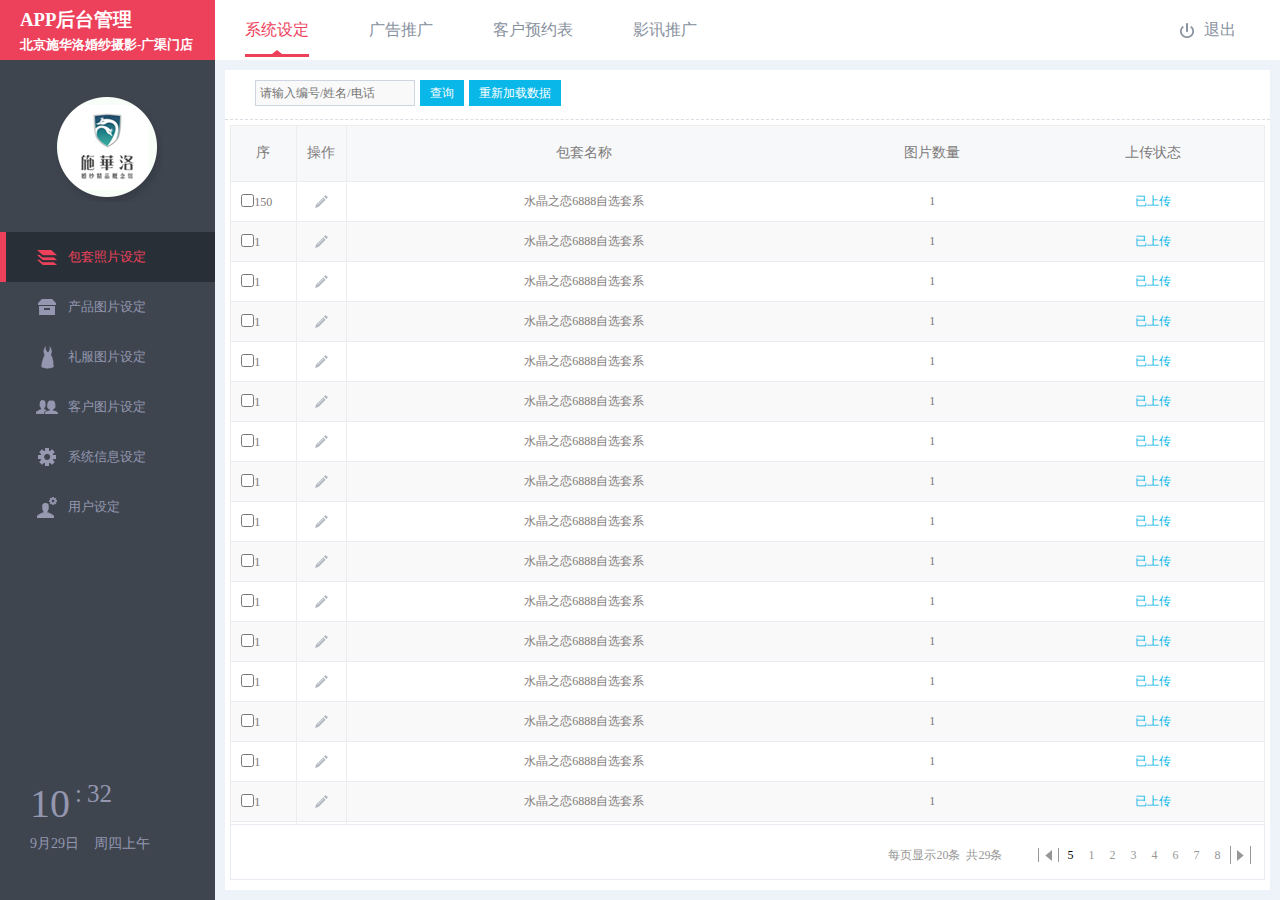
<file: index.html>
<!DOCTYPE html>
<html lang="en">
<head>
    <meta charset="UTF-8">
    <title>APP后台管理</title>
    <link rel="stylesheet" type="text/css" href="css/reset_s.css">
    <link rel="stylesheet" type="text/css" href="css/main.css">
    <script type="text/javascript" src="js/jquery-1.4.4.min.js"></script>
    <script type="text/javascript" src="js/main.js"></script>
</head>
<body>
    <!--头部导航-->
    <div class="top">
        <div class="top_left">
            <div class="logo">
                <h3>APP后台管理</h3>
                <h5>北京施华洛婚纱摄影-广渠门店</h5>
            </div>
            <ul class="top_link">
                <li class="top_check">系统设定</li>
                <li>广告推广</li>
                <li>客户预约表</li>
                <li>影讯推广</li>
            </ul>
        </div>
        <div class="top_right">
            <i class="out"></i>退出
        </div>
    </div>
    <!--左侧导航-->
    <div id="nav">
        <div class="nav_img">
            <img src="img/nav_img.png" alt="">
        </div>
        <ul class="nav_ul sd_ul" style="display: block">
            <li>
                <a href="XTSD/BTSD.html" target="I2" class="li_contain li_check">
                    <i class="nav_logo"><strong class="nav_str1 nav_ck01"></strong></i>
                    <span class="fir_txt">包套照片设定</span>
                </a>
            </li>
            <li>
                <a href="XTSD/CPSD.html" target="I2" class="li_contain">
                    <i class="nav_logo"><strong class="nav_str2"></strong></i>
                    <span class="fir_txt">产品图片设定</span>
                </a>
            </li>
            <li>
                <a href="XTSD/LFSD.html" target="I2" class="li_contain">
                    <i class="nav_logo"><strong class="nav_str3"></strong></i>
                    <span class="fir_txt">礼服图片设定</span>
                </a>
            </li>
            <li>
                <a href="XTSD/KHSD.html" target="I2" class="li_contain">
                    <i class="nav_logo"><strong class="nav_str4"></strong></i>
                    <span class="fir_txt">客户图片设定</span>
                </a>
            </li>
            <li>
                <a href="XTSD/XTSD.html" target="I2" class="li_contain">
                    <i class="nav_logo"><strong class="nav_str5"></strong></i>
                    <span class="fir_txt">系统信息设定</span>
                </a>
            </li>
            <li>
                <a href="XTSD/YHSD.html" target="I2" class="li_contain">
                    <i class="nav_logo"><strong class="nav_str6"></strong></i>
                    <span class="fir_txt">用户设定</span>
                </a>
            </li>
        </ul>
        <ul class="nav_ul ggtg_ul">
            <li>
                <a href="GGTG/QDGG.html" target="I2" class="li_contain">
                    <i class="nav_logo"><strong class="ggtg_str1"></strong></i>
                    <span class="fir_txt">签到广告管理</span>
                </a>
            </li>
            <li>
                <a href="GGTG/KHGG.html" target="I2" class="li_contain">
                    <i class="nav_logo"><strong class="ggtg_str2"></strong></i>
                    <span class="fir_txt">客户广告设定</span>
                </a>
            </li>
            <li>
                <a href="GGTG/YXGG.html" target="I2" class="li_contain">
                    <i class="nav_logo"><strong class="ggtg_str3"></strong></i>
                    <span class="fir_txt">影讯广告设定</span>
                </a>
            </li>
            <li>
                <a href="GGTG/QZGG.html" target="I2" class="li_contain">
                    <i class="nav_logo"><strong class="ggtg_str4"></strong></i>
                    <span class="fir_txt">圈子广告设定</span>
                </a>
            </li>
            <li>
                <a href="GGTG/PJGG.html" target="I2" class="li_contain">
                    <i class="nav_logo"><strong class="ggtg_str5"></strong></i>
                    <span class="fir_txt">评价广告设定</span>
                </a>
            </li>
        </ul>
        <ul class="nav_ul khyy">
            <li>
                <a href="KHYYB/KJYYB.html" target="I2" class="li_contain">
                    <i class="nav_logo"><strong class="khyy_str"></strong></i>
                    <span class="fir_txt">客户预约表</span>
                </a>
            </li>
        </ul>
        <ul class="nav_ul yxtg">
            <li>
                <a href="YXTG/YXTG.html" target="I2" class="li_contain">
                    <i class="nav_logo"><strong class="yxtg_str"></strong></i>
                    <span class="fir_txt">影讯推广</span>
                </a>
            </li>
        </ul>
        <div class="nav_btm">
            <div class="btm_left">
                <div class="time"><span class="hour">10</span><small>:</small><span class="minute">32</span></div>
                <div class="date"><div class="riqi"><span id="mon">9</span>月<span id="day">29</span>日</div><div class="week"><span id="week">周四</span><span id="time">上午</span></div></div>
            </div>
        </div>
    </div>

    <!--右侧整体-->
    <div class="con">
        <iframe id="if_con" name="I2" src="XTSD/BTSD.html">
            <!--框架内容 -->
        </iframe>
    </div>
    <!--右侧整体end-->
</body>
</html>
</file>
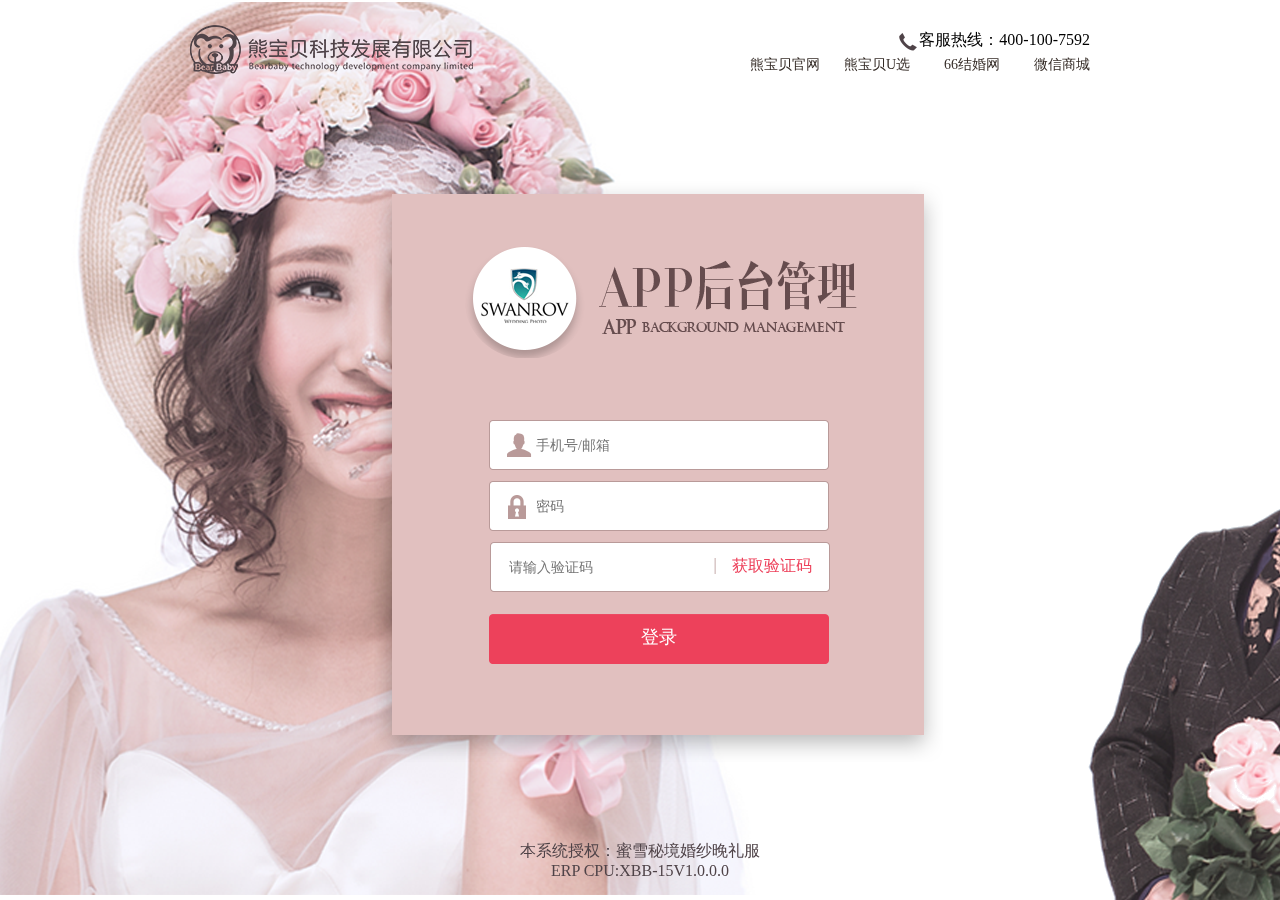
<file: login.html>
<!DOCTYPE html>
<html lang="en">
<head>
    <meta charset="UTF-8">
    <title>登录</title>
    <link rel="stylesheet" type="text/css" href="css/reset_s.css">
    <link rel="stylesheet" type="text/css" href="css/login.css">
    <script type="text/javascript" src="js/jquery-1.7.2.js"></script>
    <script type="text/javascript" src="js/placeholder.js"></script>
    <script type="text/javascript">
        $(window).load(function(){
            conH()
        });
        $(window).resize(function() {
            conH()
        });
        function conH() {
            var H=$(window).height();
            $(".contain").css("height", H);
            var ww=$(window).width();
            var hh=$(window).height();
            if(ww/1920*900>hh){
                $("#bg").css({width:"100%", height:"auto", overflow:"hidden"});
            }
            else {
                $("#bg").css({height:"100%", width:"auto", overflow:"hidden"});
            }
        }
    </script>
</head>
<body>
<div class="bg">
    <img src="img/login/login_bg.png" alt="" class="login_bg" id="bg">
</div>
<div class="contain">
    <div class="container">
        <div class="top">
            <div class="top_l"></div>
            <div class="top_r">
                <div class="kf">客服热线：400-100-7592</div>
                <ul>
                    <li><a href="javascript:void(0);">熊宝贝官网</a></li>
                    <li><a href="javascript:void(0);">熊宝贝U选</a></li>
                    <li><a href="javascript:void(0);">66结婚网</a></li>
                    <li><a href="javascript:void(0);">微信商城</a></li>
                </ul>
            </div>
        </div>
        <div class="login_box">
            <div class="login_tit">
                <div class="logo"><img src="img/login/login_logo.png" alt=""></div>
                <div class="text"><img src="img/login/login_text.png" alt=""></div>
            </div>
            <div class="login_bottom">
                <div class="div_user">
                    <input type="text" class="input_t" placeholder="手机号/邮箱"/>
                </div>
                <div class="div_pass">
                    <input type="text" class="input_t input_s" placeholder="密码"/>
                </div>
                <div class="div_cls">
                    <input type="text" class="test" placeholder="请输入验证码">
                    <small>|</small>
                    <a href="javascript:void(0);">获取验证码</a>
                </div>
                <a href="#2" class="a_login">登录</a>
            </div>
        </div>
        <div class="bottom">
            <div class="quanx">本系统授权：蜜雪秘境婚纱晚礼服</div>
            <div class="coopyright">ERP CPU:XBB-15V1.0.0.0</div>
        </div>
    </div>
</div>
</body>
</html>
</file>
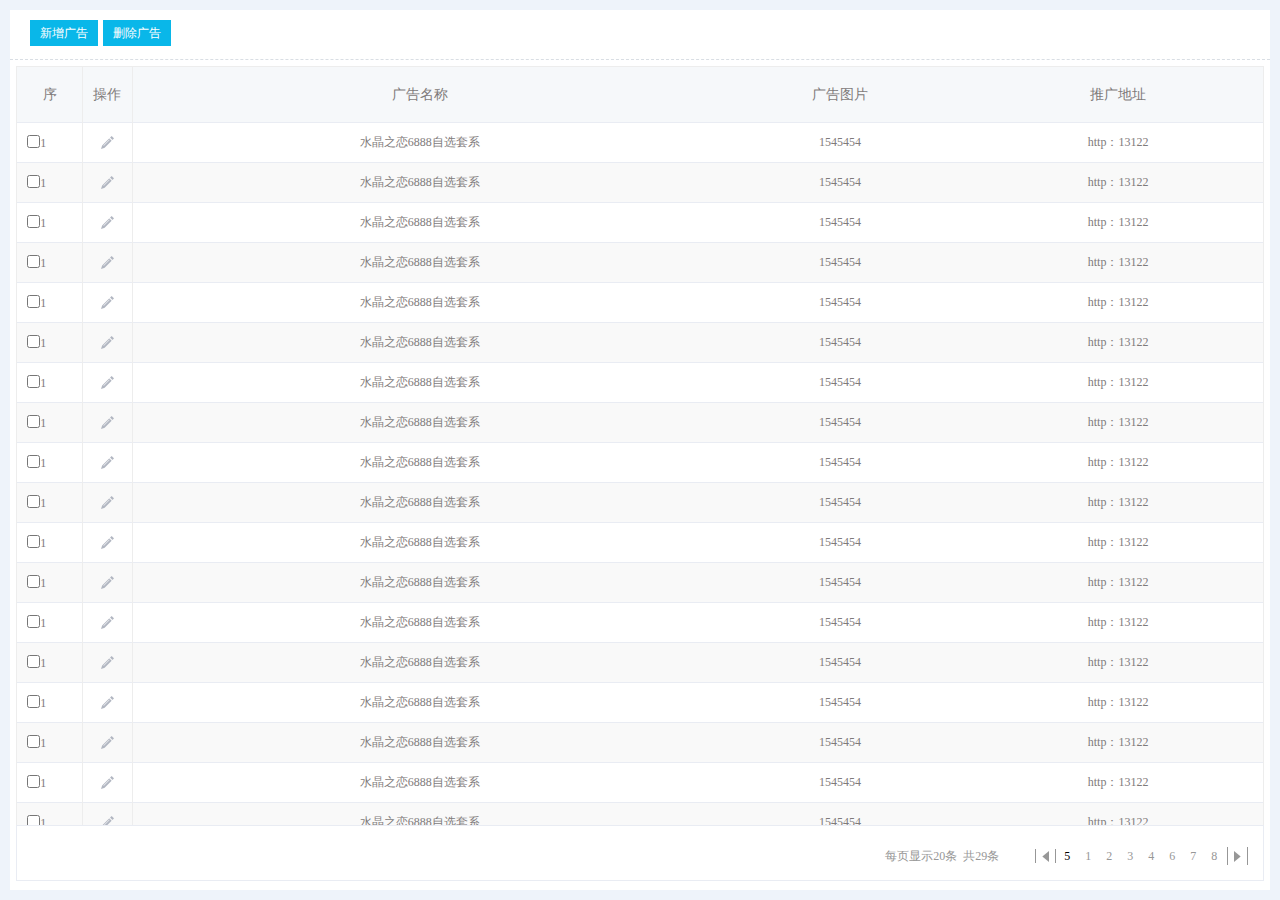
<file: GGTG/KHGG.html>
<!DOCTYPE html>
<html lang="en">
<head>
    <meta charset="UTF-8">
    <title>客户广告设定</title>
    <link rel="stylesheet" type="text/css" href="../css/reset_s.css">
    <link rel="stylesheet" type="text/css" href="../css/top.css">
    <link rel="stylesheet" type="text/css" href="../css/table.css">
    <link rel="stylesheet" type="text/css" href="../css/reveal.css">
    <link rel="stylesheet" type="text/css" href="../css/tc.css">
    <link rel="stylesheet" type="text/css" href="../css/pagination.css">
    <link rel="stylesheet" type="text/css" href="../css/index.css">
    <script type="text/javascript" src="../js/jquery-1.7.2.js"></script>
    <script type="text/javascript" src="../js/jquery.reveal.js"></script>
    <script type="text/javascript" src="../js/index.js"></script>
</head>
<body>
<div class="contain">
    <div class="title">
        <div class="top_src">
            <a class="src_btn tb_blue" data-reveal-id="edit">新增广告</a>
            <a class="src_btn tb_blue">删除广告</a>
        </div>
    </div>
    <div class="con">
        <div class="m_table" style="border-bottom:none;">
            <table class="table  table-hover table-striped">
                <thead class="tb_th_bga"><!-- 如果是在tab切换里面时候，th的class="tb_th_bgb";一般状态下用class="tb_th_bga"  -->
                <tr>
                    <td style="width: 65px;">序</td>
                    <td style="width: 50px;">操作</td>
                    <td>广告名称</td>
                    <td>广告图片</td>
                    <td>推广地址</td>
                </tr>
                </thead>
                <tbody>
                <tr>
                    <td>
                        <label class="tb_xh"><input name="" type="checkbox" value="">
                            <span class="span_ms">1</span></label>
                    </td><!--序号check用这格式  -->
                    <td class="tb_bj_btn">
                        <div class="tb_bj"><a href="#" data-reveal-id="edit">编辑</a></div><!--增加编辑按钮格式 -->
                    </td>
                    <td>水晶之恋6888自选套系</td>
                    <td>1545454</td>
                    <td>http：13122</td>
                </tr>
                <tr>
                    <td>
                        <label class="tb_xh"><input name="" type="checkbox" value="">
                            <span class="span_ms">1</span></label>
                    </td><!--序号check用这格式  -->
                    <td class="tb_bj_btn">
                        <div class="tb_bj"><a href="#" data-reveal-id="edit">编辑</a></div><!--增加编辑按钮格式 -->
                    </td>
                    <td>水晶之恋6888自选套系</td>
                    <td>1545454</td>
                    <td>http：13122</td>
                </tr>
                <tr>
                    <td>
                        <label class="tb_xh"><input name="" type="checkbox" value="">
                            <span class="span_ms">1</span></label>
                    </td><!--序号check用这格式  -->
                    <td class="tb_bj_btn">
                        <div class="tb_bj"><a href="#" data-reveal-id="edit">编辑</a></div><!--增加编辑按钮格式 -->
                    </td>
                    <td>水晶之恋6888自选套系</td>
                    <td>1545454</td>
                    <td>http：13122</td>
                </tr>
                <tr>
                    <td>
                        <label class="tb_xh"><input name="" type="checkbox" value="">
                            <span class="span_ms">1</span></label>
                    </td><!--序号check用这格式  -->
                    <td class="tb_bj_btn">
                        <div class="tb_bj"><a href="#" data-reveal-id="edit">编辑</a></div><!--增加编辑按钮格式 -->
                    </td>
                    <td>水晶之恋6888自选套系</td>
                    <td>1545454</td>
                    <td>http：13122</td>
                </tr>
                <tr>
                    <td>
                        <label class="tb_xh"><input name="" type="checkbox" value="">
                            <span class="span_ms">1</span></label>
                    </td><!--序号check用这格式  -->
                    <td class="tb_bj_btn">
                        <div class="tb_bj"><a href="#" data-reveal-id="edit">编辑</a></div><!--增加编辑按钮格式 -->
                    </td>
                    <td>水晶之恋6888自选套系</td>
                    <td>1545454</td>
                    <td>http：13122</td>
                </tr>
                <tr>
                    <td>
                        <label class="tb_xh"><input name="" type="checkbox" value="">
                            <span class="span_ms">1</span></label>
                    </td><!--序号check用这格式  -->
                    <td class="tb_bj_btn">
                        <div class="tb_bj"><a href="#" data-reveal-id="edit">编辑</a></div><!--增加编辑按钮格式 -->
                    </td>
                    <td>水晶之恋6888自选套系</td>
                    <td>1545454</td>
                    <td>http：13122</td>
                </tr>
                <tr>
                    <td>
                        <label class="tb_xh"><input name="" type="checkbox" value="">
                            <span class="span_ms">1</span></label>
                    </td><!--序号check用这格式  -->
                    <td class="tb_bj_btn">
                        <div class="tb_bj"><a href="#" data-reveal-id="edit">编辑</a></div><!--增加编辑按钮格式 -->
                    </td>
                    <td>水晶之恋6888自选套系</td>
                    <td>1545454</td>
                    <td>http：13122</td>
                </tr>
                <tr>
                    <td>
                        <label class="tb_xh"><input name="" type="checkbox" value="">
                            <span class="span_ms">1</span></label>
                    </td><!--序号check用这格式  -->
                    <td class="tb_bj_btn">
                        <div class="tb_bj"><a href="#" data-reveal-id="edit">编辑</a></div><!--增加编辑按钮格式 -->
                    </td>
                    <td>水晶之恋6888自选套系</td>
                    <td>1545454</td>
                    <td>http：13122</td>
                </tr>
                <tr>
                    <td>
                        <label class="tb_xh"><input name="" type="checkbox" value="">
                            <span class="span_ms">1</span></label>
                    </td><!--序号check用这格式  -->
                    <td class="tb_bj_btn">
                        <div class="tb_bj"><a href="#" data-reveal-id="edit">编辑</a></div><!--增加编辑按钮格式 -->
                    </td>
                    <td>水晶之恋6888自选套系</td>
                    <td>1545454</td>
                    <td>http：13122</td>
                </tr>
                <tr>
                    <td>
                        <label class="tb_xh"><input name="" type="checkbox" value="">
                            <span class="span_ms">1</span></label>
                    </td><!--序号check用这格式  -->
                    <td class="tb_bj_btn">
                        <div class="tb_bj"><a href="#" data-reveal-id="edit">编辑</a></div><!--增加编辑按钮格式 -->
                    </td>
                    <td>水晶之恋6888自选套系</td>
                    <td>1545454</td>
                    <td>http：13122</td>
                </tr>
                <tr>
                    <td>
                        <label class="tb_xh"><input name="" type="checkbox" value="">
                            <span class="span_ms">1</span></label>
                    </td><!--序号check用这格式  -->
                    <td class="tb_bj_btn">
                        <div class="tb_bj"><a href="#" data-reveal-id="edit">编辑</a></div><!--增加编辑按钮格式 -->
                    </td>
                    <td>水晶之恋6888自选套系</td>
                    <td>1545454</td>
                    <td>http：13122</td>
                </tr>
                <tr>
                    <td>
                        <label class="tb_xh"><input name="" type="checkbox" value="">
                            <span class="span_ms">1</span></label>
                    </td><!--序号check用这格式  -->
                    <td class="tb_bj_btn">
                        <div class="tb_bj"><a href="#" data-reveal-id="edit">编辑</a></div><!--增加编辑按钮格式 -->
                    </td>
                    <td>水晶之恋6888自选套系</td>
                    <td>1545454</td>
                    <td>http：13122</td>
                </tr>
                <tr>
                    <td>
                        <label class="tb_xh"><input name="" type="checkbox" value="">
                            <span class="span_ms">1</span></label>
                    </td><!--序号check用这格式  -->
                    <td class="tb_bj_btn">
                        <div class="tb_bj"><a href="#" data-reveal-id="edit">编辑</a></div><!--增加编辑按钮格式 -->
                    </td>
                    <td>水晶之恋6888自选套系</td>
                    <td>1545454</td>
                    <td>http：13122</td>
                </tr>
                <tr>
                    <td>
                        <label class="tb_xh"><input name="" type="checkbox" value="">
                            <span class="span_ms">1</span></label>
                    </td><!--序号check用这格式  -->
                    <td class="tb_bj_btn">
                        <div class="tb_bj"><a href="#" data-reveal-id="edit">编辑</a></div><!--增加编辑按钮格式 -->
                    </td>
                    <td>水晶之恋6888自选套系</td>
                    <td>1545454</td>
                    <td>http：13122</td>
                </tr>
                <tr>
                    <td>
                        <label class="tb_xh"><input name="" type="checkbox" value="">
                            <span class="span_ms">1</span></label>
                    </td><!--序号check用这格式  -->
                    <td class="tb_bj_btn">
                        <div class="tb_bj"><a href="#" data-reveal-id="edit">编辑</a></div><!--增加编辑按钮格式 -->
                    </td>
                    <td>水晶之恋6888自选套系</td>
                    <td>1545454</td>
                    <td>http：13122</td>
                </tr>
                <tr>
                    <td>
                        <label class="tb_xh"><input name="" type="checkbox" value="">
                            <span class="span_ms">1</span></label>
                    </td><!--序号check用这格式  -->
                    <td class="tb_bj_btn">
                        <div class="tb_bj"><a href="#" data-reveal-id="edit">编辑</a></div><!--增加编辑按钮格式 -->
                    </td>
                    <td>水晶之恋6888自选套系</td>
                    <td>1545454</td>
                    <td>http：13122</td>
                </tr>
                <tr>
                    <td>
                        <label class="tb_xh"><input name="" type="checkbox" value="">
                            <span class="span_ms">1</span></label>
                    </td><!--序号check用这格式  -->
                    <td class="tb_bj_btn">
                        <div class="tb_bj"><a href="#" data-reveal-id="edit">编辑</a></div><!--增加编辑按钮格式 -->
                    </td>
                    <td>水晶之恋6888自选套系</td>
                    <td>1545454</td>
                    <td>http：13122</td>
                </tr>
                <tr>
                    <td>
                        <label class="tb_xh"><input name="" type="checkbox" value="">
                            <span class="span_ms">1</span></label>
                    </td><!--序号check用这格式  -->
                    <td class="tb_bj_btn">
                        <div class="tb_bj"><a href="#" data-reveal-id="edit">编辑</a></div><!--增加编辑按钮格式 -->
                    </td>
                    <td>水晶之恋6888自选套系</td>
                    <td>1545454</td>
                    <td>http：13122</td>
                </tr>
                <tr>
                    <td>
                        <label class="tb_xh"><input name="" type="checkbox" value="">
                            <span class="span_ms">1</span></label>
                    </td><!--序号check用这格式  -->
                    <td class="tb_bj_btn">
                        <div class="tb_bj"><a href="#" data-reveal-id="edit">编辑</a></div><!--增加编辑按钮格式 -->
                    </td>
                    <td>水晶之恋6888自选套系</td>
                    <td>1545454</td>
                    <td>http：13122</td>
                </tr>
                <tr>
                    <td>
                        <label class="tb_xh"><input name="" type="checkbox" value="">
                            <span class="span_ms">1</span></label>
                    </td><!--序号check用这格式  -->
                    <td class="tb_bj_btn">
                        <div class="tb_bj"><a href="#" data-reveal-id="edit">编辑</a></div><!--增加编辑按钮格式 -->
                    </td>
                    <td>水晶之恋6888自选套系</td>
                    <td>1545454</td>
                    <td>http：13122</td>
                </tr>
                <tr>
                    <td>
                        <label class="tb_xh"><input name="" type="checkbox" value="">
                            <span class="span_ms">1</span></label>
                    </td><!--序号check用这格式  -->
                    <td class="tb_bj_btn">
                        <div class="tb_bj"><a href="#" data-reveal-id="edit">编辑</a></div><!--增加编辑按钮格式 -->
                    </td>
                    <td>水晶之恋6888自选套系</td>
                    <td>1545454</td>
                    <td>http：13122</td>
                </tr>
                <tr>
                    <td>
                        <label class="tb_xh"><input name="" type="checkbox" value="">
                            <span class="span_ms">1</span></label>
                    </td><!--序号check用这格式  -->
                    <td class="tb_bj_btn">
                        <div class="tb_bj"><a href="#" data-reveal-id="edit">编辑</a></div><!--增加编辑按钮格式 -->
                    </td>
                    <td>水晶之恋6888自选套系</td>
                    <td>1545454</td>
                    <td>http：13122</td>
                </tr>
                <tr>
                    <td>
                        <label class="tb_xh"><input name="" type="checkbox" value="">
                            <span class="span_ms">1</span></label>
                    </td><!--序号check用这格式  -->
                    <td class="tb_bj_btn">
                        <div class="tb_bj"><a href="#" data-reveal-id="edit">编辑</a></div><!--增加编辑按钮格式 -->
                    </td>
                    <td>水晶之恋6888自选套系</td>
                    <td>1545454</td>
                    <td>http：13122</td>
                </tr>
                <tr>
                    <td>
                        <label class="tb_xh"><input name="" type="checkbox" value="">
                            <span class="span_ms">1</span></label>
                    </td><!--序号check用这格式  -->
                    <td class="tb_bj_btn">
                        <div class="tb_bj"><a href="#" data-reveal-id="edit">编辑</a></div><!--增加编辑按钮格式 -->
                    </td>
                    <td>水晶之恋6888自选套系</td>
                    <td>1545454</td>
                    <td>http：13122</td>
                </tr>
                <tr>
                    <td>
                        <label class="tb_xh"><input name="" type="checkbox" value="">
                            <span class="span_ms">1</span></label>
                    </td><!--序号check用这格式  -->
                    <td class="tb_bj_btn">
                        <div class="tb_bj"><a href="#" data-reveal-id="edit">编辑</a></div><!--增加编辑按钮格式 -->
                    </td>
                    <td>水晶之恋6888自选套系</td>
                    <td>1545454</td>
                    <td>http：13122</td>
                </tr>
                </tbody>
            </table>
        </div>
        <div class="tj_foot">
            <div class="tb_bottom"><!--公共底部功能（显示，按钮，分页） -->
                <div class="tb_pag">
                    <span class="tb_pag_xs"> 每页显示20条&nbsp;&nbsp;共<label>29</label>条 </span>

                    <div class="quotes" id="Pagination">
                        <span class="prev">&nbsp;&nbsp;&nbsp;</span>
                        <span class="current">5</span>
                        <a href="#">1</a>
                        <a href="#">2</a>
                        <a href="#">3</a>
                        <a href="#">4</a>
                        <a href="#">6</a>
                        <a href="#">7</a>
                        <a href="#">8</a>
                        <a href="#" class="next">&nbsp;&nbsp;&nbsp;</a>
                    </div>
                </div>
            </div>
        </div>
    </div>
</div>
<!--编辑弹窗-->
<div class="box" id="edit" style="width:510px;">
    <div class="box_tit">
        <div class="box_t_name">编辑</div>
        <div href="#" class="box_close close-reveal-modal"></div>
    </div>
    <div class="box_con" style="height: 380px;">
        <div class="box_row">
            <label class="box_label">
                <span class="tc_span" style="margin-top: 10px">广告名称 :</span>
                <input type="text" class="box_input" value="18寸水晶相册-12p">
            </label>
        </div>
        <div class="box_row">
            <label class="box_label">
                <span class="tc_span" style="margin-top: 10px">推广地址 :</span>
                <input type="text" class="box_input" value="011-622123">
            </label>
        </div>
        <div class="box_row">
            <label class="box_label">
                <span class="tc_span" style="margin-top: 10px"><small class="row_small">*</small>广告图片 :</span>
                <div class="oat_r2" style="border: 0px;">
                    <div id="divPic" style="width: 350px; height: auto;">
                        <div class="add_img">
                            <a title="点击添加文件" class="add_imgBox" href="javascript:void(0)">
                                <div class="uploadImg" style="width:120px" onclick="fileImage.click()">
                                    <img class="upload_image" src="../img/onload_img.png">
                                    <input id="fileImage" type="file" size="30">
                                </div>
                            </a>
                        </div>
                    </div>
                </div>
            </label>
        </div>
        <div class="box_row">
            <label class="box_label">
                <span class="tc_span" style="margin-top: 10px"></span>
                <input type="text" class="box_input">
                <span class="choose">选择</span>
            </label>
        </div>
    </div>
    <div class="gbox_btm">
        <button href="#" class="gbox_btn_clear close-reveal-modal">取消</button>
        <button class="gbox_btn_save  tb_orange close-reveal-modal">保存</button>
    </div>
</div>
<!--table选中状态 -->
<script type="text/javascript">
    $(document).ready(function () {
        $('table tbody tr:odd').addClass('mtr_bg');
        $(".table tbody tr").click(function () {
            $('table tbody tr').removeClass('mtr_bg_act');
            $('table tbody tr:odd').addClass('mtr_bg');
            $(this).removeClass('mtr_bg');
            $(this).addClass('mtr_bg_act');
        });
        $(".tb_bj_btn").hover(function () {
            $(this).children('div').toggle();
        });

    });
</script>
</body>
</html>
</file>
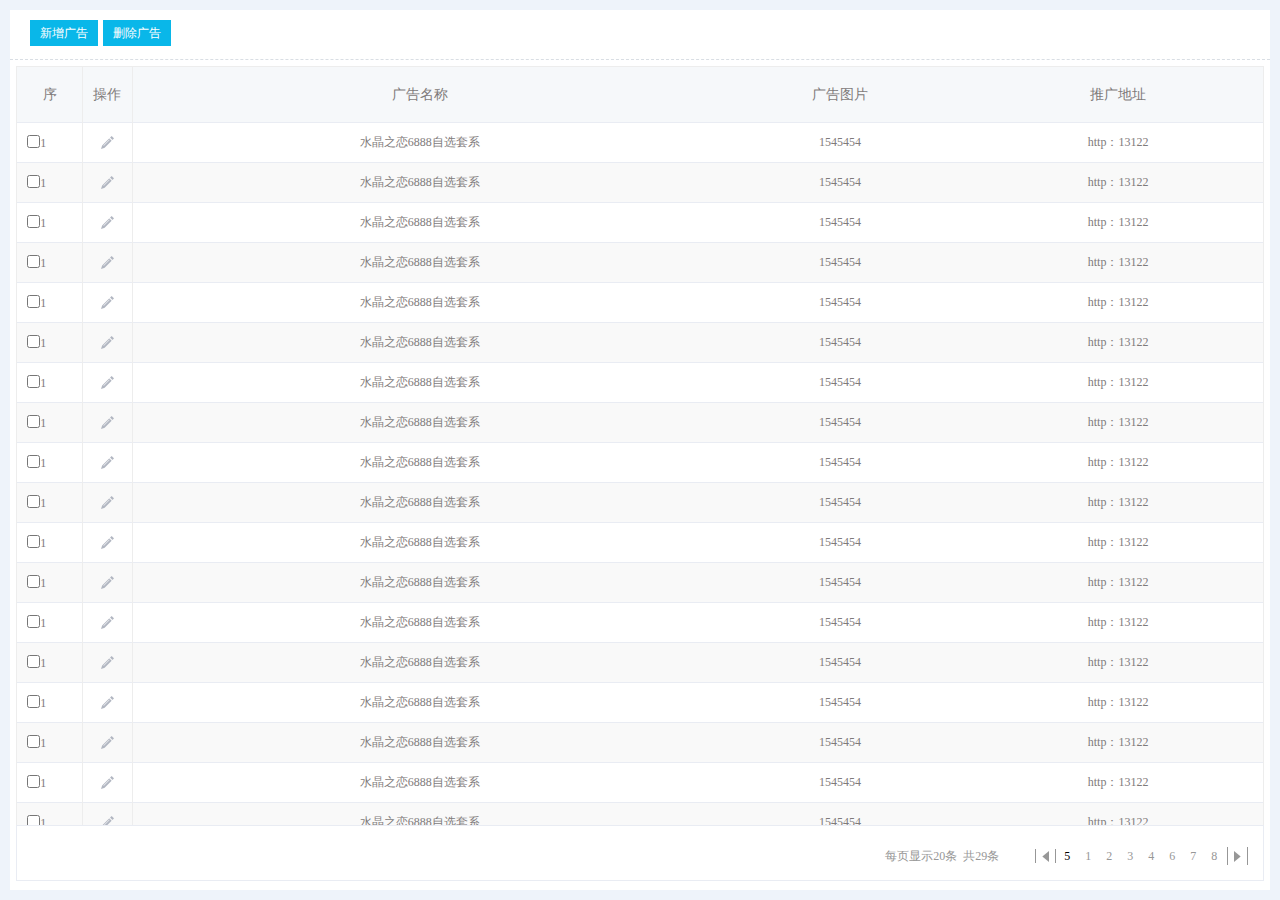
<file: GGTG/PJGG.html>
<!DOCTYPE html>
<html lang="en">
<head>
    <meta charset="UTF-8">
    <title>评价广告设定</title>
    <link rel="stylesheet" type="text/css" href="../css/reset_s.css">
    <link rel="stylesheet" type="text/css" href="../css/top.css">
    <link rel="stylesheet" type="text/css" href="../css/table.css">
    <link rel="stylesheet" type="text/css" href="../css/reveal.css">
    <link rel="stylesheet" type="text/css" href="../css/tc.css">
    <link rel="stylesheet" type="text/css" href="../css/pagination.css">
    <link rel="stylesheet" type="text/css" href="../css/index.css">
    <script type="text/javascript" src="../js/jquery-1.7.2.js"></script>
    <script type="text/javascript" src="../js/jquery.reveal.js"></script>
    <script type="text/javascript" src="../js/index.js"></script>
</head>
<body>
<div class="contain">
    <div class="title">
        <div class="top_src">
            <a class="src_btn tb_blue" data-reveal-id="edit">新增广告</a>
            <a class="src_btn tb_blue">删除广告</a>
        </div>
    </div>
    <div class="con">
        <div class="m_table" style="border-bottom:none;">
            <table class="table  table-hover table-striped">
                <thead class="tb_th_bga"><!-- 如果是在tab切换里面时候，th的class="tb_th_bgb";一般状态下用class="tb_th_bga"  -->
                <tr>
                    <td style="width: 65px;">序</td>
                    <td style="width: 50px;">操作</td>
                    <td>广告名称</td>
                    <td>广告图片</td>
                    <td>推广地址</td>
                </tr>
                </thead>
                <tbody>
                <tr>
                    <td>
                        <label class="tb_xh"><input name="" type="checkbox" value="">
                            <span class="span_ms">1</span></label>
                    </td><!--序号check用这格式  -->
                    <td class="tb_bj_btn">
                        <div class="tb_bj"><a href="#" data-reveal-id="edit">编辑</a></div><!--增加编辑按钮格式 -->
                    </td>
                    <td>水晶之恋6888自选套系</td>
                    <td>1545454</td>
                    <td>http：13122</td>
                </tr>
                <tr>
                    <td>
                        <label class="tb_xh"><input name="" type="checkbox" value="">
                            <span class="span_ms">1</span></label>
                    </td><!--序号check用这格式  -->
                    <td class="tb_bj_btn">
                        <div class="tb_bj"><a href="#" data-reveal-id="edit">编辑</a></div><!--增加编辑按钮格式 -->
                    </td>
                    <td>水晶之恋6888自选套系</td>
                    <td>1545454</td>
                    <td>http：13122</td>
                </tr>
                <tr>
                    <td>
                        <label class="tb_xh"><input name="" type="checkbox" value="">
                            <span class="span_ms">1</span></label>
                    </td><!--序号check用这格式  -->
                    <td class="tb_bj_btn">
                        <div class="tb_bj"><a href="#" data-reveal-id="edit">编辑</a></div><!--增加编辑按钮格式 -->
                    </td>
                    <td>水晶之恋6888自选套系</td>
                    <td>1545454</td>
                    <td>http：13122</td>
                </tr>
                <tr>
                    <td>
                        <label class="tb_xh"><input name="" type="checkbox" value="">
                            <span class="span_ms">1</span></label>
                    </td><!--序号check用这格式  -->
                    <td class="tb_bj_btn">
                        <div class="tb_bj"><a href="#" data-reveal-id="edit">编辑</a></div><!--增加编辑按钮格式 -->
                    </td>
                    <td>水晶之恋6888自选套系</td>
                    <td>1545454</td>
                    <td>http：13122</td>
                </tr>
                <tr>
                    <td>
                        <label class="tb_xh"><input name="" type="checkbox" value="">
                            <span class="span_ms">1</span></label>
                    </td><!--序号check用这格式  -->
                    <td class="tb_bj_btn">
                        <div class="tb_bj"><a href="#" data-reveal-id="edit">编辑</a></div><!--增加编辑按钮格式 -->
                    </td>
                    <td>水晶之恋6888自选套系</td>
                    <td>1545454</td>
                    <td>http：13122</td>
                </tr>
                <tr>
                    <td>
                        <label class="tb_xh"><input name="" type="checkbox" value="">
                            <span class="span_ms">1</span></label>
                    </td><!--序号check用这格式  -->
                    <td class="tb_bj_btn">
                        <div class="tb_bj"><a href="#" data-reveal-id="edit">编辑</a></div><!--增加编辑按钮格式 -->
                    </td>
                    <td>水晶之恋6888自选套系</td>
                    <td>1545454</td>
                    <td>http：13122</td>
                </tr>
                <tr>
                    <td>
                        <label class="tb_xh"><input name="" type="checkbox" value="">
                            <span class="span_ms">1</span></label>
                    </td><!--序号check用这格式  -->
                    <td class="tb_bj_btn">
                        <div class="tb_bj"><a href="#" data-reveal-id="edit">编辑</a></div><!--增加编辑按钮格式 -->
                    </td>
                    <td>水晶之恋6888自选套系</td>
                    <td>1545454</td>
                    <td>http：13122</td>
                </tr>
                <tr>
                    <td>
                        <label class="tb_xh"><input name="" type="checkbox" value="">
                            <span class="span_ms">1</span></label>
                    </td><!--序号check用这格式  -->
                    <td class="tb_bj_btn">
                        <div class="tb_bj"><a href="#" data-reveal-id="edit">编辑</a></div><!--增加编辑按钮格式 -->
                    </td>
                    <td>水晶之恋6888自选套系</td>
                    <td>1545454</td>
                    <td>http：13122</td>
                </tr>
                <tr>
                    <td>
                        <label class="tb_xh"><input name="" type="checkbox" value="">
                            <span class="span_ms">1</span></label>
                    </td><!--序号check用这格式  -->
                    <td class="tb_bj_btn">
                        <div class="tb_bj"><a href="#" data-reveal-id="edit">编辑</a></div><!--增加编辑按钮格式 -->
                    </td>
                    <td>水晶之恋6888自选套系</td>
                    <td>1545454</td>
                    <td>http：13122</td>
                </tr>
                <tr>
                    <td>
                        <label class="tb_xh"><input name="" type="checkbox" value="">
                            <span class="span_ms">1</span></label>
                    </td><!--序号check用这格式  -->
                    <td class="tb_bj_btn">
                        <div class="tb_bj"><a href="#" data-reveal-id="edit">编辑</a></div><!--增加编辑按钮格式 -->
                    </td>
                    <td>水晶之恋6888自选套系</td>
                    <td>1545454</td>
                    <td>http：13122</td>
                </tr>
                <tr>
                    <td>
                        <label class="tb_xh"><input name="" type="checkbox" value="">
                            <span class="span_ms">1</span></label>
                    </td><!--序号check用这格式  -->
                    <td class="tb_bj_btn">
                        <div class="tb_bj"><a href="#" data-reveal-id="edit">编辑</a></div><!--增加编辑按钮格式 -->
                    </td>
                    <td>水晶之恋6888自选套系</td>
                    <td>1545454</td>
                    <td>http：13122</td>
                </tr>
                <tr>
                    <td>
                        <label class="tb_xh"><input name="" type="checkbox" value="">
                            <span class="span_ms">1</span></label>
                    </td><!--序号check用这格式  -->
                    <td class="tb_bj_btn">
                        <div class="tb_bj"><a href="#" data-reveal-id="edit">编辑</a></div><!--增加编辑按钮格式 -->
                    </td>
                    <td>水晶之恋6888自选套系</td>
                    <td>1545454</td>
                    <td>http：13122</td>
                </tr>
                <tr>
                    <td>
                        <label class="tb_xh"><input name="" type="checkbox" value="">
                            <span class="span_ms">1</span></label>
                    </td><!--序号check用这格式  -->
                    <td class="tb_bj_btn">
                        <div class="tb_bj"><a href="#" data-reveal-id="edit">编辑</a></div><!--增加编辑按钮格式 -->
                    </td>
                    <td>水晶之恋6888自选套系</td>
                    <td>1545454</td>
                    <td>http：13122</td>
                </tr>
                <tr>
                    <td>
                        <label class="tb_xh"><input name="" type="checkbox" value="">
                            <span class="span_ms">1</span></label>
                    </td><!--序号check用这格式  -->
                    <td class="tb_bj_btn">
                        <div class="tb_bj"><a href="#" data-reveal-id="edit">编辑</a></div><!--增加编辑按钮格式 -->
                    </td>
                    <td>水晶之恋6888自选套系</td>
                    <td>1545454</td>
                    <td>http：13122</td>
                </tr>
                <tr>
                    <td>
                        <label class="tb_xh"><input name="" type="checkbox" value="">
                            <span class="span_ms">1</span></label>
                    </td><!--序号check用这格式  -->
                    <td class="tb_bj_btn">
                        <div class="tb_bj"><a href="#" data-reveal-id="edit">编辑</a></div><!--增加编辑按钮格式 -->
                    </td>
                    <td>水晶之恋6888自选套系</td>
                    <td>1545454</td>
                    <td>http：13122</td>
                </tr>
                <tr>
                    <td>
                        <label class="tb_xh"><input name="" type="checkbox" value="">
                            <span class="span_ms">1</span></label>
                    </td><!--序号check用这格式  -->
                    <td class="tb_bj_btn">
                        <div class="tb_bj"><a href="#" data-reveal-id="edit">编辑</a></div><!--增加编辑按钮格式 -->
                    </td>
                    <td>水晶之恋6888自选套系</td>
                    <td>1545454</td>
                    <td>http：13122</td>
                </tr>
                <tr>
                    <td>
                        <label class="tb_xh"><input name="" type="checkbox" value="">
                            <span class="span_ms">1</span></label>
                    </td><!--序号check用这格式  -->
                    <td class="tb_bj_btn">
                        <div class="tb_bj"><a href="#" data-reveal-id="edit">编辑</a></div><!--增加编辑按钮格式 -->
                    </td>
                    <td>水晶之恋6888自选套系</td>
                    <td>1545454</td>
                    <td>http：13122</td>
                </tr>
                <tr>
                    <td>
                        <label class="tb_xh"><input name="" type="checkbox" value="">
                            <span class="span_ms">1</span></label>
                    </td><!--序号check用这格式  -->
                    <td class="tb_bj_btn">
                        <div class="tb_bj"><a href="#" data-reveal-id="edit">编辑</a></div><!--增加编辑按钮格式 -->
                    </td>
                    <td>水晶之恋6888自选套系</td>
                    <td>1545454</td>
                    <td>http：13122</td>
                </tr>
                <tr>
                    <td>
                        <label class="tb_xh"><input name="" type="checkbox" value="">
                            <span class="span_ms">1</span></label>
                    </td><!--序号check用这格式  -->
                    <td class="tb_bj_btn">
                        <div class="tb_bj"><a href="#" data-reveal-id="edit">编辑</a></div><!--增加编辑按钮格式 -->
                    </td>
                    <td>水晶之恋6888自选套系</td>
                    <td>1545454</td>
                    <td>http：13122</td>
                </tr>
                <tr>
                    <td>
                        <label class="tb_xh"><input name="" type="checkbox" value="">
                            <span class="span_ms">1</span></label>
                    </td><!--序号check用这格式  -->
                    <td class="tb_bj_btn">
                        <div class="tb_bj"><a href="#" data-reveal-id="edit">编辑</a></div><!--增加编辑按钮格式 -->
                    </td>
                    <td>水晶之恋6888自选套系</td>
                    <td>1545454</td>
                    <td>http：13122</td>
                </tr>
                <tr>
                    <td>
                        <label class="tb_xh"><input name="" type="checkbox" value="">
                            <span class="span_ms">1</span></label>
                    </td><!--序号check用这格式  -->
                    <td class="tb_bj_btn">
                        <div class="tb_bj"><a href="#" data-reveal-id="edit">编辑</a></div><!--增加编辑按钮格式 -->
                    </td>
                    <td>水晶之恋6888自选套系</td>
                    <td>1545454</td>
                    <td>http：13122</td>
                </tr>
                <tr>
                    <td>
                        <label class="tb_xh"><input name="" type="checkbox" value="">
                            <span class="span_ms">1</span></label>
                    </td><!--序号check用这格式  -->
                    <td class="tb_bj_btn">
                        <div class="tb_bj"><a href="#" data-reveal-id="edit">编辑</a></div><!--增加编辑按钮格式 -->
                    </td>
                    <td>水晶之恋6888自选套系</td>
                    <td>1545454</td>
                    <td>http：13122</td>
                </tr>
                <tr>
                    <td>
                        <label class="tb_xh"><input name="" type="checkbox" value="">
                            <span class="span_ms">1</span></label>
                    </td><!--序号check用这格式  -->
                    <td class="tb_bj_btn">
                        <div class="tb_bj"><a href="#" data-reveal-id="edit">编辑</a></div><!--增加编辑按钮格式 -->
                    </td>
                    <td>水晶之恋6888自选套系</td>
                    <td>1545454</td>
                    <td>http：13122</td>
                </tr>
                <tr>
                    <td>
                        <label class="tb_xh"><input name="" type="checkbox" value="">
                            <span class="span_ms">1</span></label>
                    </td><!--序号check用这格式  -->
                    <td class="tb_bj_btn">
                        <div class="tb_bj"><a href="#" data-reveal-id="edit">编辑</a></div><!--增加编辑按钮格式 -->
                    </td>
                    <td>水晶之恋6888自选套系</td>
                    <td>1545454</td>
                    <td>http：13122</td>
                </tr>
                <tr>
                    <td>
                        <label class="tb_xh"><input name="" type="checkbox" value="">
                            <span class="span_ms">1</span></label>
                    </td><!--序号check用这格式  -->
                    <td class="tb_bj_btn">
                        <div class="tb_bj"><a href="#" data-reveal-id="edit">编辑</a></div><!--增加编辑按钮格式 -->
                    </td>
                    <td>水晶之恋6888自选套系</td>
                    <td>1545454</td>
                    <td>http：13122</td>
                </tr>
                </tbody>
            </table>
        </div>
        <div class="tj_foot">
            <div class="tb_bottom"><!--公共底部功能（显示，按钮，分页） -->
                <div class="tb_pag">
                    <span class="tb_pag_xs"> 每页显示20条&nbsp;&nbsp;共<label>29</label>条 </span>

                    <div class="quotes" id="Pagination">
                        <span class="prev">&nbsp;&nbsp;&nbsp;</span>
                        <span class="current">5</span>
                        <a href="#">1</a>
                        <a href="#">2</a>
                        <a href="#">3</a>
                        <a href="#">4</a>
                        <a href="#">6</a>
                        <a href="#">7</a>
                        <a href="#">8</a>
                        <a href="#" class="next">&nbsp;&nbsp;&nbsp;</a>
                    </div>
                </div>
            </div>
        </div>
    </div>
</div>
<!--编辑弹窗-->
<div class="box" id="edit" style="width:510px;">
    <div class="box_tit">
        <div class="box_t_name">编辑</div>
        <div href="#" class="box_close close-reveal-modal"></div>
    </div>
    <div class="box_con" style="height: 380px;">
        <div class="box_row">
            <label class="box_label">
                <span class="tc_span" style="margin-top: 10px">广告名称 :</span>
                <input type="text" class="box_input" value="18寸水晶相册-12p">
            </label>
        </div>
        <div class="box_row">
            <label class="box_label">
                <span class="tc_span" style="margin-top: 10px">推广地址 :</span>
                <input type="text" class="box_input" value="011-622123">
            </label>
        </div>
        <div class="box_row">
            <label class="box_label">
                <span class="tc_span" style="margin-top: 10px"><small class="row_small">*</small>广告图片 :</span>
                <div class="oat_r2" style="border: 0px;">
                    <div id="divPic" style="width: 350px; height: auto;">
                        <div class="add_img">
                            <a title="点击添加文件" class="add_imgBox" href="javascript:void(0)">
                                <div class="uploadImg" style="width:120px" onclick="fileImage.click()">
                                    <img class="upload_image" src="../img/onload_img.png">
                                    <input id="fileImage" type="file" size="30">
                                </div>
                            </a>
                        </div>
                    </div>
                </div>
            </label>
        </div>
        <div class="box_row">
            <label class="box_label">
                <span class="tc_span" style="margin-top: 10px"></span>
                <input type="text" class="box_input">
                <span class="choose">选择</span>
            </label>
        </div>
    </div>
    <div class="gbox_btm">
        <button href="#" class="gbox_btn_clear close-reveal-modal">取消</button>
        <button class="gbox_btn_save  tb_orange close-reveal-modal">保存</button>
    </div>
</div>
<!--table选中状态 -->
<script type="text/javascript">
    $(document).ready(function () {
        $('table tbody tr:odd').addClass('mtr_bg');
        $(".table tbody tr").click(function () {
            $('table tbody tr').removeClass('mtr_bg_act');
            $('table tbody tr:odd').addClass('mtr_bg');
            $(this).removeClass('mtr_bg');
            $(this).addClass('mtr_bg_act');
        });
        $(".tb_bj_btn").hover(function () {
            $(this).children('div').toggle();
        });

    });
</script>
</body>
</html>
</file>
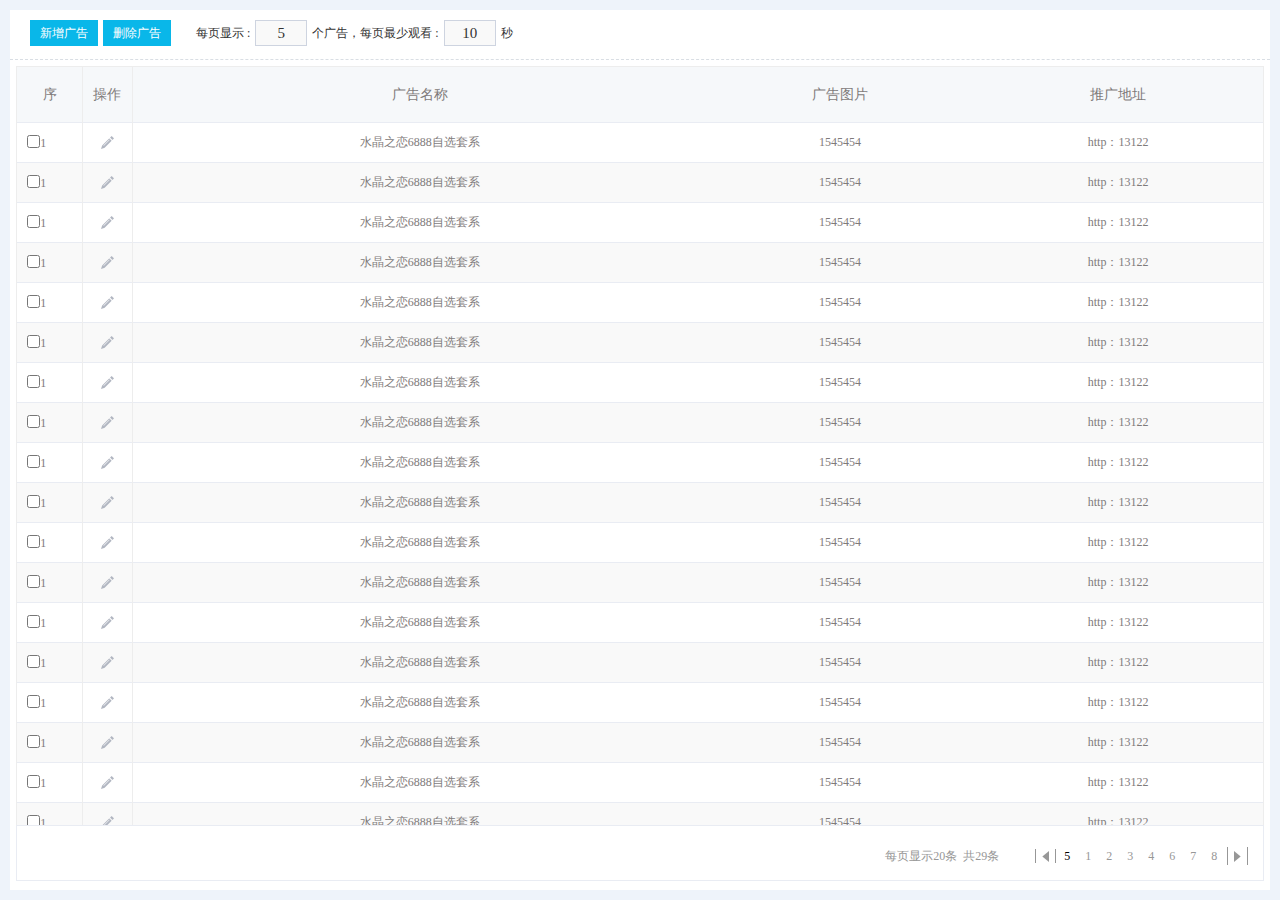
<file: GGTG/QDGG.html>
<!DOCTYPE html>
<html lang="en">
<head>
    <meta charset="UTF-8">
    <title>签到广告管理</title>
    <link rel="stylesheet" type="text/css" href="../css/reset_s.css">
    <link rel="stylesheet" type="text/css" href="../css/top.css">
    <link rel="stylesheet" type="text/css" href="../css/table.css">
    <link rel="stylesheet" type="text/css" href="../css/reveal.css">
    <link rel="stylesheet" type="text/css" href="../css/tc.css">
    <link rel="stylesheet" type="text/css" href="../css/pagination.css">
    <link rel="stylesheet" type="text/css" href="../css/index.css">
    <script type="text/javascript" src="../js/jquery-1.7.2.js"></script>
    <script type="text/javascript" src="../js/jquery.reveal.js"></script>
    <script type="text/javascript" src="../js/index.js"></script>
</head>
<body>
<div class="contain">
    <div class="title">
        <div class="top_src">
            <a class="src_btn tb_blue" data-reveal-id="edit">新增广告</a>
            <a class="src_btn tb_blue">删除广告</a>
        </div>
        <div class="set_info">
            <span>每页显示 :</span><input type="text" value="5" class="top_input"><span>个广告，每页最少观看 :</span><input type="text" value="10" class="top_input"><span>秒</span>
        </div>
    </div>
    <div class="con">
        <div class="m_table" style="border-bottom:none;">
            <table class="table  table-hover table-striped">
                <thead class="tb_th_bga"><!-- 如果是在tab切换里面时候，th的class="tb_th_bgb";一般状态下用class="tb_th_bga"  -->
                <tr>
                    <td style="width: 65px;">序</td>
                    <td style="width: 50px;">操作</td>
                    <td>广告名称</td>
                    <td>广告图片</td>
                    <td>推广地址</td>
                </tr>
                </thead>
                <tbody>
                <tr>
                    <td>
                        <label class="tb_xh"><input name="" type="checkbox" value="">
                            <span class="span_ms">1</span></label>
                    </td><!--序号check用这格式  -->
                    <td class="tb_bj_btn">
                        <div class="tb_bj"><a href="#" data-reveal-id="edit">编辑</a></div><!--增加编辑按钮格式 -->
                    </td>
                    <td>水晶之恋6888自选套系</td>
                    <td>1545454</td>
                    <td>http：13122</td>
                </tr>
                <tr>
                    <td>
                        <label class="tb_xh"><input name="" type="checkbox" value="">
                            <span class="span_ms">1</span></label>
                    </td><!--序号check用这格式  -->
                    <td class="tb_bj_btn">
                        <div class="tb_bj"><a href="#" data-reveal-id="edit">编辑</a></div><!--增加编辑按钮格式 -->
                    </td>
                    <td>水晶之恋6888自选套系</td>
                    <td>1545454</td>
                    <td>http：13122</td>
                </tr>
                <tr>
                    <td>
                        <label class="tb_xh"><input name="" type="checkbox" value="">
                            <span class="span_ms">1</span></label>
                    </td><!--序号check用这格式  -->
                    <td class="tb_bj_btn">
                        <div class="tb_bj"><a href="#" data-reveal-id="edit">编辑</a></div><!--增加编辑按钮格式 -->
                    </td>
                    <td>水晶之恋6888自选套系</td>
                    <td>1545454</td>
                    <td>http：13122</td>
                </tr>
                <tr>
                    <td>
                        <label class="tb_xh"><input name="" type="checkbox" value="">
                            <span class="span_ms">1</span></label>
                    </td><!--序号check用这格式  -->
                    <td class="tb_bj_btn">
                        <div class="tb_bj"><a href="#" data-reveal-id="edit">编辑</a></div><!--增加编辑按钮格式 -->
                    </td>
                    <td>水晶之恋6888自选套系</td>
                    <td>1545454</td>
                    <td>http：13122</td>
                </tr>
                <tr>
                    <td>
                        <label class="tb_xh"><input name="" type="checkbox" value="">
                            <span class="span_ms">1</span></label>
                    </td><!--序号check用这格式  -->
                    <td class="tb_bj_btn">
                        <div class="tb_bj"><a href="#" data-reveal-id="edit">编辑</a></div><!--增加编辑按钮格式 -->
                    </td>
                    <td>水晶之恋6888自选套系</td>
                    <td>1545454</td>
                    <td>http：13122</td>
                </tr>
                <tr>
                    <td>
                        <label class="tb_xh"><input name="" type="checkbox" value="">
                            <span class="span_ms">1</span></label>
                    </td><!--序号check用这格式  -->
                    <td class="tb_bj_btn">
                        <div class="tb_bj"><a href="#" data-reveal-id="edit">编辑</a></div><!--增加编辑按钮格式 -->
                    </td>
                    <td>水晶之恋6888自选套系</td>
                    <td>1545454</td>
                    <td>http：13122</td>
                </tr>
                <tr>
                    <td>
                        <label class="tb_xh"><input name="" type="checkbox" value="">
                            <span class="span_ms">1</span></label>
                    </td><!--序号check用这格式  -->
                    <td class="tb_bj_btn">
                        <div class="tb_bj"><a href="#" data-reveal-id="edit">编辑</a></div><!--增加编辑按钮格式 -->
                    </td>
                    <td>水晶之恋6888自选套系</td>
                    <td>1545454</td>
                    <td>http：13122</td>
                </tr>
                <tr>
                    <td>
                        <label class="tb_xh"><input name="" type="checkbox" value="">
                            <span class="span_ms">1</span></label>
                    </td><!--序号check用这格式  -->
                    <td class="tb_bj_btn">
                        <div class="tb_bj"><a href="#" data-reveal-id="edit">编辑</a></div><!--增加编辑按钮格式 -->
                    </td>
                    <td>水晶之恋6888自选套系</td>
                    <td>1545454</td>
                    <td>http：13122</td>
                </tr>
                <tr>
                    <td>
                        <label class="tb_xh"><input name="" type="checkbox" value="">
                            <span class="span_ms">1</span></label>
                    </td><!--序号check用这格式  -->
                    <td class="tb_bj_btn">
                        <div class="tb_bj"><a href="#" data-reveal-id="edit">编辑</a></div><!--增加编辑按钮格式 -->
                    </td>
                    <td>水晶之恋6888自选套系</td>
                    <td>1545454</td>
                    <td>http：13122</td>
                </tr>
                <tr>
                    <td>
                        <label class="tb_xh"><input name="" type="checkbox" value="">
                            <span class="span_ms">1</span></label>
                    </td><!--序号check用这格式  -->
                    <td class="tb_bj_btn">
                        <div class="tb_bj"><a href="#" data-reveal-id="edit">编辑</a></div><!--增加编辑按钮格式 -->
                    </td>
                    <td>水晶之恋6888自选套系</td>
                    <td>1545454</td>
                    <td>http：13122</td>
                </tr>
                <tr>
                    <td>
                        <label class="tb_xh"><input name="" type="checkbox" value="">
                            <span class="span_ms">1</span></label>
                    </td><!--序号check用这格式  -->
                    <td class="tb_bj_btn">
                        <div class="tb_bj"><a href="#" data-reveal-id="edit">编辑</a></div><!--增加编辑按钮格式 -->
                    </td>
                    <td>水晶之恋6888自选套系</td>
                    <td>1545454</td>
                    <td>http：13122</td>
                </tr>
                <tr>
                    <td>
                        <label class="tb_xh"><input name="" type="checkbox" value="">
                            <span class="span_ms">1</span></label>
                    </td><!--序号check用这格式  -->
                    <td class="tb_bj_btn">
                        <div class="tb_bj"><a href="#" data-reveal-id="edit">编辑</a></div><!--增加编辑按钮格式 -->
                    </td>
                    <td>水晶之恋6888自选套系</td>
                    <td>1545454</td>
                    <td>http：13122</td>
                </tr>
                <tr>
                    <td>
                        <label class="tb_xh"><input name="" type="checkbox" value="">
                            <span class="span_ms">1</span></label>
                    </td><!--序号check用这格式  -->
                    <td class="tb_bj_btn">
                        <div class="tb_bj"><a href="#" data-reveal-id="edit">编辑</a></div><!--增加编辑按钮格式 -->
                    </td>
                    <td>水晶之恋6888自选套系</td>
                    <td>1545454</td>
                    <td>http：13122</td>
                </tr>
                <tr>
                    <td>
                        <label class="tb_xh"><input name="" type="checkbox" value="">
                            <span class="span_ms">1</span></label>
                    </td><!--序号check用这格式  -->
                    <td class="tb_bj_btn">
                        <div class="tb_bj"><a href="#" data-reveal-id="edit">编辑</a></div><!--增加编辑按钮格式 -->
                    </td>
                    <td>水晶之恋6888自选套系</td>
                    <td>1545454</td>
                    <td>http：13122</td>
                </tr>
                <tr>
                    <td>
                        <label class="tb_xh"><input name="" type="checkbox" value="">
                            <span class="span_ms">1</span></label>
                    </td><!--序号check用这格式  -->
                    <td class="tb_bj_btn">
                        <div class="tb_bj"><a href="#" data-reveal-id="edit">编辑</a></div><!--增加编辑按钮格式 -->
                    </td>
                    <td>水晶之恋6888自选套系</td>
                    <td>1545454</td>
                    <td>http：13122</td>
                </tr>
                <tr>
                    <td>
                        <label class="tb_xh"><input name="" type="checkbox" value="">
                            <span class="span_ms">1</span></label>
                    </td><!--序号check用这格式  -->
                    <td class="tb_bj_btn">
                        <div class="tb_bj"><a href="#" data-reveal-id="edit">编辑</a></div><!--增加编辑按钮格式 -->
                    </td>
                    <td>水晶之恋6888自选套系</td>
                    <td>1545454</td>
                    <td>http：13122</td>
                </tr>
                <tr>
                    <td>
                        <label class="tb_xh"><input name="" type="checkbox" value="">
                            <span class="span_ms">1</span></label>
                    </td><!--序号check用这格式  -->
                    <td class="tb_bj_btn">
                        <div class="tb_bj"><a href="#" data-reveal-id="edit">编辑</a></div><!--增加编辑按钮格式 -->
                    </td>
                    <td>水晶之恋6888自选套系</td>
                    <td>1545454</td>
                    <td>http：13122</td>
                </tr>
                <tr>
                    <td>
                        <label class="tb_xh"><input name="" type="checkbox" value="">
                            <span class="span_ms">1</span></label>
                    </td><!--序号check用这格式  -->
                    <td class="tb_bj_btn">
                        <div class="tb_bj"><a href="#" data-reveal-id="edit">编辑</a></div><!--增加编辑按钮格式 -->
                    </td>
                    <td>水晶之恋6888自选套系</td>
                    <td>1545454</td>
                    <td>http：13122</td>
                </tr>
                <tr>
                    <td>
                        <label class="tb_xh"><input name="" type="checkbox" value="">
                            <span class="span_ms">1</span></label>
                    </td><!--序号check用这格式  -->
                    <td class="tb_bj_btn">
                        <div class="tb_bj"><a href="#" data-reveal-id="edit">编辑</a></div><!--增加编辑按钮格式 -->
                    </td>
                    <td>水晶之恋6888自选套系</td>
                    <td>1545454</td>
                    <td>http：13122</td>
                </tr>
                <tr>
                    <td>
                        <label class="tb_xh"><input name="" type="checkbox" value="">
                            <span class="span_ms">1</span></label>
                    </td><!--序号check用这格式  -->
                    <td class="tb_bj_btn">
                        <div class="tb_bj"><a href="#" data-reveal-id="edit">编辑</a></div><!--增加编辑按钮格式 -->
                    </td>
                    <td>水晶之恋6888自选套系</td>
                    <td>1545454</td>
                    <td>http：13122</td>
                </tr>
                <tr>
                    <td>
                        <label class="tb_xh"><input name="" type="checkbox" value="">
                            <span class="span_ms">1</span></label>
                    </td><!--序号check用这格式  -->
                    <td class="tb_bj_btn">
                        <div class="tb_bj"><a href="#" data-reveal-id="edit">编辑</a></div><!--增加编辑按钮格式 -->
                    </td>
                    <td>水晶之恋6888自选套系</td>
                    <td>1545454</td>
                    <td>http：13122</td>
                </tr>
                <tr>
                    <td>
                        <label class="tb_xh"><input name="" type="checkbox" value="">
                            <span class="span_ms">1</span></label>
                    </td><!--序号check用这格式  -->
                    <td class="tb_bj_btn">
                        <div class="tb_bj"><a href="#" data-reveal-id="edit">编辑</a></div><!--增加编辑按钮格式 -->
                    </td>
                    <td>水晶之恋6888自选套系</td>
                    <td>1545454</td>
                    <td>http：13122</td>
                </tr>
                <tr>
                    <td>
                        <label class="tb_xh"><input name="" type="checkbox" value="">
                            <span class="span_ms">1</span></label>
                    </td><!--序号check用这格式  -->
                    <td class="tb_bj_btn">
                        <div class="tb_bj"><a href="#" data-reveal-id="edit">编辑</a></div><!--增加编辑按钮格式 -->
                    </td>
                    <td>水晶之恋6888自选套系</td>
                    <td>1545454</td>
                    <td>http：13122</td>
                </tr>
                <tr>
                    <td>
                        <label class="tb_xh"><input name="" type="checkbox" value="">
                            <span class="span_ms">1</span></label>
                    </td><!--序号check用这格式  -->
                    <td class="tb_bj_btn">
                        <div class="tb_bj"><a href="#" data-reveal-id="edit">编辑</a></div><!--增加编辑按钮格式 -->
                    </td>
                    <td>水晶之恋6888自选套系</td>
                    <td>1545454</td>
                    <td>http：13122</td>
                </tr>
                <tr>
                    <td>
                        <label class="tb_xh"><input name="" type="checkbox" value="">
                            <span class="span_ms">1</span></label>
                    </td><!--序号check用这格式  -->
                    <td class="tb_bj_btn">
                        <div class="tb_bj"><a href="#" data-reveal-id="edit">编辑</a></div><!--增加编辑按钮格式 -->
                    </td>
                    <td>水晶之恋6888自选套系</td>
                    <td>1545454</td>
                    <td>http：13122</td>
                </tr>
                </tbody>
            </table>
        </div>
        <div class="tj_foot">
            <div class="tb_bottom"><!--公共底部功能（显示，按钮，分页） -->
                <div class="tb_pag">
                    <span class="tb_pag_xs"> 每页显示20条&nbsp;&nbsp;共<label>29</label>条 </span>

                    <div class="quotes" id="Pagination">
                        <span class="prev">&nbsp;&nbsp;&nbsp;</span>
                        <span class="current">5</span>
                        <a href="#">1</a>
                        <a href="#">2</a>
                        <a href="#">3</a>
                        <a href="#">4</a>
                        <a href="#">6</a>
                        <a href="#">7</a>
                        <a href="#">8</a>
                        <a href="#" class="next">&nbsp;&nbsp;&nbsp;</a>
                    </div>
                </div>
            </div>
        </div>
    </div>
</div>
<!--编辑弹窗-->
<div class="box" id="edit" style="width:510px;">
    <div class="box_tit">
        <div class="box_t_name">编辑</div>
        <div href="#" class="box_close close-reveal-modal"></div>
    </div>
    <div class="box_con" style="height: 380px;">
        <div class="box_row">
            <label class="box_label">
                <span class="tc_span" style="margin-top: 10px">广告名称 :</span>
                <input type="text" class="box_input" value="18寸水晶相册-12p">
            </label>
        </div>
        <div class="box_row">
            <label class="box_label">
                <span class="tc_span" style="margin-top: 10px">推广地址 :</span>
                <input type="text" class="box_input" value="011-622123">
            </label>
        </div>
        <div class="box_row">
            <label class="box_label">
                <span class="tc_span" style="margin-top: 10px"><small class="row_small">*</small>广告图片 :</span>
                <div class="oat_r2" style="border: 0px;">
                    <div id="divPic" style="width: 350px; height: auto;">
                        <div class="add_img">
                            <a title="点击添加文件" class="add_imgBox" href="javascript:void(0)">
                                <div class="uploadImg" style="width:120px" onclick="fileImage.click()">
                                    <img class="upload_image" src="../img/onload_img.png">
                                    <input id="fileImage" type="file" size="30">
                                </div>
                            </a>
                        </div>
                    </div>
                </div>
            </label>
        </div>
        <div class="box_row">
            <label class="box_label">
                <span class="tc_span" style="margin-top: 10px"></span>
                <input type="text" class="box_input">
                <span class="choose">选择</span>
            </label>
        </div>
    </div>
    <div class="gbox_btm">
        <button href="#" class="gbox_btn_clear close-reveal-modal">取消</button>
        <button class="gbox_btn_save  tb_orange close-reveal-modal">保存</button>
    </div>
</div>
<!--table选中状态 -->
<script type="text/javascript">
    $(document).ready(function () {
        $('table tbody tr:odd').addClass('mtr_bg');
        $(".table tbody tr").click(function () {
            $('table tbody tr').removeClass('mtr_bg_act');
            $('table tbody tr:odd').addClass('mtr_bg');
            $(this).removeClass('mtr_bg');
            $(this).addClass('mtr_bg_act');
        });
        $(".tb_bj_btn").hover(function () {
            $(this).children('div').toggle();
        });

    });
</script>
</body>
</html>
</file>
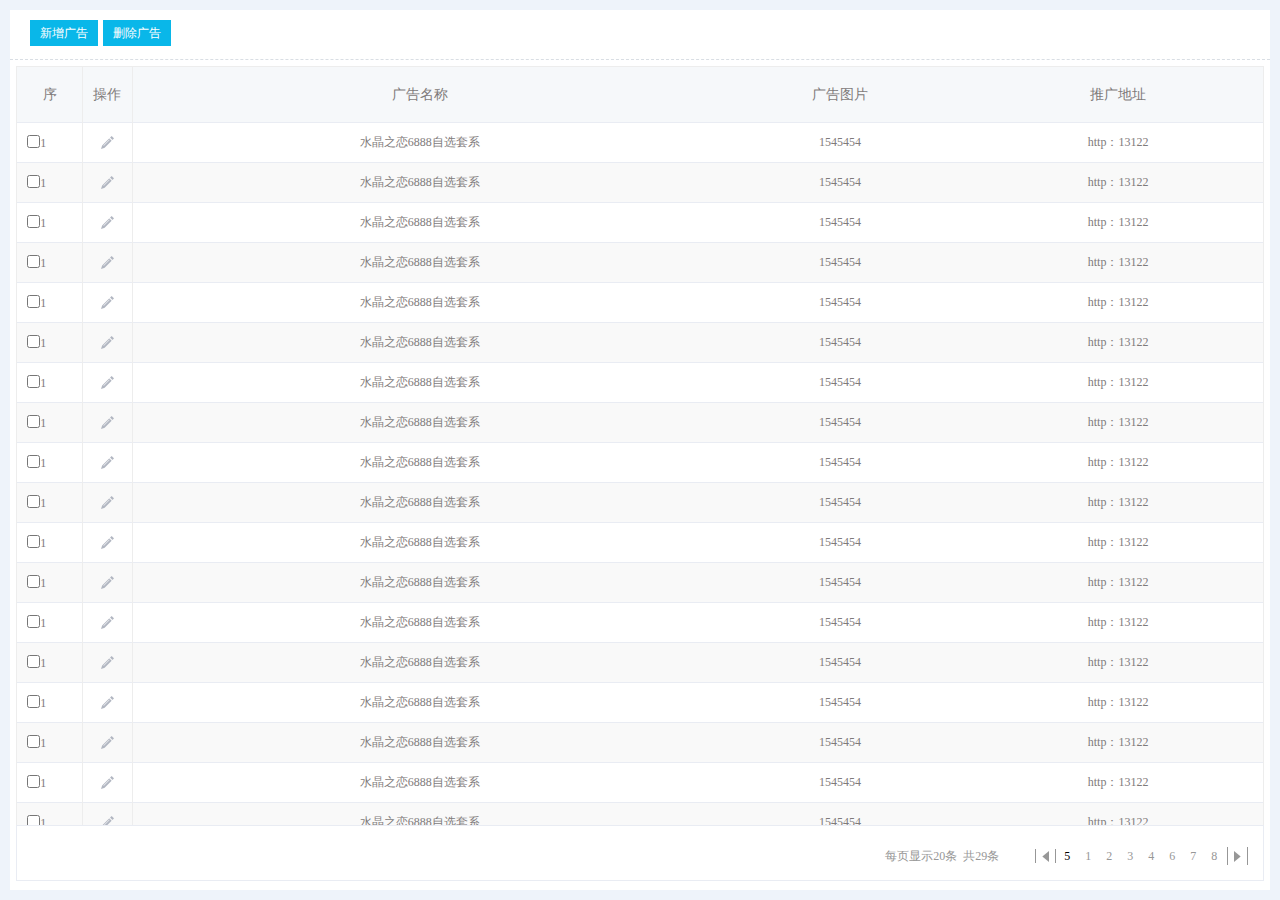
<file: GGTG/QZGG.html>
<!DOCTYPE html>
<html lang="en">
<head>
    <meta charset="UTF-8">
    <title>圈子广告设定</title>
    <link rel="stylesheet" type="text/css" href="../css/reset_s.css">
    <link rel="stylesheet" type="text/css" href="../css/top.css">
    <link rel="stylesheet" type="text/css" href="../css/table.css">
    <link rel="stylesheet" type="text/css" href="../css/reveal.css">
    <link rel="stylesheet" type="text/css" href="../css/tc.css">
    <link rel="stylesheet" type="text/css" href="../css/pagination.css">
    <link rel="stylesheet" type="text/css" href="../css/index.css">
    <script type="text/javascript" src="../js/jquery-1.7.2.js"></script>
    <script type="text/javascript" src="../js/jquery.reveal.js"></script>
    <script type="text/javascript" src="../js/index.js"></script>
</head>
<body>
<div class="contain">
    <div class="title">
        <div class="top_src">
            <a class="src_btn tb_blue" data-reveal-id="edit">新增广告</a>
            <a class="src_btn tb_blue">删除广告</a>
        </div>
    </div>
    <div class="con">
        <div class="m_table" style="border-bottom:none;">
            <table class="table  table-hover table-striped">
                <thead class="tb_th_bga"><!-- 如果是在tab切换里面时候，th的class="tb_th_bgb";一般状态下用class="tb_th_bga"  -->
                <tr>
                    <td style="width: 65px;">序</td>
                    <td style="width: 50px;">操作</td>
                    <td>广告名称</td>
                    <td>广告图片</td>
                    <td>推广地址</td>
                </tr>
                </thead>
                <tbody>
                <tr>
                    <td>
                        <label class="tb_xh"><input name="" type="checkbox" value="">
                            <span class="span_ms">1</span></label>
                    </td><!--序号check用这格式  -->
                    <td class="tb_bj_btn">
                        <div class="tb_bj"><a href="#" data-reveal-id="edit">编辑</a></div><!--增加编辑按钮格式 -->
                    </td>
                    <td>水晶之恋6888自选套系</td>
                    <td>1545454</td>
                    <td>http：13122</td>
                </tr>
                <tr>
                    <td>
                        <label class="tb_xh"><input name="" type="checkbox" value="">
                            <span class="span_ms">1</span></label>
                    </td><!--序号check用这格式  -->
                    <td class="tb_bj_btn">
                        <div class="tb_bj"><a href="#" data-reveal-id="edit">编辑</a></div><!--增加编辑按钮格式 -->
                    </td>
                    <td>水晶之恋6888自选套系</td>
                    <td>1545454</td>
                    <td>http：13122</td>
                </tr>
                <tr>
                    <td>
                        <label class="tb_xh"><input name="" type="checkbox" value="">
                            <span class="span_ms">1</span></label>
                    </td><!--序号check用这格式  -->
                    <td class="tb_bj_btn">
                        <div class="tb_bj"><a href="#" data-reveal-id="edit">编辑</a></div><!--增加编辑按钮格式 -->
                    </td>
                    <td>水晶之恋6888自选套系</td>
                    <td>1545454</td>
                    <td>http：13122</td>
                </tr>
                <tr>
                    <td>
                        <label class="tb_xh"><input name="" type="checkbox" value="">
                            <span class="span_ms">1</span></label>
                    </td><!--序号check用这格式  -->
                    <td class="tb_bj_btn">
                        <div class="tb_bj"><a href="#" data-reveal-id="edit">编辑</a></div><!--增加编辑按钮格式 -->
                    </td>
                    <td>水晶之恋6888自选套系</td>
                    <td>1545454</td>
                    <td>http：13122</td>
                </tr>
                <tr>
                    <td>
                        <label class="tb_xh"><input name="" type="checkbox" value="">
                            <span class="span_ms">1</span></label>
                    </td><!--序号check用这格式  -->
                    <td class="tb_bj_btn">
                        <div class="tb_bj"><a href="#" data-reveal-id="edit">编辑</a></div><!--增加编辑按钮格式 -->
                    </td>
                    <td>水晶之恋6888自选套系</td>
                    <td>1545454</td>
                    <td>http：13122</td>
                </tr>
                <tr>
                    <td>
                        <label class="tb_xh"><input name="" type="checkbox" value="">
                            <span class="span_ms">1</span></label>
                    </td><!--序号check用这格式  -->
                    <td class="tb_bj_btn">
                        <div class="tb_bj"><a href="#" data-reveal-id="edit">编辑</a></div><!--增加编辑按钮格式 -->
                    </td>
                    <td>水晶之恋6888自选套系</td>
                    <td>1545454</td>
                    <td>http：13122</td>
                </tr>
                <tr>
                    <td>
                        <label class="tb_xh"><input name="" type="checkbox" value="">
                            <span class="span_ms">1</span></label>
                    </td><!--序号check用这格式  -->
                    <td class="tb_bj_btn">
                        <div class="tb_bj"><a href="#" data-reveal-id="edit">编辑</a></div><!--增加编辑按钮格式 -->
                    </td>
                    <td>水晶之恋6888自选套系</td>
                    <td>1545454</td>
                    <td>http：13122</td>
                </tr>
                <tr>
                    <td>
                        <label class="tb_xh"><input name="" type="checkbox" value="">
                            <span class="span_ms">1</span></label>
                    </td><!--序号check用这格式  -->
                    <td class="tb_bj_btn">
                        <div class="tb_bj"><a href="#" data-reveal-id="edit">编辑</a></div><!--增加编辑按钮格式 -->
                    </td>
                    <td>水晶之恋6888自选套系</td>
                    <td>1545454</td>
                    <td>http：13122</td>
                </tr>
                <tr>
                    <td>
                        <label class="tb_xh"><input name="" type="checkbox" value="">
                            <span class="span_ms">1</span></label>
                    </td><!--序号check用这格式  -->
                    <td class="tb_bj_btn">
                        <div class="tb_bj"><a href="#" data-reveal-id="edit">编辑</a></div><!--增加编辑按钮格式 -->
                    </td>
                    <td>水晶之恋6888自选套系</td>
                    <td>1545454</td>
                    <td>http：13122</td>
                </tr>
                <tr>
                    <td>
                        <label class="tb_xh"><input name="" type="checkbox" value="">
                            <span class="span_ms">1</span></label>
                    </td><!--序号check用这格式  -->
                    <td class="tb_bj_btn">
                        <div class="tb_bj"><a href="#" data-reveal-id="edit">编辑</a></div><!--增加编辑按钮格式 -->
                    </td>
                    <td>水晶之恋6888自选套系</td>
                    <td>1545454</td>
                    <td>http：13122</td>
                </tr>
                <tr>
                    <td>
                        <label class="tb_xh"><input name="" type="checkbox" value="">
                            <span class="span_ms">1</span></label>
                    </td><!--序号check用这格式  -->
                    <td class="tb_bj_btn">
                        <div class="tb_bj"><a href="#" data-reveal-id="edit">编辑</a></div><!--增加编辑按钮格式 -->
                    </td>
                    <td>水晶之恋6888自选套系</td>
                    <td>1545454</td>
                    <td>http：13122</td>
                </tr>
                <tr>
                    <td>
                        <label class="tb_xh"><input name="" type="checkbox" value="">
                            <span class="span_ms">1</span></label>
                    </td><!--序号check用这格式  -->
                    <td class="tb_bj_btn">
                        <div class="tb_bj"><a href="#" data-reveal-id="edit">编辑</a></div><!--增加编辑按钮格式 -->
                    </td>
                    <td>水晶之恋6888自选套系</td>
                    <td>1545454</td>
                    <td>http：13122</td>
                </tr>
                <tr>
                    <td>
                        <label class="tb_xh"><input name="" type="checkbox" value="">
                            <span class="span_ms">1</span></label>
                    </td><!--序号check用这格式  -->
                    <td class="tb_bj_btn">
                        <div class="tb_bj"><a href="#" data-reveal-id="edit">编辑</a></div><!--增加编辑按钮格式 -->
                    </td>
                    <td>水晶之恋6888自选套系</td>
                    <td>1545454</td>
                    <td>http：13122</td>
                </tr>
                <tr>
                    <td>
                        <label class="tb_xh"><input name="" type="checkbox" value="">
                            <span class="span_ms">1</span></label>
                    </td><!--序号check用这格式  -->
                    <td class="tb_bj_btn">
                        <div class="tb_bj"><a href="#" data-reveal-id="edit">编辑</a></div><!--增加编辑按钮格式 -->
                    </td>
                    <td>水晶之恋6888自选套系</td>
                    <td>1545454</td>
                    <td>http：13122</td>
                </tr>
                <tr>
                    <td>
                        <label class="tb_xh"><input name="" type="checkbox" value="">
                            <span class="span_ms">1</span></label>
                    </td><!--序号check用这格式  -->
                    <td class="tb_bj_btn">
                        <div class="tb_bj"><a href="#" data-reveal-id="edit">编辑</a></div><!--增加编辑按钮格式 -->
                    </td>
                    <td>水晶之恋6888自选套系</td>
                    <td>1545454</td>
                    <td>http：13122</td>
                </tr>
                <tr>
                    <td>
                        <label class="tb_xh"><input name="" type="checkbox" value="">
                            <span class="span_ms">1</span></label>
                    </td><!--序号check用这格式  -->
                    <td class="tb_bj_btn">
                        <div class="tb_bj"><a href="#" data-reveal-id="edit">编辑</a></div><!--增加编辑按钮格式 -->
                    </td>
                    <td>水晶之恋6888自选套系</td>
                    <td>1545454</td>
                    <td>http：13122</td>
                </tr>
                <tr>
                    <td>
                        <label class="tb_xh"><input name="" type="checkbox" value="">
                            <span class="span_ms">1</span></label>
                    </td><!--序号check用这格式  -->
                    <td class="tb_bj_btn">
                        <div class="tb_bj"><a href="#" data-reveal-id="edit">编辑</a></div><!--增加编辑按钮格式 -->
                    </td>
                    <td>水晶之恋6888自选套系</td>
                    <td>1545454</td>
                    <td>http：13122</td>
                </tr>
                <tr>
                    <td>
                        <label class="tb_xh"><input name="" type="checkbox" value="">
                            <span class="span_ms">1</span></label>
                    </td><!--序号check用这格式  -->
                    <td class="tb_bj_btn">
                        <div class="tb_bj"><a href="#" data-reveal-id="edit">编辑</a></div><!--增加编辑按钮格式 -->
                    </td>
                    <td>水晶之恋6888自选套系</td>
                    <td>1545454</td>
                    <td>http：13122</td>
                </tr>
                <tr>
                    <td>
                        <label class="tb_xh"><input name="" type="checkbox" value="">
                            <span class="span_ms">1</span></label>
                    </td><!--序号check用这格式  -->
                    <td class="tb_bj_btn">
                        <div class="tb_bj"><a href="#" data-reveal-id="edit">编辑</a></div><!--增加编辑按钮格式 -->
                    </td>
                    <td>水晶之恋6888自选套系</td>
                    <td>1545454</td>
                    <td>http：13122</td>
                </tr>
                <tr>
                    <td>
                        <label class="tb_xh"><input name="" type="checkbox" value="">
                            <span class="span_ms">1</span></label>
                    </td><!--序号check用这格式  -->
                    <td class="tb_bj_btn">
                        <div class="tb_bj"><a href="#" data-reveal-id="edit">编辑</a></div><!--增加编辑按钮格式 -->
                    </td>
                    <td>水晶之恋6888自选套系</td>
                    <td>1545454</td>
                    <td>http：13122</td>
                </tr>
                <tr>
                    <td>
                        <label class="tb_xh"><input name="" type="checkbox" value="">
                            <span class="span_ms">1</span></label>
                    </td><!--序号check用这格式  -->
                    <td class="tb_bj_btn">
                        <div class="tb_bj"><a href="#" data-reveal-id="edit">编辑</a></div><!--增加编辑按钮格式 -->
                    </td>
                    <td>水晶之恋6888自选套系</td>
                    <td>1545454</td>
                    <td>http：13122</td>
                </tr>
                <tr>
                    <td>
                        <label class="tb_xh"><input name="" type="checkbox" value="">
                            <span class="span_ms">1</span></label>
                    </td><!--序号check用这格式  -->
                    <td class="tb_bj_btn">
                        <div class="tb_bj"><a href="#" data-reveal-id="edit">编辑</a></div><!--增加编辑按钮格式 -->
                    </td>
                    <td>水晶之恋6888自选套系</td>
                    <td>1545454</td>
                    <td>http：13122</td>
                </tr>
                <tr>
                    <td>
                        <label class="tb_xh"><input name="" type="checkbox" value="">
                            <span class="span_ms">1</span></label>
                    </td><!--序号check用这格式  -->
                    <td class="tb_bj_btn">
                        <div class="tb_bj"><a href="#" data-reveal-id="edit">编辑</a></div><!--增加编辑按钮格式 -->
                    </td>
                    <td>水晶之恋6888自选套系</td>
                    <td>1545454</td>
                    <td>http：13122</td>
                </tr>
                <tr>
                    <td>
                        <label class="tb_xh"><input name="" type="checkbox" value="">
                            <span class="span_ms">1</span></label>
                    </td><!--序号check用这格式  -->
                    <td class="tb_bj_btn">
                        <div class="tb_bj"><a href="#" data-reveal-id="edit">编辑</a></div><!--增加编辑按钮格式 -->
                    </td>
                    <td>水晶之恋6888自选套系</td>
                    <td>1545454</td>
                    <td>http：13122</td>
                </tr>
                <tr>
                    <td>
                        <label class="tb_xh"><input name="" type="checkbox" value="">
                            <span class="span_ms">1</span></label>
                    </td><!--序号check用这格式  -->
                    <td class="tb_bj_btn">
                        <div class="tb_bj"><a href="#" data-reveal-id="edit">编辑</a></div><!--增加编辑按钮格式 -->
                    </td>
                    <td>水晶之恋6888自选套系</td>
                    <td>1545454</td>
                    <td>http：13122</td>
                </tr>
                </tbody>
            </table>
        </div>
        <div class="tj_foot">
            <div class="tb_bottom"><!--公共底部功能（显示，按钮，分页） -->
                <div class="tb_pag">
                    <span class="tb_pag_xs"> 每页显示20条&nbsp;&nbsp;共<label>29</label>条 </span>

                    <div class="quotes" id="Pagination">
                        <span class="prev">&nbsp;&nbsp;&nbsp;</span>
                        <span class="current">5</span>
                        <a href="#">1</a>
                        <a href="#">2</a>
                        <a href="#">3</a>
                        <a href="#">4</a>
                        <a href="#">6</a>
                        <a href="#">7</a>
                        <a href="#">8</a>
                        <a href="#" class="next">&nbsp;&nbsp;&nbsp;</a>
                    </div>
                </div>
            </div>
        </div>
    </div>
</div>
<!--编辑弹窗-->
<div class="box" id="edit" style="width:510px;">
    <div class="box_tit">
        <div class="box_t_name">编辑</div>
        <div href="#" class="box_close close-reveal-modal"></div>
    </div>
    <div class="box_con" style="height: 380px;">
        <div class="box_row">
            <label class="box_label">
                <span class="tc_span" style="margin-top: 10px">广告名称 :</span>
                <input type="text" class="box_input" value="18寸水晶相册-12p">
            </label>
        </div>
        <div class="box_row">
            <label class="box_label">
                <span class="tc_span" style="margin-top: 10px">推广地址 :</span>
                <input type="text" class="box_input" value="011-622123">
            </label>
        </div>
        <div class="box_row">
            <label class="box_label">
                <span class="tc_span" style="margin-top: 10px"><small class="row_small">*</small>广告图片 :</span>
                <div class="oat_r2" style="border: 0px;">
                    <div id="divPic" style="width: 350px; height: auto;">
                        <div class="add_img">
                            <a title="点击添加文件" class="add_imgBox" href="javascript:void(0)">
                                <div class="uploadImg" style="width:120px" onclick="fileImage.click()">
                                    <img class="upload_image" src="../img/onload_img.png">
                                    <input id="fileImage" type="file" size="30">
                                </div>
                            </a>
                        </div>
                    </div>
                </div>
            </label>
        </div>
        <div class="box_row">
            <label class="box_label">
                <span class="tc_span" style="margin-top: 10px"></span>
                <input type="text" class="box_input">
                <span class="choose">选择</span>
            </label>
        </div>
    </div>
    <div class="gbox_btm">
        <button href="#" class="gbox_btn_clear close-reveal-modal">取消</button>
        <button class="gbox_btn_save  tb_orange close-reveal-modal">保存</button>
    </div>
</div>
<!--table选中状态 -->
<script type="text/javascript">
    $(document).ready(function () {
        $('table tbody tr:odd').addClass('mtr_bg');
        $(".table tbody tr").click(function () {
            $('table tbody tr').removeClass('mtr_bg_act');
            $('table tbody tr:odd').addClass('mtr_bg');
            $(this).removeClass('mtr_bg');
            $(this).addClass('mtr_bg_act');
        });
        $(".tb_bj_btn").hover(function () {
            $(this).children('div').toggle();
        });

    });
</script>
</body>
</html>
</file>
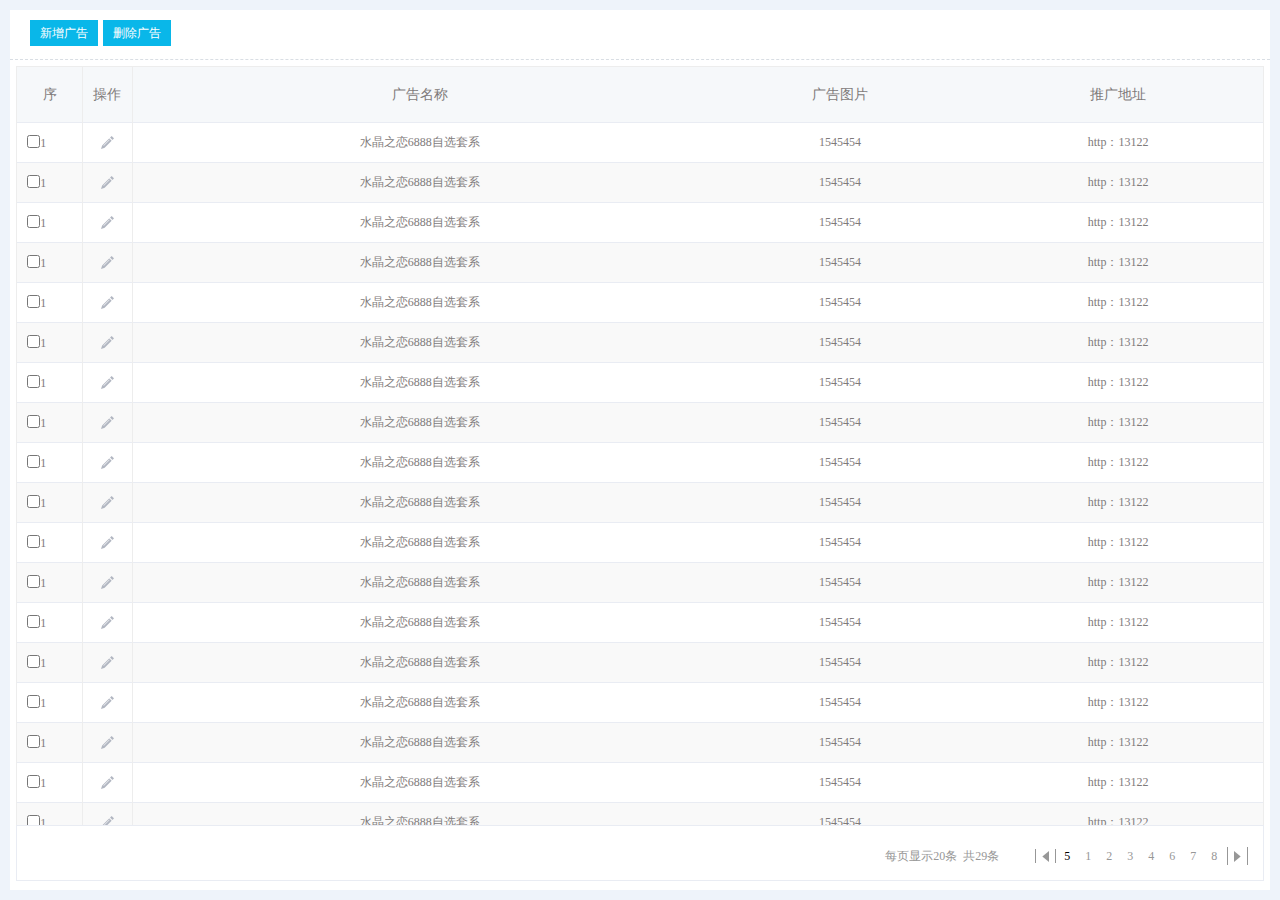
<file: GGTG/YXGG.html>
<!DOCTYPE html>
<html lang="en">
<head>
    <meta charset="UTF-8">
    <title>影讯广告设定</title>
    <link rel="stylesheet" type="text/css" href="../css/reset_s.css">
    <link rel="stylesheet" type="text/css" href="../css/top.css">
    <link rel="stylesheet" type="text/css" href="../css/table.css">
    <link rel="stylesheet" type="text/css" href="../css/reveal.css">
    <link rel="stylesheet" type="text/css" href="../css/tc.css">
    <link rel="stylesheet" type="text/css" href="../css/pagination.css">
    <link rel="stylesheet" type="text/css" href="../css/index.css">
    <script type="text/javascript" src="../js/jquery-1.7.2.js"></script>
    <script type="text/javascript" src="../js/jquery.reveal.js"></script>
    <script type="text/javascript" src="../js/index.js"></script>
</head>
<body>
<div class="contain">
    <div class="title">
        <div class="top_src">
            <a class="src_btn tb_blue" data-reveal-id="edit">新增广告</a>
            <a class="src_btn tb_blue">删除广告</a>
        </div>
    </div>
    <div class="con">
        <div class="m_table" style="border-bottom:none;">
            <table class="table  table-hover table-striped">
                <thead class="tb_th_bga"><!-- 如果是在tab切换里面时候，th的class="tb_th_bgb";一般状态下用class="tb_th_bga"  -->
                <tr>
                    <td style="width: 65px;">序</td>
                    <td style="width: 50px;">操作</td>
                    <td>广告名称</td>
                    <td>广告图片</td>
                    <td>推广地址</td>
                </tr>
                </thead>
                <tbody>
                <tr>
                    <td>
                        <label class="tb_xh"><input name="" type="checkbox" value="">
                            <span class="span_ms">1</span></label>
                    </td><!--序号check用这格式  -->
                    <td class="tb_bj_btn">
                        <div class="tb_bj"><a href="#" data-reveal-id="edit">编辑</a></div><!--增加编辑按钮格式 -->
                    </td>
                    <td>水晶之恋6888自选套系</td>
                    <td>1545454</td>
                    <td>http：13122</td>
                </tr>
                <tr>
                    <td>
                        <label class="tb_xh"><input name="" type="checkbox" value="">
                            <span class="span_ms">1</span></label>
                    </td><!--序号check用这格式  -->
                    <td class="tb_bj_btn">
                        <div class="tb_bj"><a href="#" data-reveal-id="edit">编辑</a></div><!--增加编辑按钮格式 -->
                    </td>
                    <td>水晶之恋6888自选套系</td>
                    <td>1545454</td>
                    <td>http：13122</td>
                </tr>
                <tr>
                    <td>
                        <label class="tb_xh"><input name="" type="checkbox" value="">
                            <span class="span_ms">1</span></label>
                    </td><!--序号check用这格式  -->
                    <td class="tb_bj_btn">
                        <div class="tb_bj"><a href="#" data-reveal-id="edit">编辑</a></div><!--增加编辑按钮格式 -->
                    </td>
                    <td>水晶之恋6888自选套系</td>
                    <td>1545454</td>
                    <td>http：13122</td>
                </tr>
                <tr>
                    <td>
                        <label class="tb_xh"><input name="" type="checkbox" value="">
                            <span class="span_ms">1</span></label>
                    </td><!--序号check用这格式  -->
                    <td class="tb_bj_btn">
                        <div class="tb_bj"><a href="#" data-reveal-id="edit">编辑</a></div><!--增加编辑按钮格式 -->
                    </td>
                    <td>水晶之恋6888自选套系</td>
                    <td>1545454</td>
                    <td>http：13122</td>
                </tr>
                <tr>
                    <td>
                        <label class="tb_xh"><input name="" type="checkbox" value="">
                            <span class="span_ms">1</span></label>
                    </td><!--序号check用这格式  -->
                    <td class="tb_bj_btn">
                        <div class="tb_bj"><a href="#" data-reveal-id="edit">编辑</a></div><!--增加编辑按钮格式 -->
                    </td>
                    <td>水晶之恋6888自选套系</td>
                    <td>1545454</td>
                    <td>http：13122</td>
                </tr>
                <tr>
                    <td>
                        <label class="tb_xh"><input name="" type="checkbox" value="">
                            <span class="span_ms">1</span></label>
                    </td><!--序号check用这格式  -->
                    <td class="tb_bj_btn">
                        <div class="tb_bj"><a href="#" data-reveal-id="edit">编辑</a></div><!--增加编辑按钮格式 -->
                    </td>
                    <td>水晶之恋6888自选套系</td>
                    <td>1545454</td>
                    <td>http：13122</td>
                </tr>
                <tr>
                    <td>
                        <label class="tb_xh"><input name="" type="checkbox" value="">
                            <span class="span_ms">1</span></label>
                    </td><!--序号check用这格式  -->
                    <td class="tb_bj_btn">
                        <div class="tb_bj"><a href="#" data-reveal-id="edit">编辑</a></div><!--增加编辑按钮格式 -->
                    </td>
                    <td>水晶之恋6888自选套系</td>
                    <td>1545454</td>
                    <td>http：13122</td>
                </tr>
                <tr>
                    <td>
                        <label class="tb_xh"><input name="" type="checkbox" value="">
                            <span class="span_ms">1</span></label>
                    </td><!--序号check用这格式  -->
                    <td class="tb_bj_btn">
                        <div class="tb_bj"><a href="#" data-reveal-id="edit">编辑</a></div><!--增加编辑按钮格式 -->
                    </td>
                    <td>水晶之恋6888自选套系</td>
                    <td>1545454</td>
                    <td>http：13122</td>
                </tr>
                <tr>
                    <td>
                        <label class="tb_xh"><input name="" type="checkbox" value="">
                            <span class="span_ms">1</span></label>
                    </td><!--序号check用这格式  -->
                    <td class="tb_bj_btn">
                        <div class="tb_bj"><a href="#" data-reveal-id="edit">编辑</a></div><!--增加编辑按钮格式 -->
                    </td>
                    <td>水晶之恋6888自选套系</td>
                    <td>1545454</td>
                    <td>http：13122</td>
                </tr>
                <tr>
                    <td>
                        <label class="tb_xh"><input name="" type="checkbox" value="">
                            <span class="span_ms">1</span></label>
                    </td><!--序号check用这格式  -->
                    <td class="tb_bj_btn">
                        <div class="tb_bj"><a href="#" data-reveal-id="edit">编辑</a></div><!--增加编辑按钮格式 -->
                    </td>
                    <td>水晶之恋6888自选套系</td>
                    <td>1545454</td>
                    <td>http：13122</td>
                </tr>
                <tr>
                    <td>
                        <label class="tb_xh"><input name="" type="checkbox" value="">
                            <span class="span_ms">1</span></label>
                    </td><!--序号check用这格式  -->
                    <td class="tb_bj_btn">
                        <div class="tb_bj"><a href="#" data-reveal-id="edit">编辑</a></div><!--增加编辑按钮格式 -->
                    </td>
                    <td>水晶之恋6888自选套系</td>
                    <td>1545454</td>
                    <td>http：13122</td>
                </tr>
                <tr>
                    <td>
                        <label class="tb_xh"><input name="" type="checkbox" value="">
                            <span class="span_ms">1</span></label>
                    </td><!--序号check用这格式  -->
                    <td class="tb_bj_btn">
                        <div class="tb_bj"><a href="#" data-reveal-id="edit">编辑</a></div><!--增加编辑按钮格式 -->
                    </td>
                    <td>水晶之恋6888自选套系</td>
                    <td>1545454</td>
                    <td>http：13122</td>
                </tr>
                <tr>
                    <td>
                        <label class="tb_xh"><input name="" type="checkbox" value="">
                            <span class="span_ms">1</span></label>
                    </td><!--序号check用这格式  -->
                    <td class="tb_bj_btn">
                        <div class="tb_bj"><a href="#" data-reveal-id="edit">编辑</a></div><!--增加编辑按钮格式 -->
                    </td>
                    <td>水晶之恋6888自选套系</td>
                    <td>1545454</td>
                    <td>http：13122</td>
                </tr>
                <tr>
                    <td>
                        <label class="tb_xh"><input name="" type="checkbox" value="">
                            <span class="span_ms">1</span></label>
                    </td><!--序号check用这格式  -->
                    <td class="tb_bj_btn">
                        <div class="tb_bj"><a href="#" data-reveal-id="edit">编辑</a></div><!--增加编辑按钮格式 -->
                    </td>
                    <td>水晶之恋6888自选套系</td>
                    <td>1545454</td>
                    <td>http：13122</td>
                </tr>
                <tr>
                    <td>
                        <label class="tb_xh"><input name="" type="checkbox" value="">
                            <span class="span_ms">1</span></label>
                    </td><!--序号check用这格式  -->
                    <td class="tb_bj_btn">
                        <div class="tb_bj"><a href="#" data-reveal-id="edit">编辑</a></div><!--增加编辑按钮格式 -->
                    </td>
                    <td>水晶之恋6888自选套系</td>
                    <td>1545454</td>
                    <td>http：13122</td>
                </tr>
                <tr>
                    <td>
                        <label class="tb_xh"><input name="" type="checkbox" value="">
                            <span class="span_ms">1</span></label>
                    </td><!--序号check用这格式  -->
                    <td class="tb_bj_btn">
                        <div class="tb_bj"><a href="#" data-reveal-id="edit">编辑</a></div><!--增加编辑按钮格式 -->
                    </td>
                    <td>水晶之恋6888自选套系</td>
                    <td>1545454</td>
                    <td>http：13122</td>
                </tr>
                <tr>
                    <td>
                        <label class="tb_xh"><input name="" type="checkbox" value="">
                            <span class="span_ms">1</span></label>
                    </td><!--序号check用这格式  -->
                    <td class="tb_bj_btn">
                        <div class="tb_bj"><a href="#" data-reveal-id="edit">编辑</a></div><!--增加编辑按钮格式 -->
                    </td>
                    <td>水晶之恋6888自选套系</td>
                    <td>1545454</td>
                    <td>http：13122</td>
                </tr>
                <tr>
                    <td>
                        <label class="tb_xh"><input name="" type="checkbox" value="">
                            <span class="span_ms">1</span></label>
                    </td><!--序号check用这格式  -->
                    <td class="tb_bj_btn">
                        <div class="tb_bj"><a href="#" data-reveal-id="edit">编辑</a></div><!--增加编辑按钮格式 -->
                    </td>
                    <td>水晶之恋6888自选套系</td>
                    <td>1545454</td>
                    <td>http：13122</td>
                </tr>
                <tr>
                    <td>
                        <label class="tb_xh"><input name="" type="checkbox" value="">
                            <span class="span_ms">1</span></label>
                    </td><!--序号check用这格式  -->
                    <td class="tb_bj_btn">
                        <div class="tb_bj"><a href="#" data-reveal-id="edit">编辑</a></div><!--增加编辑按钮格式 -->
                    </td>
                    <td>水晶之恋6888自选套系</td>
                    <td>1545454</td>
                    <td>http：13122</td>
                </tr>
                <tr>
                    <td>
                        <label class="tb_xh"><input name="" type="checkbox" value="">
                            <span class="span_ms">1</span></label>
                    </td><!--序号check用这格式  -->
                    <td class="tb_bj_btn">
                        <div class="tb_bj"><a href="#" data-reveal-id="edit">编辑</a></div><!--增加编辑按钮格式 -->
                    </td>
                    <td>水晶之恋6888自选套系</td>
                    <td>1545454</td>
                    <td>http：13122</td>
                </tr>
                <tr>
                    <td>
                        <label class="tb_xh"><input name="" type="checkbox" value="">
                            <span class="span_ms">1</span></label>
                    </td><!--序号check用这格式  -->
                    <td class="tb_bj_btn">
                        <div class="tb_bj"><a href="#" data-reveal-id="edit">编辑</a></div><!--增加编辑按钮格式 -->
                    </td>
                    <td>水晶之恋6888自选套系</td>
                    <td>1545454</td>
                    <td>http：13122</td>
                </tr>
                <tr>
                    <td>
                        <label class="tb_xh"><input name="" type="checkbox" value="">
                            <span class="span_ms">1</span></label>
                    </td><!--序号check用这格式  -->
                    <td class="tb_bj_btn">
                        <div class="tb_bj"><a href="#" data-reveal-id="edit">编辑</a></div><!--增加编辑按钮格式 -->
                    </td>
                    <td>水晶之恋6888自选套系</td>
                    <td>1545454</td>
                    <td>http：13122</td>
                </tr>
                <tr>
                    <td>
                        <label class="tb_xh"><input name="" type="checkbox" value="">
                            <span class="span_ms">1</span></label>
                    </td><!--序号check用这格式  -->
                    <td class="tb_bj_btn">
                        <div class="tb_bj"><a href="#" data-reveal-id="edit">编辑</a></div><!--增加编辑按钮格式 -->
                    </td>
                    <td>水晶之恋6888自选套系</td>
                    <td>1545454</td>
                    <td>http：13122</td>
                </tr>
                <tr>
                    <td>
                        <label class="tb_xh"><input name="" type="checkbox" value="">
                            <span class="span_ms">1</span></label>
                    </td><!--序号check用这格式  -->
                    <td class="tb_bj_btn">
                        <div class="tb_bj"><a href="#" data-reveal-id="edit">编辑</a></div><!--增加编辑按钮格式 -->
                    </td>
                    <td>水晶之恋6888自选套系</td>
                    <td>1545454</td>
                    <td>http：13122</td>
                </tr>
                <tr>
                    <td>
                        <label class="tb_xh"><input name="" type="checkbox" value="">
                            <span class="span_ms">1</span></label>
                    </td><!--序号check用这格式  -->
                    <td class="tb_bj_btn">
                        <div class="tb_bj"><a href="#" data-reveal-id="edit">编辑</a></div><!--增加编辑按钮格式 -->
                    </td>
                    <td>水晶之恋6888自选套系</td>
                    <td>1545454</td>
                    <td>http：13122</td>
                </tr>
                </tbody>
            </table>
        </div>
        <div class="tj_foot">
            <div class="tb_bottom"><!--公共底部功能（显示，按钮，分页） -->
                <div class="tb_pag">
                    <span class="tb_pag_xs"> 每页显示20条&nbsp;&nbsp;共<label>29</label>条 </span>

                    <div class="quotes" id="Pagination">
                        <span class="prev">&nbsp;&nbsp;&nbsp;</span>
                        <span class="current">5</span>
                        <a href="#">1</a>
                        <a href="#">2</a>
                        <a href="#">3</a>
                        <a href="#">4</a>
                        <a href="#">6</a>
                        <a href="#">7</a>
                        <a href="#">8</a>
                        <a href="#" class="next">&nbsp;&nbsp;&nbsp;</a>
                    </div>
                </div>
            </div>
        </div>
    </div>
</div>
<!--编辑弹窗-->
<div class="box" id="edit" style="width:510px;">
    <div class="box_tit">
        <div class="box_t_name">编辑</div>
        <div href="#" class="box_close close-reveal-modal"></div>
    </div>
    <div class="box_con" style="height: 380px;">
        <div class="box_row">
            <label class="box_label">
                <span class="tc_span" style="margin-top: 10px">广告名称 :</span>
                <input type="text" class="box_input" value="18寸水晶相册-12p">
            </label>
        </div>
        <div class="box_row">
            <label class="box_label">
                <span class="tc_span" style="margin-top: 10px">推广地址 :</span>
                <input type="text" class="box_input" value="011-622123">
            </label>
        </div>
        <div class="box_row">
            <label class="box_label">
                <span class="tc_span" style="margin-top: 10px"><small class="row_small">*</small>广告图片 :</span>
                <div class="oat_r2" style="border: 0px;">
                    <div id="divPic" style="width: 350px; height: auto;">
                        <div class="add_img">
                            <a title="点击添加文件" class="add_imgBox" href="javascript:void(0)">
                                <div class="uploadImg" style="width:120px" onclick="fileImage.click()">
                                    <img class="upload_image" src="../img/onload_img.png">
                                    <input id="fileImage" type="file" size="30">
                                </div>
                            </a>
                        </div>
                    </div>
                </div>
            </label>
        </div>
        <div class="box_row">
            <label class="box_label">
                <span class="tc_span" style="margin-top: 10px"></span>
                <input type="text" class="box_input">
                <span class="choose">选择</span>
            </label>
        </div>
    </div>
    <div class="gbox_btm">
        <button href="#" class="gbox_btn_clear close-reveal-modal">取消</button>
        <button class="gbox_btn_save  tb_orange close-reveal-modal">保存</button>
    </div>
</div>
<!--table选中状态 -->
<script type="text/javascript">
    $(document).ready(function () {
        $('table tbody tr:odd').addClass('mtr_bg');
        $(".table tbody tr").click(function () {
            $('table tbody tr').removeClass('mtr_bg_act');
            $('table tbody tr:odd').addClass('mtr_bg');
            $(this).removeClass('mtr_bg');
            $(this).addClass('mtr_bg_act');
        });
        $(".tb_bj_btn").hover(function () {
            $(this).children('div').toggle();
        });

    });
</script>
</body>
</html>
</file>
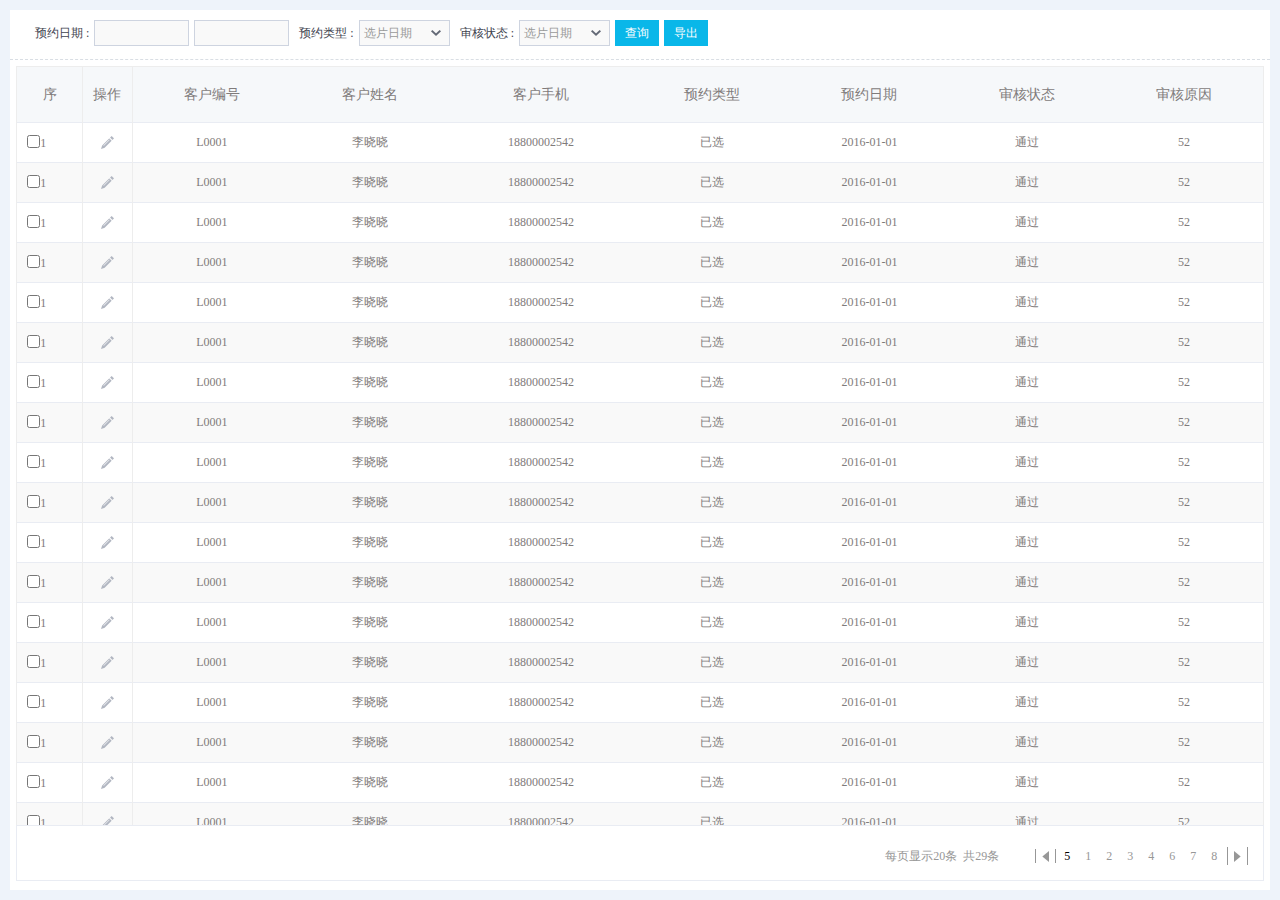
<file: KHYYB/KJYYB.html>
<!DOCTYPE html>
<html lang="en">
<head>
    <meta charset="UTF-8">
    <title>客户预约表</title>
    <link rel="stylesheet" type="text/css" href="../css/reset_s.css">
    <link rel="stylesheet" type="text/css" href="../css/top.css">
    <link rel="stylesheet" type="text/css" href="../css/table.css">
    <link rel="stylesheet" type="text/css" href="../css/reveal.css">
    <link rel="stylesheet" type="text/css" href="../css/tc.css">
    <link rel="stylesheet" type="text/css" href="../css/pagination.css">
    <link rel="stylesheet" type="text/css" href="../css/index.css">
    <script type="text/javascript" src="../js/jquery-1.7.2.js"></script>
    <script type="text/javascript" src="../js/jquery.reveal.js"></script>
    <script type="text/javascript" src="../js/index.js"></script>
</head>
<body>
<div class="contain">
    <div class="title">
        <div class="top_src">
            <span class="src_span">预约日期 : </span>
            <input type="text" class="src_sel">
            <input type="text" class="src_sel">
            <span class="src_span">预约类型 : </span>
            <div class="sel_box">
                <span>选片日期</span>
                <ul>
                    <li>选片日期</li>
                    <li>选片日期</li>
                    <li>选片日期</li>
                </ul>
            </div>
            <span class="src_span">审核状态 : </span>
            <div class="sel_box">
                <span>选片日期</span>
                <ul>
                    <li>选片日期</li>
                    <li>选片日期</li>
                    <li>选片日期</li>
                </ul>
            </div>
            <a class="src_btn tb_blue">查询</a>
            <a class="src_btn tb_blue">导出</a>
        </div>
    </div>
    <div class="con">
        <div class="m_table" style="border-bottom:none;">
            <table class="table  table-hover table-striped">
                <thead class="tb_th_bga"><!-- 如果是在tab切换里面时候，th的class="tb_th_bgb";一般状态下用class="tb_th_bga"  -->
                <tr>
                    <td style="width: 65px;">序</td>
                    <td style="width: 50px;">操作</td>
                    <td>客户编号</td>
                    <td>客户姓名</td>
                    <td>客户手机</td>
                    <td>预约类型</td>
                    <td>预约日期</td>
                    <td>审核状态</td>
                    <td>审核原因</td>
                </tr>
                </thead>
                <tbody>
                <tr>
                    <td><label class="tb_xh"><input name="" type="checkbox" value=""><span class="span_ms">1</span></label></td><!--序号check用这格式  -->
                    <td class="tb_bj_btn">
                        <div class="tb_bj"><a href="#" data-reveal-id="edit">编辑</a></div><!--增加编辑按钮格式 -->
                    </td>
                    <td>L0001</td>
                    <td>李晓晓</td>
                    <td>18800002542</td>
                    <td>已选</td>
                    <td>2016-01-01</td>
                    <td>通过</td>
                    <td>52</td>
                </tr>
                <tr>
                    <td><label class="tb_xh"><input name="" type="checkbox" value=""><span class="span_ms">1</span></label></td><!--序号check用这格式  -->
                    <td class="tb_bj_btn">
                        <div class="tb_bj"><a href="#" data-reveal-id="edit">编辑</a></div><!--增加编辑按钮格式 -->
                    </td>
                    <td>L0001</td>
                    <td>李晓晓</td>
                    <td>18800002542</td>
                    <td>已选</td>
                    <td>2016-01-01</td>
                    <td>通过</td>
                    <td>52</td>
                </tr>
                <tr>
                    <td><label class="tb_xh"><input name="" type="checkbox" value=""><span class="span_ms">1</span></label></td><!--序号check用这格式  -->
                    <td class="tb_bj_btn">
                        <div class="tb_bj"><a href="#" data-reveal-id="edit">编辑</a></div><!--增加编辑按钮格式 -->
                    </td>
                    <td>L0001</td>
                    <td>李晓晓</td>
                    <td>18800002542</td>
                    <td>已选</td>
                    <td>2016-01-01</td>
                    <td>通过</td>
                    <td>52</td>
                </tr>
                <tr>
                    <td><label class="tb_xh"><input name="" type="checkbox" value=""><span class="span_ms">1</span></label></td><!--序号check用这格式  -->
                    <td class="tb_bj_btn">
                        <div class="tb_bj"><a href="#" data-reveal-id="edit">编辑</a></div><!--增加编辑按钮格式 -->
                    </td>
                    <td>L0001</td>
                    <td>李晓晓</td>
                    <td>18800002542</td>
                    <td>已选</td>
                    <td>2016-01-01</td>
                    <td>通过</td>
                    <td>52</td>
                </tr>
                <tr>
                    <td><label class="tb_xh"><input name="" type="checkbox" value=""><span class="span_ms">1</span></label></td><!--序号check用这格式  -->
                    <td class="tb_bj_btn">
                        <div class="tb_bj"><a href="#" data-reveal-id="edit">编辑</a></div><!--增加编辑按钮格式 -->
                    </td>
                    <td>L0001</td>
                    <td>李晓晓</td>
                    <td>18800002542</td>
                    <td>已选</td>
                    <td>2016-01-01</td>
                    <td>通过</td>
                    <td>52</td>
                </tr>
                <tr>
                    <td><label class="tb_xh"><input name="" type="checkbox" value=""><span class="span_ms">1</span></label></td><!--序号check用这格式  -->
                    <td class="tb_bj_btn">
                        <div class="tb_bj"><a href="#" data-reveal-id="edit">编辑</a></div><!--增加编辑按钮格式 -->
                    </td>
                    <td>L0001</td>
                    <td>李晓晓</td>
                    <td>18800002542</td>
                    <td>已选</td>
                    <td>2016-01-01</td>
                    <td>通过</td>
                    <td>52</td>
                </tr>
                <tr>
                    <td><label class="tb_xh"><input name="" type="checkbox" value=""><span class="span_ms">1</span></label></td><!--序号check用这格式  -->
                    <td class="tb_bj_btn">
                        <div class="tb_bj"><a href="#" data-reveal-id="edit">编辑</a></div><!--增加编辑按钮格式 -->
                    </td>
                    <td>L0001</td>
                    <td>李晓晓</td>
                    <td>18800002542</td>
                    <td>已选</td>
                    <td>2016-01-01</td>
                    <td>通过</td>
                    <td>52</td>
                </tr>
                <tr>
                    <td><label class="tb_xh"><input name="" type="checkbox" value=""><span class="span_ms">1</span></label></td><!--序号check用这格式  -->
                    <td class="tb_bj_btn">
                        <div class="tb_bj"><a href="#" data-reveal-id="edit">编辑</a></div><!--增加编辑按钮格式 -->
                    </td>
                    <td>L0001</td>
                    <td>李晓晓</td>
                    <td>18800002542</td>
                    <td>已选</td>
                    <td>2016-01-01</td>
                    <td>通过</td>
                    <td>52</td>
                </tr>
                <tr>
                    <td><label class="tb_xh"><input name="" type="checkbox" value=""><span class="span_ms">1</span></label></td><!--序号check用这格式  -->
                    <td class="tb_bj_btn">
                        <div class="tb_bj"><a href="#" data-reveal-id="edit">编辑</a></div><!--增加编辑按钮格式 -->
                    </td>
                    <td>L0001</td>
                    <td>李晓晓</td>
                    <td>18800002542</td>
                    <td>已选</td>
                    <td>2016-01-01</td>
                    <td>通过</td>
                    <td>52</td>
                </tr>
                <tr>
                    <td><label class="tb_xh"><input name="" type="checkbox" value=""><span class="span_ms">1</span></label></td><!--序号check用这格式  -->
                    <td class="tb_bj_btn">
                        <div class="tb_bj"><a href="#" data-reveal-id="edit">编辑</a></div><!--增加编辑按钮格式 -->
                    </td>
                    <td>L0001</td>
                    <td>李晓晓</td>
                    <td>18800002542</td>
                    <td>已选</td>
                    <td>2016-01-01</td>
                    <td>通过</td>
                    <td>52</td>
                </tr>
                <tr>
                    <td><label class="tb_xh"><input name="" type="checkbox" value=""><span class="span_ms">1</span></label></td><!--序号check用这格式  -->
                    <td class="tb_bj_btn">
                        <div class="tb_bj"><a href="#" data-reveal-id="edit">编辑</a></div><!--增加编辑按钮格式 -->
                    </td>
                    <td>L0001</td>
                    <td>李晓晓</td>
                    <td>18800002542</td>
                    <td>已选</td>
                    <td>2016-01-01</td>
                    <td>通过</td>
                    <td>52</td>
                </tr>
                <tr>
                    <td><label class="tb_xh"><input name="" type="checkbox" value=""><span class="span_ms">1</span></label></td><!--序号check用这格式  -->
                    <td class="tb_bj_btn">
                        <div class="tb_bj"><a href="#" data-reveal-id="edit">编辑</a></div><!--增加编辑按钮格式 -->
                    </td>
                    <td>L0001</td>
                    <td>李晓晓</td>
                    <td>18800002542</td>
                    <td>已选</td>
                    <td>2016-01-01</td>
                    <td>通过</td>
                    <td>52</td>
                </tr>
                <tr>
                    <td><label class="tb_xh"><input name="" type="checkbox" value=""><span class="span_ms">1</span></label></td><!--序号check用这格式  -->
                    <td class="tb_bj_btn">
                        <div class="tb_bj"><a href="#" data-reveal-id="edit">编辑</a></div><!--增加编辑按钮格式 -->
                    </td>
                    <td>L0001</td>
                    <td>李晓晓</td>
                    <td>18800002542</td>
                    <td>已选</td>
                    <td>2016-01-01</td>
                    <td>通过</td>
                    <td>52</td>
                </tr>
                <tr>
                    <td><label class="tb_xh"><input name="" type="checkbox" value=""><span class="span_ms">1</span></label></td><!--序号check用这格式  -->
                    <td class="tb_bj_btn">
                        <div class="tb_bj"><a href="#" data-reveal-id="edit">编辑</a></div><!--增加编辑按钮格式 -->
                    </td>
                    <td>L0001</td>
                    <td>李晓晓</td>
                    <td>18800002542</td>
                    <td>已选</td>
                    <td>2016-01-01</td>
                    <td>通过</td>
                    <td>52</td>
                </tr>
                <tr>
                    <td><label class="tb_xh"><input name="" type="checkbox" value=""><span class="span_ms">1</span></label></td><!--序号check用这格式  -->
                    <td class="tb_bj_btn">
                        <div class="tb_bj"><a href="#" data-reveal-id="edit">编辑</a></div><!--增加编辑按钮格式 -->
                    </td>
                    <td>L0001</td>
                    <td>李晓晓</td>
                    <td>18800002542</td>
                    <td>已选</td>
                    <td>2016-01-01</td>
                    <td>通过</td>
                    <td>52</td>
                </tr>
                <tr>
                    <td><label class="tb_xh"><input name="" type="checkbox" value=""><span class="span_ms">1</span></label></td><!--序号check用这格式  -->
                    <td class="tb_bj_btn">
                        <div class="tb_bj"><a href="#" data-reveal-id="edit">编辑</a></div><!--增加编辑按钮格式 -->
                    </td>
                    <td>L0001</td>
                    <td>李晓晓</td>
                    <td>18800002542</td>
                    <td>已选</td>
                    <td>2016-01-01</td>
                    <td>通过</td>
                    <td>52</td>
                </tr>
                <tr>
                    <td><label class="tb_xh"><input name="" type="checkbox" value=""><span class="span_ms">1</span></label></td><!--序号check用这格式  -->
                    <td class="tb_bj_btn">
                        <div class="tb_bj"><a href="#" data-reveal-id="edit">编辑</a></div><!--增加编辑按钮格式 -->
                    </td>
                    <td>L0001</td>
                    <td>李晓晓</td>
                    <td>18800002542</td>
                    <td>已选</td>
                    <td>2016-01-01</td>
                    <td>通过</td>
                    <td>52</td>
                </tr>
                <tr>
                    <td><label class="tb_xh"><input name="" type="checkbox" value=""><span class="span_ms">1</span></label></td><!--序号check用这格式  -->
                    <td class="tb_bj_btn">
                        <div class="tb_bj"><a href="#" data-reveal-id="edit">编辑</a></div><!--增加编辑按钮格式 -->
                    </td>
                    <td>L0001</td>
                    <td>李晓晓</td>
                    <td>18800002542</td>
                    <td>已选</td>
                    <td>2016-01-01</td>
                    <td>通过</td>
                    <td>52</td>
                </tr>
                <tr>
                    <td><label class="tb_xh"><input name="" type="checkbox" value=""><span class="span_ms">1</span></label></td><!--序号check用这格式  -->
                    <td class="tb_bj_btn">
                        <div class="tb_bj"><a href="#" data-reveal-id="edit">编辑</a></div><!--增加编辑按钮格式 -->
                    </td>
                    <td>L0001</td>
                    <td>李晓晓</td>
                    <td>18800002542</td>
                    <td>已选</td>
                    <td>2016-01-01</td>
                    <td>通过</td>
                    <td>52</td>
                </tr>
                <tr>
                    <td><label class="tb_xh"><input name="" type="checkbox" value=""><span class="span_ms">1</span></label></td><!--序号check用这格式  -->
                    <td class="tb_bj_btn">
                        <div class="tb_bj"><a href="#" data-reveal-id="edit">编辑</a></div><!--增加编辑按钮格式 -->
                    </td>
                    <td>L0001</td>
                    <td>李晓晓</td>
                    <td>18800002542</td>
                    <td>已选</td>
                    <td>2016-01-01</td>
                    <td>通过</td>
                    <td>52</td>
                </tr>
                </tbody>
            </table>
        </div>
        <div class="tj_foot">
            <div class="tb_bottom"><!--公共底部功能（显示，按钮，分页） -->
                <div class="tb_pag">
                    <span class="tb_pag_xs"> 每页显示20条&nbsp;&nbsp;共<label>29</label>条 </span>
                    <div class="quotes" id="Pagination">
                        <span class="prev">&nbsp;&nbsp;&nbsp;</span>
                        <span class="current">5</span>
                        <a href="#">1</a>
                        <a href="#">2</a>
                        <a href="#">3</a>
                        <a href="#">4</a>
                        <a href="#">6</a>
                        <a href="#">7</a>
                        <a href="#">8</a>
                        <a href="#" class="next">&nbsp;&nbsp;&nbsp;</a>
                    </div>
                </div>
            </div>
        </div>
    </div>
</div>
<!--编辑弹窗-->
<div class="box" id="edit" style="width:510px;">
    <div class="box_tit">
        <div class="box_t_name">编辑</div>
        <div href="#" class="box_close close-reveal-modal"></div>
    </div>
    <div class="box_con" style="height: 380px;">
        <div class="box_row">
            <label class="box_label">
                <span class="tc_span" style="margin-top: 10px">客户编号 :</span>
                <input type="text" class="box_input" value="L0001" disabled="disabled">
            </label>
        </div>
        <div class="box_row">
            <label class="box_label">
                <span class="tc_span" style="margin-top: 10px">审核状态 :</span>
                <select class="box_sel"></select>
            </label>
        </div>
        <div class="box_row">
            <label class="box_label">
                <span class="tc_span" style="margin-top: 10px">审核原因 :</span>
                <textarea></textarea>
            </label>
        </div>
    </div>
    <div class="gbox_btm">
        <button href="#" class="gbox_btn_clear close-reveal-modal">取消</button>
        <button class="gbox_btn_save  tb_orange close-reveal-modal">保存</button>
    </div>
</div>
<!--table选中状态 -->
<script type="text/javascript">
    $(document).ready(function(){
        $('table tbody tr:odd').addClass('mtr_bg');
        $(".table tbody tr").click(function(){
            $('table tbody tr').removeClass('mtr_bg_act');
            $('table tbody tr:odd').addClass('mtr_bg');
            $(this).removeClass('mtr_bg');
            $(this).addClass('mtr_bg_act');
        });
        $(".tb_bj_btn").hover(function(){
            $(this).children('div').toggle();
        });

    });
</script>
</body>
</html>
</file>
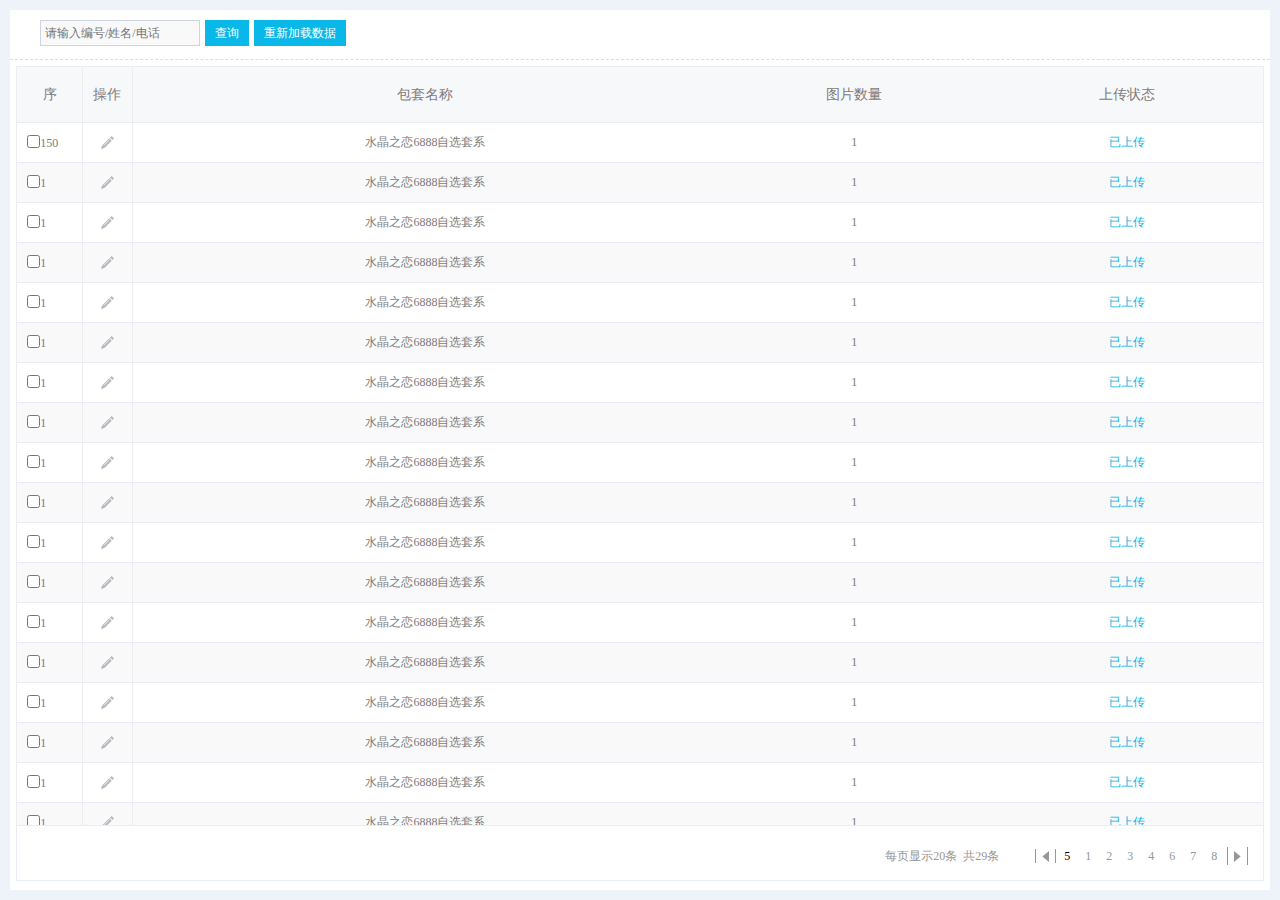
<file: XTSD/BTSD.html>
<!DOCTYPE html>
<html lang="en">
<head>
    <meta charset="UTF-8">
    <title>包套照片设定</title>
    <link rel="stylesheet" type="text/css" href="../css/reset_s.css">
    <link rel="stylesheet" type="text/css" href="../css/top.css">
    <link rel="stylesheet" type="text/css" href="../css/table.css">
    <link rel="stylesheet" type="text/css" href="../css/reveal.css">
    <link rel="stylesheet" type="text/css" href="../css/tc.css">
    <link rel="stylesheet" type="text/css" href="../css/pagination.css">
    <link rel="stylesheet" type="text/css" href="../css/index.css">
    <script type="text/javascript" src="../js/jquery-1.7.2.js"></script>
    <script type="text/javascript" src="../js/jquery.reveal.js"></script>
    <script type="text/javascript" src="../js/index.js"></script>
    <style>
        .table tbody td:nth-child(5) {
            color: #09b7e9;
        }
    </style>

</head>
<body>
<div class="contain">
    <div class="title">
        <div class="top_src">
            <input type="text" class="src_input" placeholder="请输入编号/姓名/电话">
            <a class="src_btn tb_blue">查询</a>
            <a class="src_btn tb_blue">重新加载数据</a>
        </div>
    </div>
    <div class="con">
        <div class="m_table" style="border-bottom:none;">
            <table class="table  table-hover table-striped">
                <thead class="tb_th_bga"><!-- 如果是在tab切换里面时候，th的class="tb_th_bgb";一般状态下用class="tb_th_bga"  -->
                <tr>
                    <td style="width: 65px;">序</td>
                    <td style="width: 50px;">操作</td>
                    <td>包套名称</td>
                    <td>图片数量</td>
                    <td>上传状态</td>
                </tr>
                </thead>
                <tbody>
                <tr>
                    <td>
                        <label class="tb_xh"><input name="" type="checkbox" value="">
                            <span class="span_ms">150</span></label>
                    </td><!--序号check用这格式  -->
                    <td class="tb_bj_btn">
                        <div class="tb_bj">
                            <a href="#" data-reveal-id="edit">编辑</a>
                            <small>|</small>
                            <a href="javascript:;">删除</a>
                        </div><!--增加编辑按钮格式 -->
                    </td>
                    <td>水晶之恋6888自选套系</td>
                    <td>1</td>
                    <td>已上传</td>
                </tr>
                <tr>
                    <td>
                        <label class="tb_xh"><input name="" type="checkbox" value="">
                            <span class="span_ms">1</span></label>
                    </td><!--序号check用这格式  -->
                    <td class="tb_bj_btn">
                        <div class="tb_bj"><a href="#" data-reveal-id="edit">编辑</a></div><!--增加编辑按钮格式 -->
                    </td>
                    <td>水晶之恋6888自选套系</td>
                    <td>1</td>
                    <td>已上传</td>
                </tr>
                <tr>
                    <td>
                        <label class="tb_xh"><input name="" type="checkbox" value="">
                            <span class="span_ms">1</span></label>
                    </td><!--序号check用这格式  -->
                    <td class="tb_bj_btn">
                        <div class="tb_bj"><a href="#" data-reveal-id="edit">编辑</a></div><!--增加编辑按钮格式 -->
                    </td>
                    <td>水晶之恋6888自选套系</td>
                    <td>1</td>
                    <td>已上传</td>
                </tr>
                <tr>
                    <td>
                        <label class="tb_xh"><input name="" type="checkbox" value="">
                            <span class="span_ms">1</span></label>
                    </td><!--序号check用这格式  -->
                    <td class="tb_bj_btn">
                        <div class="tb_bj"><a href="#" data-reveal-id="edit">编辑</a></div><!--增加编辑按钮格式 -->
                    </td>
                    <td>水晶之恋6888自选套系</td>
                    <td>1</td>
                    <td>已上传</td>
                </tr>
                <tr>
                    <td>
                        <label class="tb_xh"><input name="" type="checkbox" value="">
                            <span class="span_ms">1</span></label>
                    </td><!--序号check用这格式  -->
                    <td class="tb_bj_btn">
                        <div class="tb_bj"><a href="#" data-reveal-id="edit">编辑</a></div><!--增加编辑按钮格式 -->
                    </td>
                    <td>水晶之恋6888自选套系</td>
                    <td>1</td>
                    <td>已上传</td>
                </tr>
                <tr>
                    <td>
                        <label class="tb_xh"><input name="" type="checkbox" value="">
                            <span class="span_ms">1</span></label>
                    </td><!--序号check用这格式  -->
                    <td class="tb_bj_btn">
                        <div class="tb_bj"><a href="#" data-reveal-id="edit">编辑</a></div><!--增加编辑按钮格式 -->
                    </td>
                    <td>水晶之恋6888自选套系</td>
                    <td>1</td>
                    <td>已上传</td>
                </tr>
                <tr>
                    <td>
                        <label class="tb_xh"><input name="" type="checkbox" value="">
                            <span class="span_ms">1</span></label>
                    </td><!--序号check用这格式  -->
                    <td class="tb_bj_btn">
                        <div class="tb_bj"><a href="#" data-reveal-id="edit">编辑</a></div><!--增加编辑按钮格式 -->
                    </td>
                    <td>水晶之恋6888自选套系</td>
                    <td>1</td>
                    <td>已上传</td>
                </tr>
                <tr>
                    <td>
                        <label class="tb_xh"><input name="" type="checkbox" value="">
                            <span class="span_ms">1</span></label>
                    </td><!--序号check用这格式  -->
                    <td class="tb_bj_btn">
                        <div class="tb_bj"><a href="#" data-reveal-id="edit">编辑</a></div><!--增加编辑按钮格式 -->
                    </td>
                    <td>水晶之恋6888自选套系</td>
                    <td>1</td>
                    <td>已上传</td>
                </tr>
                <tr>
                    <td>
                        <label class="tb_xh"><input name="" type="checkbox" value="">
                            <span class="span_ms">1</span></label>
                    </td><!--序号check用这格式  -->
                    <td class="tb_bj_btn">
                        <div class="tb_bj"><a href="#" data-reveal-id="edit">编辑</a></div><!--增加编辑按钮格式 -->
                    </td>
                    <td>水晶之恋6888自选套系</td>
                    <td>1</td>
                    <td>已上传</td>
                </tr>
                <tr>
                    <td>
                        <label class="tb_xh"><input name="" type="checkbox" value="">
                            <span class="span_ms">1</span></label>
                    </td><!--序号check用这格式  -->
                    <td class="tb_bj_btn">
                        <div class="tb_bj"><a href="#" data-reveal-id="edit">编辑</a></div><!--增加编辑按钮格式 -->
                    </td>
                    <td>水晶之恋6888自选套系</td>
                    <td>1</td>
                    <td>已上传</td>
                </tr>
                <tr>
                    <td>
                        <label class="tb_xh"><input name="" type="checkbox" value="">
                            <span class="span_ms">1</span></label>
                    </td><!--序号check用这格式  -->
                    <td class="tb_bj_btn">
                        <div class="tb_bj"><a href="#" data-reveal-id="edit">编辑</a></div><!--增加编辑按钮格式 -->
                    </td>
                    <td>水晶之恋6888自选套系</td>
                    <td>1</td>
                    <td>已上传</td>
                </tr>
                <tr>
                    <td>
                        <label class="tb_xh"><input name="" type="checkbox" value="">
                            <span class="span_ms">1</span></label>
                    </td><!--序号check用这格式  -->
                    <td class="tb_bj_btn">
                        <div class="tb_bj"><a href="#" data-reveal-id="edit">编辑</a></div><!--增加编辑按钮格式 -->
                    </td>
                    <td>水晶之恋6888自选套系</td>
                    <td>1</td>
                    <td>已上传</td>
                </tr>
                <tr>
                    <td>
                        <label class="tb_xh"><input name="" type="checkbox" value="">
                            <span class="span_ms">1</span></label>
                    </td><!--序号check用这格式  -->
                    <td class="tb_bj_btn">
                        <div class="tb_bj"><a href="#" data-reveal-id="edit">编辑</a></div><!--增加编辑按钮格式 -->
                    </td>
                    <td>水晶之恋6888自选套系</td>
                    <td>1</td>
                    <td>已上传</td>
                </tr>
                <tr>
                    <td>
                        <label class="tb_xh"><input name="" type="checkbox" value="">
                            <span class="span_ms">1</span></label>
                    </td><!--序号check用这格式  -->
                    <td class="tb_bj_btn">
                        <div class="tb_bj"><a href="#" data-reveal-id="edit">编辑</a></div><!--增加编辑按钮格式 -->
                    </td>
                    <td>水晶之恋6888自选套系</td>
                    <td>1</td>
                    <td>已上传</td>
                </tr>
                <tr>
                    <td>
                        <label class="tb_xh"><input name="" type="checkbox" value="">
                            <span class="span_ms">1</span></label>
                    </td><!--序号check用这格式  -->
                    <td class="tb_bj_btn">
                        <div class="tb_bj"><a href="#" data-reveal-id="edit">编辑</a></div><!--增加编辑按钮格式 -->
                    </td>
                    <td>水晶之恋6888自选套系</td>
                    <td>1</td>
                    <td>已上传</td>
                </tr>
                <tr>
                    <td>
                        <label class="tb_xh"><input name="" type="checkbox" value="">
                            <span class="span_ms">1</span></label>
                    </td><!--序号check用这格式  -->
                    <td class="tb_bj_btn">
                        <div class="tb_bj"><a href="#" data-reveal-id="edit">编辑</a></div><!--增加编辑按钮格式 -->
                    </td>
                    <td>水晶之恋6888自选套系</td>
                    <td>1</td>
                    <td>已上传</td>
                </tr>
                <tr>
                    <td>
                        <label class="tb_xh"><input name="" type="checkbox" value="">
                            <span class="span_ms">1</span></label>
                    </td><!--序号check用这格式  -->
                    <td class="tb_bj_btn">
                        <div class="tb_bj"><a href="#" data-reveal-id="edit">编辑</a></div><!--增加编辑按钮格式 -->
                    </td>
                    <td>水晶之恋6888自选套系</td>
                    <td>1</td>
                    <td>已上传</td>
                </tr>
                <tr>
                    <td>
                        <label class="tb_xh"><input name="" type="checkbox" value="">
                            <span class="span_ms">1</span></label>
                    </td><!--序号check用这格式  -->
                    <td class="tb_bj_btn">
                        <div class="tb_bj"><a href="#" data-reveal-id="edit">编辑</a></div><!--增加编辑按钮格式 -->
                    </td>
                    <td>水晶之恋6888自选套系</td>
                    <td>1</td>
                    <td>已上传</td>
                </tr>
                <tr>
                    <td>
                        <label class="tb_xh"><input name="" type="checkbox" value="">
                            <span class="span_ms">1</span></label>
                    </td><!--序号check用这格式  -->
                    <td class="tb_bj_btn">
                        <div class="tb_bj"><a href="#" data-reveal-id="edit">编辑</a></div><!--增加编辑按钮格式 -->
                    </td>
                    <td>水晶之恋6888自选套系</td>
                    <td>1</td>
                    <td>已上传</td>
                </tr>
                <tr>
                    <td>
                        <label class="tb_xh"><input name="" type="checkbox" value="">
                            <span class="span_ms">1</span></label>
                    </td><!--序号check用这格式  -->
                    <td class="tb_bj_btn">
                        <div class="tb_bj"><a href="#" data-reveal-id="edit">编辑</a></div><!--增加编辑按钮格式 -->
                    </td>
                    <td>水晶之恋6888自选套系</td>
                    <td>1</td>
                    <td>已上传</td>
                </tr>
                <tr>
                    <td>
                        <label class="tb_xh"><input name="" type="checkbox" value="">
                            <span class="span_ms">1</span></label>
                    </td><!--序号check用这格式  -->
                    <td class="tb_bj_btn">
                        <div class="tb_bj"><a href="#" data-reveal-id="edit">编辑</a></div><!--增加编辑按钮格式 -->
                    </td>
                    <td>水晶之恋6888自选套系</td>
                    <td>1</td>
                    <td>已上传</td>
                </tr>
                <tr>
                    <td>
                        <label class="tb_xh"><input name="" type="checkbox" value="">
                            <span class="span_ms">1</span></label>
                    </td><!--序号check用这格式  -->
                    <td class="tb_bj_btn">
                        <div class="tb_bj"><a href="#" data-reveal-id="edit">编辑</a></div><!--增加编辑按钮格式 -->
                    </td>
                    <td>水晶之恋6888自选套系</td>
                    <td>1</td>
                    <td>已上传</td>
                </tr>
                <tr>
                    <td>
                        <label class="tb_xh"><input name="" type="checkbox" value="">
                            <span class="span_ms">1</span></label>
                    </td><!--序号check用这格式  -->
                    <td class="tb_bj_btn">
                        <div class="tb_bj"><a href="#" data-reveal-id="edit">编辑</a></div><!--增加编辑按钮格式 -->
                    </td>
                    <td>水晶之恋6888自选套系</td>
                    <td>1</td>
                    <td>已上传</td>
                </tr>
                <tr>
                    <td>
                        <label class="tb_xh"><input name="" type="checkbox" value="">
                            <span class="span_ms">1</span></label>
                    </td><!--序号check用这格式  -->
                    <td class="tb_bj_btn">
                        <div class="tb_bj"><a href="#" data-reveal-id="edit">编辑</a></div><!--增加编辑按钮格式 -->
                    </td>
                    <td>水晶之恋6888自选套系</td>
                    <td>1</td>
                    <td>已上传</td>
                </tr>
                <tr>
                    <td>
                        <label class="tb_xh"><input name="" type="checkbox" value="">
                            <span class="span_ms">1</span></label>
                    </td><!--序号check用这格式  -->
                    <td class="tb_bj_btn">
                        <div class="tb_bj"><a href="#" data-reveal-id="edit">编辑</a></div><!--增加编辑按钮格式 -->
                    </td>
                    <td>水晶之恋6888自选套系</td>
                    <td>1</td>
                    <td>已上传</td>
                </tr>
                <tr>
                    <td>
                        <label class="tb_xh"><input name="" type="checkbox" value="">
                            <span class="span_ms">1</span></label>
                    </td><!--序号check用这格式  -->
                    <td class="tb_bj_btn">
                        <div class="tb_bj"><a href="#" data-reveal-id="edit">编辑</a></div><!--增加编辑按钮格式 -->
                    </td>
                    <td>水晶之恋6888自选套系</td>
                    <td>1</td>
                    <td>已上传</td>
                </tr>
                <tr>
                    <td>
                        <label class="tb_xh"><input name="" type="checkbox" value="">
                            <span class="span_ms">1</span></label>
                    </td><!--序号check用这格式  -->
                    <td class="tb_bj_btn">
                        <div class="tb_bj"><a href="#" data-reveal-id="edit">编辑</a></div><!--增加编辑按钮格式 -->
                    </td>
                    <td>水晶之恋6888自选套系</td>
                    <td>1</td>
                    <td>已上传</td>
                </tr>
                <tr>
                    <td>
                        <label class="tb_xh"><input name="" type="checkbox" value="">
                            <span class="span_ms">1</span></label>
                    </td><!--序号check用这格式  -->
                    <td class="tb_bj_btn">
                        <div class="tb_bj"><a href="#" data-reveal-id="edit">编辑</a></div><!--增加编辑按钮格式 -->
                    </td>
                    <td>水晶之恋6888自选套系</td>
                    <td>1</td>
                    <td>已上传</td>
                </tr>
                <tr>
                    <td>
                        <label class="tb_xh"><input name="" type="checkbox" value="">
                            <span class="span_ms">1</span></label>
                    </td><!--序号check用这格式  -->
                    <td class="tb_bj_btn">
                        <div class="tb_bj"><a href="#" data-reveal-id="edit">编辑</a></div><!--增加编辑按钮格式 -->
                    </td>
                    <td>水晶之恋6888自选套系</td>
                    <td>1</td>
                    <td>已上传</td>
                </tr>
                <tr>
                    <td>
                        <label class="tb_xh"><input name="" type="checkbox" value="">
                            <span class="span_ms">1</span></label>
                    </td><!--序号check用这格式  -->
                    <td class="tb_bj_btn">
                        <div class="tb_bj"><a href="#" data-reveal-id="edit">编辑</a></div><!--增加编辑按钮格式 -->
                    </td>
                    <td>水晶之恋6888自选套系</td>
                    <td>1</td>
                    <td>已上传</td>
                </tr>
                <tr>
                    <td>
                        <label class="tb_xh"><input name="" type="checkbox" value="">
                            <span class="span_ms">1</span></label>
                    </td><!--序号check用这格式  -->
                    <td class="tb_bj_btn">
                        <div class="tb_bj"><a href="#" data-reveal-id="edit">编辑</a></div><!--增加编辑按钮格式 -->
                    </td>
                    <td>水晶之恋6888自选套系</td>
                    <td>1</td>
                    <td>已上传</td>
                </tr>
                <tr>
                    <td>
                        <label class="tb_xh"><input name="" type="checkbox" value="">
                            <span class="span_ms">1</span></label>
                    </td><!--序号check用这格式  -->
                    <td class="tb_bj_btn">
                        <div class="tb_bj"><a href="#" data-reveal-id="edit">编辑</a></div><!--增加编辑按钮格式 -->
                    </td>
                    <td>水晶之恋6888自选套系</td>
                    <td>1</td>
                    <td>已上传</td>
                </tr>
                <tr>
                    <td>
                        <label class="tb_xh"><input name="" type="checkbox" value="">
                            <span class="span_ms">1</span></label>
                    </td><!--序号check用这格式  -->
                    <td class="tb_bj_btn">
                        <div class="tb_bj"><a href="#" data-reveal-id="edit">编辑</a></div><!--增加编辑按钮格式 -->
                    </td>
                    <td>水晶之恋6888自选套系</td>
                    <td>1</td>
                    <td>已上传</td>
                </tr>
                <tr>
                    <td>
                        <label class="tb_xh"><input name="" type="checkbox" value="">
                            <span class="span_ms">1</span></label>
                    </td><!--序号check用这格式  -->
                    <td class="tb_bj_btn">
                        <div class="tb_bj"><a href="#" data-reveal-id="edit">编辑</a></div><!--增加编辑按钮格式 -->
                    </td>
                    <td>水晶之恋6888自选套系</td>
                    <td>1</td>
                    <td>已上传</td>
                </tr>
                <tr>
                    <td>
                        <label class="tb_xh"><input name="" type="checkbox" value="">
                            <span class="span_ms">1</span></label>
                    </td><!--序号check用这格式  -->
                    <td class="tb_bj_btn">
                        <div class="tb_bj"><a href="#" data-reveal-id="edit">编辑</a></div><!--增加编辑按钮格式 -->
                    </td>
                    <td>水晶之恋6888自选套系</td>
                    <td>1</td>
                    <td>已上传</td>
                </tr>
                <tr>
                    <td>
                        <label class="tb_xh"><input name="" type="checkbox" value="">
                            <span class="span_ms">1</span></label>
                    </td><!--序号check用这格式  -->
                    <td class="tb_bj_btn">
                        <div class="tb_bj"><a href="#" data-reveal-id="edit">编辑</a></div><!--增加编辑按钮格式 -->
                    </td>
                    <td>水晶之恋6888自选套系</td>
                    <td>1</td>
                    <td>已上传</td>
                </tr>
                </tbody>
            </table>
        </div>
        <div class="tj_foot">
            <div class="tb_bottom"><!--公共底部功能（显示，按钮，分页） -->
                <div class="tb_pag">
                    <span class="tb_pag_xs"> 每页显示20条&nbsp;&nbsp;共<label>29</label>条 </span>

                    <div class="quotes" id="Pagination">
                        <span class="prev">&nbsp;&nbsp;&nbsp;</span>
                        <span class="current">5</span>
                        <a href="#">1</a>
                        <a href="#">2</a>
                        <a href="#">3</a>
                        <a href="#">4</a>
                        <a href="#">6</a>
                        <a href="#">7</a>
                        <a href="#">8</a>
                        <a href="#" class="next">&nbsp;&nbsp;&nbsp;</a>
                    </div>
                </div>
            </div>
        </div>
    </div>
</div>
<!--编辑弹窗-->
<div class="box" id="edit" style="width:510px;">
    <div class="box_tit">
        <div class="box_t_name">编辑</div>
        <div href="#" class="box_close close-reveal-modal"></div>
    </div>
    <div class="box_con" style="height: 380px;">
        <div class="box_row">
            <label class="box_label">
                <span class="tc_span tc_unava" style="margin-top: 10px">包套名称 :</span>
                <input type="text" class="box_input tc_unava" value="18寸水晶相册-12p" disabled="disabled">
            </label>
        </div>
        <div class="box_row">
            <label class="box_label">
                <span class="tc_span" style="margin-top: 10px"><small class="row_small">*</small>包套图片 :</span>
                <div class="oat_r2" style="border: 0px;">
                    <div id="divPic" style="width: 350px; height: auto;">
                        <div class="upload_main single_main">
                            <div class="status_bar">
                                <div id="status_info" class="info">选中0张文件，共0B。</div>
                                <div class="btns">
                                    <input id="fileImage" type="file" size="30">
                                </div>
                            </div>
                            <div id="preview" class="upload_preview">
                                <div class="add_upload">
                                    <a style="height:50px;width:60px;" title="点击添加文件" class="add_imgBox" href="javascript:void(0)">
                                        <div class="uploadImg" style="width:45px" onclick="fileImage.click()">
                                            <img class="upload_image" src="../img/add_img.png">
                                        </div>
                                    </a>
                                </div>
                            </div>
                        </div>
                        <span style="color: #f00;font-size: 14px">* 注：请上传图片、文档或者压缩文件</span>
                    </div>
                </div>
            </label>
        </div>
    </div>
    <div class="gbox_btm">
        <button href="#" class="gbox_btn_clear close-reveal-modal">取消</button>
        <button class="gbox_btn_save  tb_orange close-reveal-modal">保存</button>
    </div>
</div>
<!--table选中状态 -->
<script type="text/javascript">
    $(document).ready(function () {
        $('table tbody tr:odd').addClass('mtr_bg');
        $(".table tbody tr").click(function () {
            $('table tbody tr').removeClass('mtr_bg_act');
            $('table tbody tr:odd').addClass('mtr_bg');
            $(this).removeClass('mtr_bg');
            $(this).addClass('mtr_bg_act');
        });
        $(".tb_bj_btn").hover(function () {
            $(this).children('div').toggle();
        });

    });
</script>
</body>
</html>
</file>
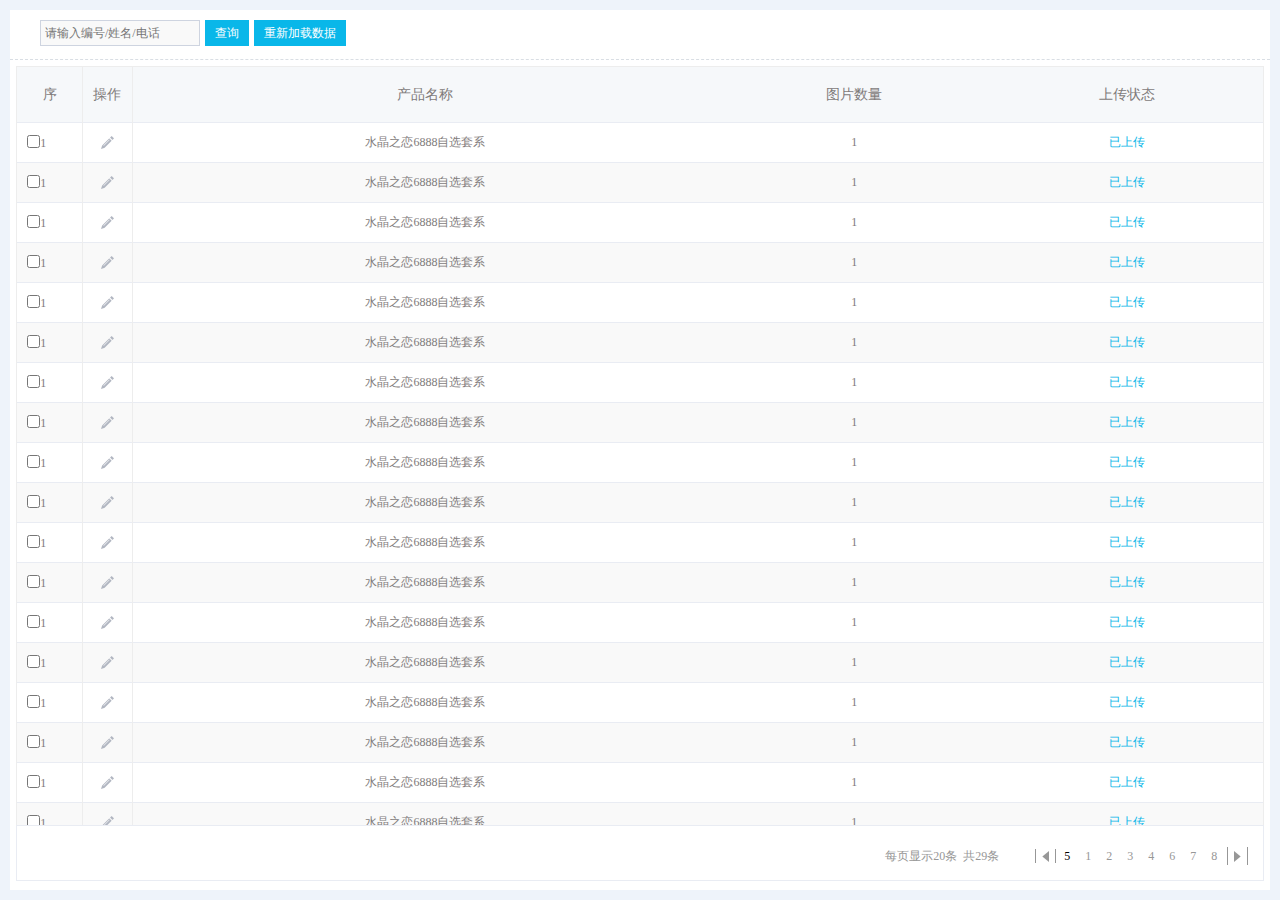
<file: XTSD/CPSD.html>
<!DOCTYPE html>
<html lang="en">
<head>
    <meta charset="UTF-8">
    <title>产品图片设定</title>
    <link rel="stylesheet" type="text/css" href="../css/reset_s.css">
    <link rel="stylesheet" type="text/css" href="../css/top.css">
    <link rel="stylesheet" type="text/css" href="../css/table.css">
    <link rel="stylesheet" type="text/css" href="../css/reveal.css">
    <link rel="stylesheet" type="text/css" href="../css/tc.css">
    <link rel="stylesheet" type="text/css" href="../css/pagination.css">
    <link rel="stylesheet" type="text/css" href="../css/index.css">
    <script type="text/javascript" src="../js/jquery-1.7.2.js"></script>
    <script type="text/javascript" src="../js/jquery.reveal.js"></script>
    <script type="text/javascript" src="../js/index.js"></script>
    <style>
        .table tbody td:nth-child(5){
            color: #09b7e9;
        }
    </style>

</head>
<body>
<div class="contain">
    <div class="title">
        <div class="top_src">
            <input type="text" class="src_input" placeholder="请输入编号/姓名/电话">
            <a class="src_btn tb_blue">查询</a>
            <a class="src_btn tb_blue">重新加载数据</a>
        </div>
    </div>
    <div class="con">
        <div class="m_table" style="border-bottom:none;">
            <table class="table  table-hover table-striped">
                <thead class="tb_th_bga"><!-- 如果是在tab切换里面时候，th的class="tb_th_bgb";一般状态下用class="tb_th_bga"  -->
                <tr>
                    <td style="width: 65px;">序</td>
                    <td style="width: 50px;">操作</td>
                    <td>产品名称</td>
                    <td>图片数量</td>
                    <td>上传状态</td>
                </tr>
                </thead>
                <tbody>
                <tr>
                    <td><label class="tb_xh"><input name="" type="checkbox" value=""><span class="span_ms">1</span></label></td><!--序号check用这格式  -->
                    <td class="tb_bj_btn">
                        <div class="tb_bj"><a href="#" data-reveal-id="edit">编辑</a></div><!--增加编辑按钮格式 -->
                    </td>
                    <td>水晶之恋6888自选套系 </td>
                    <td>1</td>
                    <td>已上传</td>
                </tr>
                <tr>
                    <td><label class="tb_xh"><input name="" type="checkbox" value=""><span class="span_ms">1</span></label></td><!--序号check用这格式  -->
                    <td class="tb_bj_btn">
                        <div class="tb_bj"><a href="#" data-reveal-id="edit">编辑</a></div><!--增加编辑按钮格式 -->
                    </td>
                    <td>水晶之恋6888自选套系 </td>
                    <td>1</td>
                    <td>已上传</td>
                </tr>
                <tr>
                    <td><label class="tb_xh"><input name="" type="checkbox" value=""><span class="span_ms">1</span></label></td><!--序号check用这格式  -->
                    <td class="tb_bj_btn">
                        <div class="tb_bj"><a href="#" data-reveal-id="edit">编辑</a></div><!--增加编辑按钮格式 -->
                    </td>
                    <td>水晶之恋6888自选套系 </td>
                    <td>1</td>
                    <td>已上传</td>
                </tr>
                <tr>
                    <td><label class="tb_xh"><input name="" type="checkbox" value=""><span class="span_ms">1</span></label></td><!--序号check用这格式  -->
                    <td class="tb_bj_btn">
                        <div class="tb_bj"><a href="#" data-reveal-id="edit">编辑</a></div><!--增加编辑按钮格式 -->
                    </td>
                    <td>水晶之恋6888自选套系 </td>
                    <td>1</td>
                    <td>已上传</td>
                </tr>
                <tr>
                    <td><label class="tb_xh"><input name="" type="checkbox" value=""><span class="span_ms">1</span></label></td><!--序号check用这格式  -->
                    <td class="tb_bj_btn">
                        <div class="tb_bj"><a href="#" data-reveal-id="edit">编辑</a></div><!--增加编辑按钮格式 -->
                    </td>
                    <td>水晶之恋6888自选套系 </td>
                    <td>1</td>
                    <td>已上传</td>
                </tr>
                <tr>
                    <td><label class="tb_xh"><input name="" type="checkbox" value=""><span class="span_ms">1</span></label></td><!--序号check用这格式  -->
                    <td class="tb_bj_btn">
                        <div class="tb_bj"><a href="#" data-reveal-id="edit">编辑</a></div><!--增加编辑按钮格式 -->
                    </td>
                    <td>水晶之恋6888自选套系 </td>
                    <td>1</td>
                    <td>已上传</td>
                </tr>
                <tr>
                    <td><label class="tb_xh"><input name="" type="checkbox" value=""><span class="span_ms">1</span></label></td><!--序号check用这格式  -->
                    <td class="tb_bj_btn">
                        <div class="tb_bj"><a href="#" data-reveal-id="edit">编辑</a></div><!--增加编辑按钮格式 -->
                    </td>
                    <td>水晶之恋6888自选套系 </td>
                    <td>1</td>
                    <td>已上传</td>
                </tr>
                <tr>
                    <td><label class="tb_xh"><input name="" type="checkbox" value=""><span class="span_ms">1</span></label></td><!--序号check用这格式  -->
                    <td class="tb_bj_btn">
                        <div class="tb_bj"><a href="#" data-reveal-id="edit">编辑</a></div><!--增加编辑按钮格式 -->
                    </td>
                    <td>水晶之恋6888自选套系 </td>
                    <td>1</td>
                    <td>已上传</td>
                </tr>
                <tr>
                    <td><label class="tb_xh"><input name="" type="checkbox" value=""><span class="span_ms">1</span></label></td><!--序号check用这格式  -->
                    <td class="tb_bj_btn">
                        <div class="tb_bj"><a href="#" data-reveal-id="edit">编辑</a></div><!--增加编辑按钮格式 -->
                    </td>
                    <td>水晶之恋6888自选套系 </td>
                    <td>1</td>
                    <td>已上传</td>
                </tr>
                <tr>
                    <td><label class="tb_xh"><input name="" type="checkbox" value=""><span class="span_ms">1</span></label></td><!--序号check用这格式  -->
                    <td class="tb_bj_btn">
                        <div class="tb_bj"><a href="#" data-reveal-id="edit">编辑</a></div><!--增加编辑按钮格式 -->
                    </td>
                    <td>水晶之恋6888自选套系 </td>
                    <td>1</td>
                    <td>已上传</td>
                </tr>
                <tr>
                    <td><label class="tb_xh"><input name="" type="checkbox" value=""><span class="span_ms">1</span></label></td><!--序号check用这格式  -->
                    <td class="tb_bj_btn">
                        <div class="tb_bj"><a href="#" data-reveal-id="edit">编辑</a></div><!--增加编辑按钮格式 -->
                    </td>
                    <td>水晶之恋6888自选套系 </td>
                    <td>1</td>
                    <td>已上传</td>
                </tr>
                <tr>
                    <td><label class="tb_xh"><input name="" type="checkbox" value=""><span class="span_ms">1</span></label></td><!--序号check用这格式  -->
                    <td class="tb_bj_btn">
                        <div class="tb_bj"><a href="#" data-reveal-id="edit">编辑</a></div><!--增加编辑按钮格式 -->
                    </td>
                    <td>水晶之恋6888自选套系 </td>
                    <td>1</td>
                    <td>已上传</td>
                </tr>
                <tr>
                    <td><label class="tb_xh"><input name="" type="checkbox" value=""><span class="span_ms">1</span></label></td><!--序号check用这格式  -->
                    <td class="tb_bj_btn">
                        <div class="tb_bj"><a href="#" data-reveal-id="edit">编辑</a></div><!--增加编辑按钮格式 -->
                    </td>
                    <td>水晶之恋6888自选套系 </td>
                    <td>1</td>
                    <td>已上传</td>
                </tr>
                <tr>
                    <td><label class="tb_xh"><input name="" type="checkbox" value=""><span class="span_ms">1</span></label></td><!--序号check用这格式  -->
                    <td class="tb_bj_btn">
                        <div class="tb_bj"><a href="#" data-reveal-id="edit">编辑</a></div><!--增加编辑按钮格式 -->
                    </td>
                    <td>水晶之恋6888自选套系 </td>
                    <td>1</td>
                    <td>已上传</td>
                </tr>
                <tr>
                    <td><label class="tb_xh"><input name="" type="checkbox" value=""><span class="span_ms">1</span></label></td><!--序号check用这格式  -->
                    <td class="tb_bj_btn">
                        <div class="tb_bj"><a href="#" data-reveal-id="edit">编辑</a></div><!--增加编辑按钮格式 -->
                    </td>
                    <td>水晶之恋6888自选套系 </td>
                    <td>1</td>
                    <td>已上传</td>
                </tr>
                <tr>
                    <td><label class="tb_xh"><input name="" type="checkbox" value=""><span class="span_ms">1</span></label></td><!--序号check用这格式  -->
                    <td class="tb_bj_btn">
                        <div class="tb_bj"><a href="#" data-reveal-id="edit">编辑</a></div><!--增加编辑按钮格式 -->
                    </td>
                    <td>水晶之恋6888自选套系 </td>
                    <td>1</td>
                    <td>已上传</td>
                </tr>
                <tr>
                    <td><label class="tb_xh"><input name="" type="checkbox" value=""><span class="span_ms">1</span></label></td><!--序号check用这格式  -->
                    <td class="tb_bj_btn">
                        <div class="tb_bj"><a href="#" data-reveal-id="edit">编辑</a></div><!--增加编辑按钮格式 -->
                    </td>
                    <td>水晶之恋6888自选套系 </td>
                    <td>1</td>
                    <td>已上传</td>
                </tr>
                <tr>
                    <td><label class="tb_xh"><input name="" type="checkbox" value=""><span class="span_ms">1</span></label></td><!--序号check用这格式  -->
                    <td class="tb_bj_btn">
                        <div class="tb_bj"><a href="#" data-reveal-id="edit">编辑</a></div><!--增加编辑按钮格式 -->
                    </td>
                    <td>水晶之恋6888自选套系 </td>
                    <td>1</td>
                    <td>已上传</td>
                </tr>
                <tr>
                    <td><label class="tb_xh"><input name="" type="checkbox" value=""><span class="span_ms">1</span></label></td><!--序号check用这格式  -->
                    <td class="tb_bj_btn">
                        <div class="tb_bj"><a href="#" data-reveal-id="edit">编辑</a></div><!--增加编辑按钮格式 -->
                    </td>
                    <td>水晶之恋6888自选套系 </td>
                    <td>1</td>
                    <td>已上传</td>
                </tr>
                <tr>
                    <td><label class="tb_xh"><input name="" type="checkbox" value=""><span class="span_ms">1</span></label></td><!--序号check用这格式  -->
                    <td class="tb_bj_btn">
                        <div class="tb_bj"><a href="#" data-reveal-id="edit">编辑</a></div><!--增加编辑按钮格式 -->
                    </td>
                    <td>水晶之恋6888自选套系 </td>
                    <td>1</td>
                    <td>已上传</td>
                </tr>
                <tr>
                    <td><label class="tb_xh"><input name="" type="checkbox" value=""><span class="span_ms">1</span></label></td><!--序号check用这格式  -->
                    <td class="tb_bj_btn">
                        <div class="tb_bj"><a href="#" data-reveal-id="edit">编辑</a></div><!--增加编辑按钮格式 -->
                    </td>
                    <td>水晶之恋6888自选套系 </td>
                    <td>1</td>
                    <td>已上传</td>
                </tr>
                <tr>
                    <td><label class="tb_xh"><input name="" type="checkbox" value=""><span class="span_ms">1</span></label></td><!--序号check用这格式  -->
                    <td class="tb_bj_btn">
                        <div class="tb_bj"><a href="#" data-reveal-id="edit">编辑</a></div><!--增加编辑按钮格式 -->
                    </td>
                    <td>水晶之恋6888自选套系 </td>
                    <td>1</td>
                    <td>已上传</td>
                </tr>
                <tr>
                    <td><label class="tb_xh"><input name="" type="checkbox" value=""><span class="span_ms">1</span></label></td><!--序号check用这格式  -->
                    <td class="tb_bj_btn">
                        <div class="tb_bj"><a href="#" data-reveal-id="edit">编辑</a></div><!--增加编辑按钮格式 -->
                    </td>
                    <td>水晶之恋6888自选套系 </td>
                    <td>1</td>
                    <td>已上传</td>
                </tr>
                <tr>
                    <td><label class="tb_xh"><input name="" type="checkbox" value=""><span class="span_ms">1</span></label></td><!--序号check用这格式  -->
                    <td class="tb_bj_btn">
                        <div class="tb_bj"><a href="#" data-reveal-id="edit">编辑</a></div><!--增加编辑按钮格式 -->
                    </td>
                    <td>水晶之恋6888自选套系 </td>
                    <td>1</td>
                    <td>已上传</td>
                </tr>
                </tbody>
            </table>
        </div>
        <div class="tj_foot">
            <div class="tb_bottom"><!--公共底部功能（显示，按钮，分页） -->
                <div class="tb_pag">
                    <span class="tb_pag_xs"> 每页显示20条&nbsp;&nbsp;共<label>29</label>条 </span>
                    <div class="quotes" id="Pagination">
                        <span class="prev">&nbsp;&nbsp;&nbsp;</span>
                        <span class="current">5</span>
                        <a href="#">1</a>
                        <a href="#">2</a>
                        <a href="#">3</a>
                        <a href="#">4</a>
                        <a href="#">6</a>
                        <a href="#">7</a>
                        <a href="#">8</a>
                        <a href="#" class="next">&nbsp;&nbsp;&nbsp;</a>
                    </div>
                </div>
            </div>
        </div>
    </div>
</div>

<!--编辑弹窗-->
<div class="box" id="edit" style="width:510px;">
    <div class="box_tit">
        <div class="box_t_name">编辑</div>
        <div href="#" class="box_close close-reveal-modal"></div>
    </div>
    <div class="box_con" style="height: 380px;">
        <div class="box_row">
            <label class="box_label">
                <span class="tc_span tc_unava" style="margin-top: 10px">产品名称 :</span>
                <input type="text" class="box_input tc_unava" value="18寸水晶相册-12p" disabled="disabled">
            </label>
        </div>
        <div class="box_row">
            <label class="box_label">
                <span class="tc_span" style="margin-top: 10px"><small class="row_small">*</small>产品图片 :</span>
                <div class="oat_r2" style="border: 0px;">
                    <div id="divPic" style="width: 350px; height: auto;">
                        <div class="upload_main single_main">
                            <div class="status_bar">
                                <div id="status_info" class="info">选中0张文件，共0B。</div>
                                <div class="btns">
                                    <input id="fileImage" type="file" size="30">
                                </div>
                            </div>
                            <div id="preview" class="upload_preview">
                                <div class="add_upload">
                                    <a style="height:50px;width:60px;" title="点击添加文件" class="add_imgBox"
                                       href="javascript:void(0)">
                                        <div class="uploadImg" style="width:45px" onclick="fileImage.click()">
                                            <img class="upload_image" src="../img/add_img.png">
                                        </div>
                                    </a>
                                </div>
                            </div>
                        </div>
                        <span style="color: #f00;font-size: 14px">* 注：请上传图片、文档或者压缩文件</span>
                    </div>
                </div>
            </label>
        </div>
    </div>
    <div class="gbox_btm">
        <button href="#" class="gbox_btn_clear close-reveal-modal">取消</button>
        <button class="gbox_btn_save  tb_orange close-reveal-modal">保存</button>
    </div>
</div>
<!--table选中状态 -->
<script type="text/javascript">
    $(document).ready(function(){
        $('table tbody tr:odd').addClass('mtr_bg');
        $(".table tbody tr").click(function(){
            $('table tbody tr').removeClass('mtr_bg_act');
            $('table tbody tr:odd').addClass('mtr_bg');
            $(this).removeClass('mtr_bg');
            $(this).addClass('mtr_bg_act');
        });
        $(".tb_bj_btn").hover(function(){
            $(this).children('div').toggle();
        });

    });
</script>
</body>
</html>
</file>
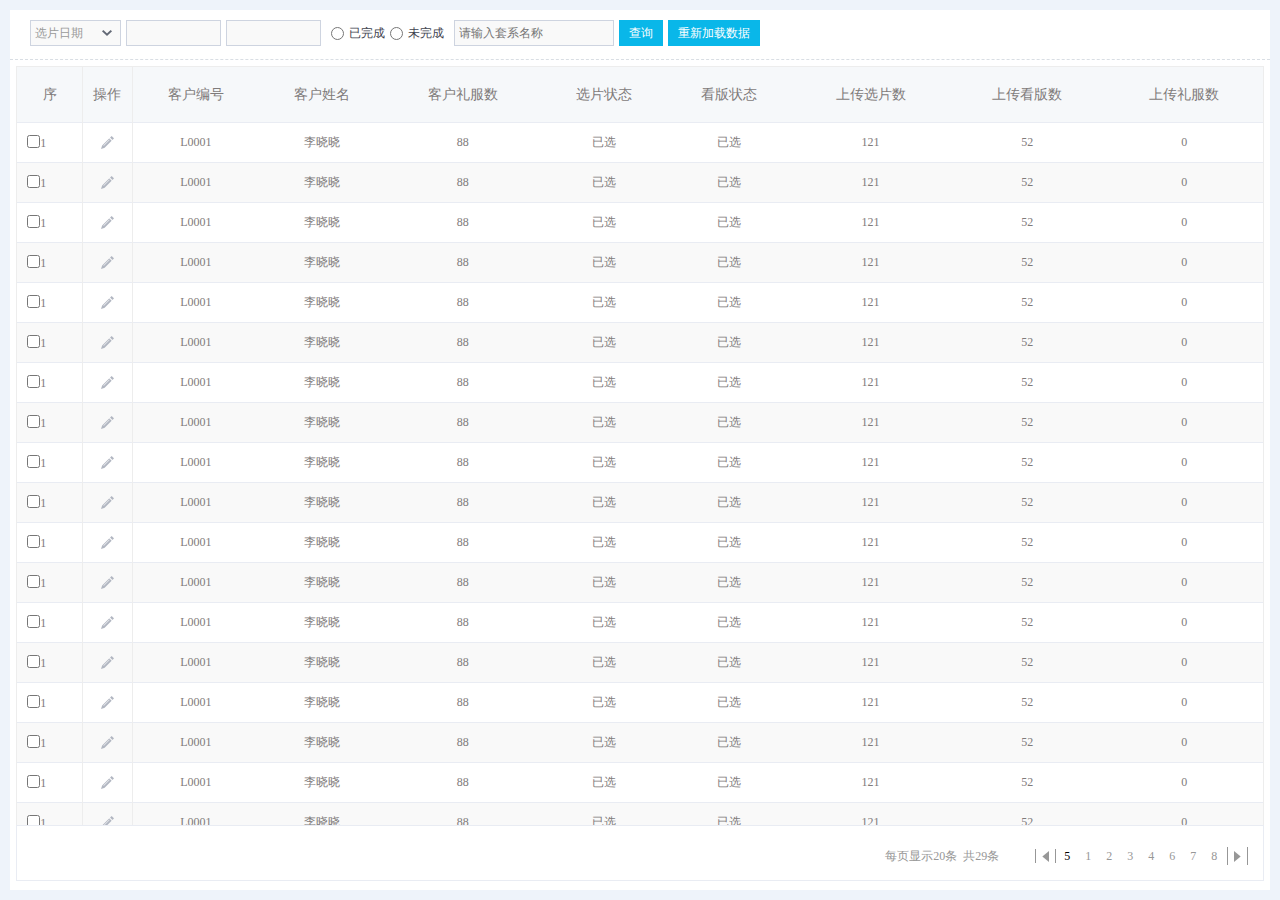
<file: XTSD/KHSD.html>
<!DOCTYPE html>
<html lang="en">
<head>
    <meta charset="UTF-8">
    <title>客户图片设定</title>
    <link rel="stylesheet" type="text/css" href="../css/reset_s.css">
    <link rel="stylesheet" type="text/css" href="../css/top.css">
    <link rel="stylesheet" type="text/css" href="../css/table.css">
    <link rel="stylesheet" type="text/css" href="../css/reveal.css">
    <link rel="stylesheet" type="text/css" href="../css/tc.css">
    <link rel="stylesheet" type="text/css" href="../css/pagination.css">
    <link rel="stylesheet" type="text/css" href="../css/index.css">
    <script type="text/javascript" src="../js/jquery-1.7.2.js"></script>
    <script type="text/javascript" src="../js/jquery.reveal.js"></script>
    <script type="text/javascript" src="../js/index.js"></script>
</head>
<body>
<div class="contain">
    <div class="title">
        <div class="top_src">
            <div class="sel_box">
                <span>选片日期</span>
                <ul>
                    <li>选片日期</li>
                    <li>选片日期</li>
                    <li>选片日期</li>
                </ul>
            </div>
            <input type="text" class="src_sel">
            <input type="text" class="src_sel">
            <label class="src_lab"><input type="radio" name="complete"><span>已完成</span></label>
            <label class="src_lab"><input type="radio" name="complete"><span>未完成</span></label>
            <input type="text" class="src_input" placeholder="请输入套系名称">
            <a class="src_btn tb_blue">查询</a>
            <a class="src_btn tb_blue">重新加载数据</a>
        </div>
    </div>
    <div class="con">
        <div class="m_table" style="border-bottom:none;">
            <table class="table  table-hover table-striped">
                <thead class="tb_th_bga"><!-- 如果是在tab切换里面时候，th的class="tb_th_bgb";一般状态下用class="tb_th_bga"  -->
                <tr>
                    <td style="width: 65px;">序</td>
                    <td style="width: 50px;">操作</td>
                    <td>客户编号</td>
                    <td>客户姓名</td>
                    <td>客户礼服数</td>
                    <td>选片状态</td>
                    <td>看版状态</td>
                    <td>上传选片数</td>
                    <td>上传看版数</td>
                    <td>上传礼服数</td>
                </tr>
                </thead>
                <tbody>
                <tr>
                    <td><label class="tb_xh"><input name="" type="checkbox" value=""><span class="span_ms">1</span></label></td><!--序号check用这格式  -->
                    <td class="tb_bj_btn">
                        <div class="tb_bj"><a href="#" data-reveal-id="edit">编辑</a></div><!--增加编辑按钮格式 -->
                    </td>
                    <td>L0001</td>
                    <td>李晓晓</td>
                    <td>88</td>
                    <td>已选</td>
                    <td>已选</td>
                    <td>121</td>
                    <td>52</td>
                    <td>0</td>
                </tr>
                <tr>
                    <td><label class="tb_xh"><input name="" type="checkbox" value=""><span class="span_ms">1</span></label></td><!--序号check用这格式  -->
                    <td class="tb_bj_btn">
                        <div class="tb_bj"><a href="#" data-reveal-id="edit">编辑</a></div><!--增加编辑按钮格式 -->
                    </td>
                    <td>L0001</td>
                    <td>李晓晓</td>
                    <td>88</td>
                    <td>已选</td>
                    <td>已选</td>
                    <td>121</td>
                    <td>52</td>
                    <td>0</td>
                </tr>
                <tr>
                    <td><label class="tb_xh"><input name="" type="checkbox" value=""><span class="span_ms">1</span></label></td><!--序号check用这格式  -->
                    <td class="tb_bj_btn">
                        <div class="tb_bj"><a href="#" data-reveal-id="edit">编辑</a></div><!--增加编辑按钮格式 -->
                    </td>
                    <td>L0001</td>
                    <td>李晓晓</td>
                    <td>88</td>
                    <td>已选</td>
                    <td>已选</td>
                    <td>121</td>
                    <td>52</td>
                    <td>0</td>
                </tr>
                <tr>
                    <td><label class="tb_xh"><input name="" type="checkbox" value=""><span class="span_ms">1</span></label></td><!--序号check用这格式  -->
                    <td class="tb_bj_btn">
                        <div class="tb_bj"><a href="#" data-reveal-id="edit">编辑</a></div><!--增加编辑按钮格式 -->
                    </td>
                    <td>L0001</td>
                    <td>李晓晓</td>
                    <td>88</td>
                    <td>已选</td>
                    <td>已选</td>
                    <td>121</td>
                    <td>52</td>
                    <td>0</td>
                </tr>
                <tr>
                    <td><label class="tb_xh"><input name="" type="checkbox" value=""><span class="span_ms">1</span></label></td><!--序号check用这格式  -->
                    <td class="tb_bj_btn">
                        <div class="tb_bj"><a href="#" data-reveal-id="edit">编辑</a></div><!--增加编辑按钮格式 -->
                    </td>
                    <td>L0001</td>
                    <td>李晓晓</td>
                    <td>88</td>
                    <td>已选</td>
                    <td>已选</td>
                    <td>121</td>
                    <td>52</td>
                    <td>0</td>
                </tr>
                <tr>
                    <td><label class="tb_xh"><input name="" type="checkbox" value=""><span class="span_ms">1</span></label></td><!--序号check用这格式  -->
                    <td class="tb_bj_btn">
                        <div class="tb_bj"><a href="#" data-reveal-id="edit">编辑</a></div><!--增加编辑按钮格式 -->
                    </td>
                    <td>L0001</td>
                    <td>李晓晓</td>
                    <td>88</td>
                    <td>已选</td>
                    <td>已选</td>
                    <td>121</td>
                    <td>52</td>
                    <td>0</td>
                </tr>
                <tr>
                    <td><label class="tb_xh"><input name="" type="checkbox" value=""><span class="span_ms">1</span></label></td><!--序号check用这格式  -->
                    <td class="tb_bj_btn">
                        <div class="tb_bj"><a href="#" data-reveal-id="edit">编辑</a></div><!--增加编辑按钮格式 -->
                    </td>
                    <td>L0001</td>
                    <td>李晓晓</td>
                    <td>88</td>
                    <td>已选</td>
                    <td>已选</td>
                    <td>121</td>
                    <td>52</td>
                    <td>0</td>
                </tr>
                <tr>
                    <td><label class="tb_xh"><input name="" type="checkbox" value=""><span class="span_ms">1</span></label></td><!--序号check用这格式  -->
                    <td class="tb_bj_btn">
                        <div class="tb_bj"><a href="#" data-reveal-id="edit">编辑</a></div><!--增加编辑按钮格式 -->
                    </td>
                    <td>L0001</td>
                    <td>李晓晓</td>
                    <td>88</td>
                    <td>已选</td>
                    <td>已选</td>
                    <td>121</td>
                    <td>52</td>
                    <td>0</td>
                </tr>
                <tr>
                    <td><label class="tb_xh"><input name="" type="checkbox" value=""><span class="span_ms">1</span></label></td><!--序号check用这格式  -->
                    <td class="tb_bj_btn">
                        <div class="tb_bj"><a href="#" data-reveal-id="edit">编辑</a></div><!--增加编辑按钮格式 -->
                    </td>
                    <td>L0001</td>
                    <td>李晓晓</td>
                    <td>88</td>
                    <td>已选</td>
                    <td>已选</td>
                    <td>121</td>
                    <td>52</td>
                    <td>0</td>
                </tr>
                <tr>
                    <td><label class="tb_xh"><input name="" type="checkbox" value=""><span class="span_ms">1</span></label></td><!--序号check用这格式  -->
                    <td class="tb_bj_btn">
                        <div class="tb_bj"><a href="#" data-reveal-id="edit">编辑</a></div><!--增加编辑按钮格式 -->
                    </td>
                    <td>L0001</td>
                    <td>李晓晓</td>
                    <td>88</td>
                    <td>已选</td>
                    <td>已选</td>
                    <td>121</td>
                    <td>52</td>
                    <td>0</td>
                </tr>
                <tr>
                    <td><label class="tb_xh"><input name="" type="checkbox" value=""><span class="span_ms">1</span></label></td><!--序号check用这格式  -->
                    <td class="tb_bj_btn">
                        <div class="tb_bj"><a href="#" data-reveal-id="edit">编辑</a></div><!--增加编辑按钮格式 -->
                    </td>
                    <td>L0001</td>
                    <td>李晓晓</td>
                    <td>88</td>
                    <td>已选</td>
                    <td>已选</td>
                    <td>121</td>
                    <td>52</td>
                    <td>0</td>
                </tr>
                <tr>
                    <td><label class="tb_xh"><input name="" type="checkbox" value=""><span class="span_ms">1</span></label></td><!--序号check用这格式  -->
                    <td class="tb_bj_btn">
                        <div class="tb_bj"><a href="#" data-reveal-id="edit">编辑</a></div><!--增加编辑按钮格式 -->
                    </td>
                    <td>L0001</td>
                    <td>李晓晓</td>
                    <td>88</td>
                    <td>已选</td>
                    <td>已选</td>
                    <td>121</td>
                    <td>52</td>
                    <td>0</td>
                </tr>
                <tr>
                    <td><label class="tb_xh"><input name="" type="checkbox" value=""><span class="span_ms">1</span></label></td><!--序号check用这格式  -->
                    <td class="tb_bj_btn">
                        <div class="tb_bj"><a href="#" data-reveal-id="edit">编辑</a></div><!--增加编辑按钮格式 -->
                    </td>
                    <td>L0001</td>
                    <td>李晓晓</td>
                    <td>88</td>
                    <td>已选</td>
                    <td>已选</td>
                    <td>121</td>
                    <td>52</td>
                    <td>0</td>
                </tr>
                <tr>
                    <td><label class="tb_xh"><input name="" type="checkbox" value=""><span class="span_ms">1</span></label></td><!--序号check用这格式  -->
                    <td class="tb_bj_btn">
                        <div class="tb_bj"><a href="#" data-reveal-id="edit">编辑</a></div><!--增加编辑按钮格式 -->
                    </td>
                    <td>L0001</td>
                    <td>李晓晓</td>
                    <td>88</td>
                    <td>已选</td>
                    <td>已选</td>
                    <td>121</td>
                    <td>52</td>
                    <td>0</td>
                </tr>
                <tr>
                    <td><label class="tb_xh"><input name="" type="checkbox" value=""><span class="span_ms">1</span></label></td><!--序号check用这格式  -->
                    <td class="tb_bj_btn">
                        <div class="tb_bj"><a href="#" data-reveal-id="edit">编辑</a></div><!--增加编辑按钮格式 -->
                    </td>
                    <td>L0001</td>
                    <td>李晓晓</td>
                    <td>88</td>
                    <td>已选</td>
                    <td>已选</td>
                    <td>121</td>
                    <td>52</td>
                    <td>0</td>
                </tr>
                <tr>
                    <td><label class="tb_xh"><input name="" type="checkbox" value=""><span class="span_ms">1</span></label></td><!--序号check用这格式  -->
                    <td class="tb_bj_btn">
                        <div class="tb_bj"><a href="#" data-reveal-id="edit">编辑</a></div><!--增加编辑按钮格式 -->
                    </td>
                    <td>L0001</td>
                    <td>李晓晓</td>
                    <td>88</td>
                    <td>已选</td>
                    <td>已选</td>
                    <td>121</td>
                    <td>52</td>
                    <td>0</td>
                </tr>
                <tr>
                    <td><label class="tb_xh"><input name="" type="checkbox" value=""><span class="span_ms">1</span></label></td><!--序号check用这格式  -->
                    <td class="tb_bj_btn">
                        <div class="tb_bj"><a href="#" data-reveal-id="edit">编辑</a></div><!--增加编辑按钮格式 -->
                    </td>
                    <td>L0001</td>
                    <td>李晓晓</td>
                    <td>88</td>
                    <td>已选</td>
                    <td>已选</td>
                    <td>121</td>
                    <td>52</td>
                    <td>0</td>
                </tr>
                <tr>
                    <td><label class="tb_xh"><input name="" type="checkbox" value=""><span class="span_ms">1</span></label></td><!--序号check用这格式  -->
                    <td class="tb_bj_btn">
                        <div class="tb_bj"><a href="#" data-reveal-id="edit">编辑</a></div><!--增加编辑按钮格式 -->
                    </td>
                    <td>L0001</td>
                    <td>李晓晓</td>
                    <td>88</td>
                    <td>已选</td>
                    <td>已选</td>
                    <td>121</td>
                    <td>52</td>
                    <td>0</td>
                </tr>
                <tr>
                    <td><label class="tb_xh"><input name="" type="checkbox" value=""><span class="span_ms">1</span></label></td><!--序号check用这格式  -->
                    <td class="tb_bj_btn">
                        <div class="tb_bj"><a href="#" data-reveal-id="edit">编辑</a></div><!--增加编辑按钮格式 -->
                    </td>
                    <td>L0001</td>
                    <td>李晓晓</td>
                    <td>88</td>
                    <td>已选</td>
                    <td>已选</td>
                    <td>121</td>
                    <td>52</td>
                    <td>0</td>
                </tr>
                <tr>
                    <td><label class="tb_xh"><input name="" type="checkbox" value=""><span class="span_ms">1</span></label></td><!--序号check用这格式  -->
                    <td class="tb_bj_btn">
                        <div class="tb_bj"><a href="#" data-reveal-id="edit">编辑</a></div><!--增加编辑按钮格式 -->
                    </td>
                    <td>L0001</td>
                    <td>李晓晓</td>
                    <td>88</td>
                    <td>已选</td>
                    <td>已选</td>
                    <td>121</td>
                    <td>52</td>
                    <td>0</td>
                </tr>
                </tbody>
            </table>
        </div>
        <div class="tj_foot">
            <div class="tb_bottom"><!--公共底部功能（显示，按钮，分页） -->
                <div class="tb_pag">
                    <span class="tb_pag_xs"> 每页显示20条&nbsp;&nbsp;共<label>29</label>条 </span>
                    <div class="quotes" id="Pagination">
                        <span class="prev">&nbsp;&nbsp;&nbsp;</span>
                        <span class="current">5</span>
                        <a href="#">1</a>
                        <a href="#">2</a>
                        <a href="#">3</a>
                        <a href="#">4</a>
                        <a href="#">6</a>
                        <a href="#">7</a>
                        <a href="#">8</a>
                        <a href="#" class="next">&nbsp;&nbsp;&nbsp;</a>
                    </div>
                </div>
            </div>
        </div>
    </div>
</div>
<!--编辑弹窗-->
<div class="box" id="edit" style="width:510px;">
    <div class="box_tit">
        <div class="box_t_name">编辑</div>
        <div href="#" class="box_close close-reveal-modal"></div>
    </div>
    <div class="box_con" style="height: 380px;">
        <div class="box_row">
            <label class="box_label">
                <span class="tc_span tc_unava" style="margin-top: 10px">客户姓名 :</span>
                <input type="text" class="box_input tc_unava" value="18寸水晶相册-12p" disabled="disabled">
            </label>
        </div>
        <div class="box_row">
            <label class="box_label">
                <span class="tc_span" style="margin-top: 10px"><small class="row_small">*</small>礼服图片 :</span>
                <div class="oat_r2" style="border: 0px;">
                    <div id="divPic" style="width: 350px; height: auto;">
                        <div class="upload_main single_main">
                            <div class="status_bar">
                                <div id="status_info" class="info">选中0张文件，共0B。</div>
                                <div class="btns">
                                    <input id="fileImage" type="file" size="30">
                                </div>
                            </div>
                            <div id="preview" class="upload_preview">
                                <div class="add_upload">
                                    <a style="height:50px;width:60px;" title="点击添加文件" class="add_imgBox"
                                       href="javascript:void(0)">
                                        <div class="uploadImg" style="width:45px" onclick="fileImage.click()">
                                            <img class="upload_image" src="../img/add_img.png">
                                        </div>
                                    </a>
                                </div>
                            </div>
                        </div>
                        <label class="del_reimg"><input type="checkbox"><span>删除已存在的照片</span></label>
                        <!--<span style="color: #f00;font-size: 14px">* 注：请上传图片、文档或者压缩文件</span>-->
                    </div>
                </div>
            </label>
        </div>
    </div>
    <div class="gbox_btm">
        <button href="#" class="gbox_btn_clear close-reveal-modal">取消</button>
        <button class="gbox_btn_save  tb_orange close-reveal-modal">保存</button>
    </div>
</div>
<!--table选中状态 -->
<script type="text/javascript">
    $(document).ready(function(){
        $('table tbody tr:odd').addClass('mtr_bg');
        $(".table tbody tr").click(function(){
            $('table tbody tr').removeClass('mtr_bg_act');
            $('table tbody tr:odd').addClass('mtr_bg');
            $(this).removeClass('mtr_bg');
            $(this).addClass('mtr_bg_act');
        });
        $(".tb_bj_btn").hover(function(){
            $(this).children('div').toggle();
        });

    });

</script>

</body>
</html>
</file>
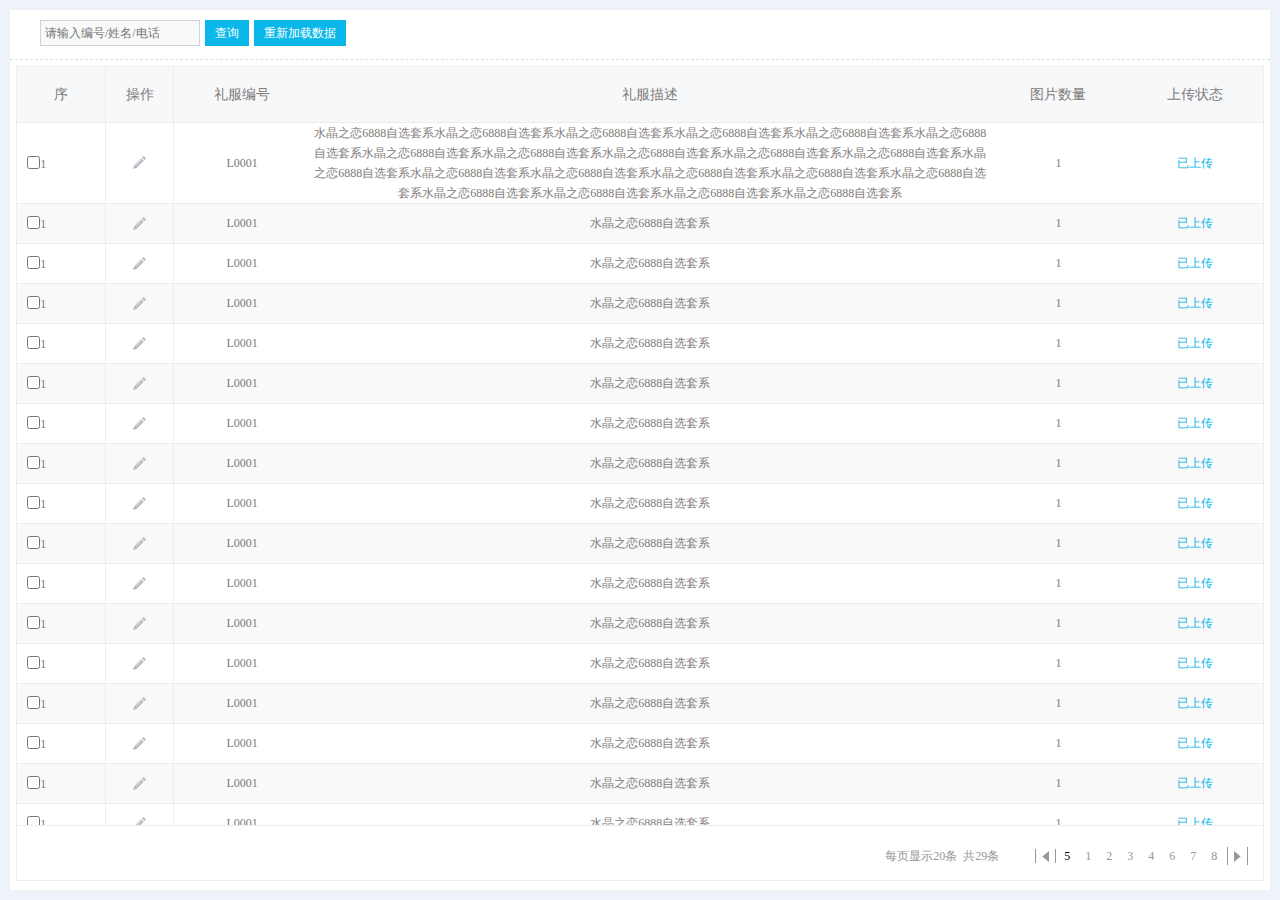
<file: XTSD/LFSD.html>
<!DOCTYPE html>
<html lang="en">
<head>
    <meta charset="UTF-8">
    <title>礼服图片设定</title>
    <link rel="stylesheet" type="text/css" href="../css/reset_s.css">
    <link rel="stylesheet" type="text/css" href="../css/top.css">
    <link rel="stylesheet" type="text/css" href="../css/table.css">
    <link rel="stylesheet" type="text/css" href="../css/reveal.css">
    <link rel="stylesheet" type="text/css" href="../css/tc.css">
    <link rel="stylesheet" type="text/css" href="../css/pagination.css">
    <link rel="stylesheet" type="text/css" href="../css/index.css">
    <script type="text/javascript" src="../js/jquery-1.7.2.js"></script>
    <script type="text/javascript" src="../js/jquery.reveal.js"></script>
    <script type="text/javascript" src="../js/index.js"></script>
    <style>
        .table tbody td:nth-child(6){
            color: #09b7e9;
        }
    </style>

</head>
<body>
<div class="contain">
    <div class="title">
        <div class="top_src">
            <input type="text" class="src_input" placeholder="请输入编号/姓名/电话">
            <a class="src_btn tb_blue">查询</a>
            <a class="src_btn tb_blue">重新加载数据</a>
        </div>
    </div>
    <div class="con">
        <div class="m_table" style="border-bottom:none;">
            <table class="table  table-hover table-striped">
                <thead class="tb_th_bga"><!-- 如果是在tab切换里面时候，th的class="tb_th_bgb";一般状态下用class="tb_th_bga"  -->
                <tr>
                    <td style="width: 65px;">序</td>
                    <td style="width: 50px;">操作</td>
                    <td style="width: 100px;">礼服编号</td>
                    <td style="width: 500px;">礼服描述</td>
                    <td style="width: 100px;">图片数量</td>
                    <td style="width: 100px;">上传状态</td>
                </tr>
                </thead>
                <tbody>
                <tr>
                    <td><label class="tb_xh"><input name="" type="checkbox" value=""><span class="span_ms">1</span></label></td><!--序号check用这格式  -->
                    <td class="tb_bj_btn">
                        <div class="tb_bj"><a href="#" data-reveal-id="edit">编辑</a></div><!--增加编辑按钮格式 -->
                    </td>
                    <td>L0001</td>
                    <td>水晶之恋6888自选套系水晶之恋6888自选套系水晶之恋6888自选套系水晶之恋6888自选套系水晶之恋6888自选套系水晶之恋6888自选套系水晶之恋6888自选套系水晶之恋6888自选套系水晶之恋6888自选套系水晶之恋6888自选套系水晶之恋6888自选套系水晶之恋6888自选套系水晶之恋6888自选套系水晶之恋6888自选套系水晶之恋6888自选套系水晶之恋6888自选套系水晶之恋6888自选套系水晶之恋6888自选套系水晶之恋6888自选套系水晶之恋6888自选套系水晶之恋6888自选套系 </td>
                    <td>1</td>
                    <td>已上传</td>
                </tr>
                <tr>
                    <td><label class="tb_xh"><input name="" type="checkbox" value=""><span class="span_ms">1</span></label></td><!--序号check用这格式  -->
                    <td class="tb_bj_btn">
                        <div class="tb_bj"><a href="#" data-reveal-id="edit">编辑</a></div><!--增加编辑按钮格式 -->
                    </td>
                    <td>L0001</td>
                    <td>水晶之恋6888自选套系 </td>
                    <td>1</td>
                    <td>已上传</td>
                </tr>
                <tr>
                    <td><label class="tb_xh"><input name="" type="checkbox" value=""><span class="span_ms">1</span></label></td><!--序号check用这格式  -->
                    <td class="tb_bj_btn">
                        <div class="tb_bj"><a href="#" data-reveal-id="edit">编辑</a></div><!--增加编辑按钮格式 -->
                    </td>
                    <td>L0001</td>
                    <td>水晶之恋6888自选套系 </td>
                    <td>1</td>
                    <td>已上传</td>
                </tr>
                <tr>
                    <td><label class="tb_xh"><input name="" type="checkbox" value=""><span class="span_ms">1</span></label></td><!--序号check用这格式  -->
                    <td class="tb_bj_btn">
                        <div class="tb_bj"><a href="#" data-reveal-id="edit">编辑</a></div><!--增加编辑按钮格式 -->
                    </td>
                    <td>L0001</td>
                    <td>水晶之恋6888自选套系 </td>
                    <td>1</td>
                    <td>已上传</td>
                </tr>
                <tr>
                    <td><label class="tb_xh"><input name="" type="checkbox" value=""><span class="span_ms">1</span></label></td><!--序号check用这格式  -->
                    <td class="tb_bj_btn">
                        <div class="tb_bj"><a href="#" data-reveal-id="edit">编辑</a></div><!--增加编辑按钮格式 -->
                    </td>
                    <td>L0001</td>
                    <td>水晶之恋6888自选套系 </td>
                    <td>1</td>
                    <td>已上传</td>
                </tr>
                <tr>
                    <td><label class="tb_xh"><input name="" type="checkbox" value=""><span class="span_ms">1</span></label></td><!--序号check用这格式  -->
                    <td class="tb_bj_btn">
                        <div class="tb_bj"><a href="#" data-reveal-id="edit">编辑</a></div><!--增加编辑按钮格式 -->
                    </td>
                    <td>L0001</td>
                    <td>水晶之恋6888自选套系 </td>
                    <td>1</td>
                    <td>已上传</td>
                </tr>
                <tr>
                    <td><label class="tb_xh"><input name="" type="checkbox" value=""><span class="span_ms">1</span></label></td><!--序号check用这格式  -->
                    <td class="tb_bj_btn">
                        <div class="tb_bj"><a href="#" data-reveal-id="edit">编辑</a></div><!--增加编辑按钮格式 -->
                    </td>
                    <td>L0001</td>
                    <td>水晶之恋6888自选套系 </td>
                    <td>1</td>
                    <td>已上传</td>
                </tr>
                <tr>
                    <td><label class="tb_xh"><input name="" type="checkbox" value=""><span class="span_ms">1</span></label></td><!--序号check用这格式  -->
                    <td class="tb_bj_btn">
                        <div class="tb_bj"><a href="#" data-reveal-id="edit">编辑</a></div><!--增加编辑按钮格式 -->
                    </td>
                    <td>L0001</td>
                    <td>水晶之恋6888自选套系 </td>
                    <td>1</td>
                    <td>已上传</td>
                </tr>
                <tr>
                    <td><label class="tb_xh"><input name="" type="checkbox" value=""><span class="span_ms">1</span></label></td><!--序号check用这格式  -->
                    <td class="tb_bj_btn">
                        <div class="tb_bj"><a href="#" data-reveal-id="edit">编辑</a></div><!--增加编辑按钮格式 -->
                    </td>
                    <td>L0001</td>
                    <td>水晶之恋6888自选套系 </td>
                    <td>1</td>
                    <td>已上传</td>
                </tr>
                <tr>
                    <td><label class="tb_xh"><input name="" type="checkbox" value=""><span class="span_ms">1</span></label></td><!--序号check用这格式  -->
                    <td class="tb_bj_btn">
                        <div class="tb_bj"><a href="#" data-reveal-id="edit">编辑</a></div><!--增加编辑按钮格式 -->
                    </td>
                    <td>L0001</td>
                    <td>水晶之恋6888自选套系 </td>
                    <td>1</td>
                    <td>已上传</td>
                </tr>
                <tr>
                    <td><label class="tb_xh"><input name="" type="checkbox" value=""><span class="span_ms">1</span></label></td><!--序号check用这格式  -->
                    <td class="tb_bj_btn">
                        <div class="tb_bj"><a href="#" data-reveal-id="edit">编辑</a></div><!--增加编辑按钮格式 -->
                    </td>
                    <td>L0001</td>
                    <td>水晶之恋6888自选套系 </td>
                    <td>1</td>
                    <td>已上传</td>
                </tr>
                <tr>
                    <td><label class="tb_xh"><input name="" type="checkbox" value=""><span class="span_ms">1</span></label></td><!--序号check用这格式  -->
                    <td class="tb_bj_btn">
                        <div class="tb_bj"><a href="#" data-reveal-id="edit">编辑</a></div><!--增加编辑按钮格式 -->
                    </td>
                    <td>L0001</td>
                    <td>水晶之恋6888自选套系 </td>
                    <td>1</td>
                    <td>已上传</td>
                </tr>
                <tr>
                    <td><label class="tb_xh"><input name="" type="checkbox" value=""><span class="span_ms">1</span></label></td><!--序号check用这格式  -->
                    <td class="tb_bj_btn">
                        <div class="tb_bj"><a href="#" data-reveal-id="edit">编辑</a></div><!--增加编辑按钮格式 -->
                    </td>
                    <td>L0001</td>
                    <td>水晶之恋6888自选套系 </td>
                    <td>1</td>
                    <td>已上传</td>
                </tr>
                <tr>
                    <td><label class="tb_xh"><input name="" type="checkbox" value=""><span class="span_ms">1</span></label></td><!--序号check用这格式  -->
                    <td class="tb_bj_btn">
                        <div class="tb_bj"><a href="#" data-reveal-id="edit">编辑</a></div><!--增加编辑按钮格式 -->
                    </td>
                    <td>L0001</td>
                    <td>水晶之恋6888自选套系 </td>
                    <td>1</td>
                    <td>已上传</td>
                </tr>
                <tr>
                    <td><label class="tb_xh"><input name="" type="checkbox" value=""><span class="span_ms">1</span></label></td><!--序号check用这格式  -->
                    <td class="tb_bj_btn">
                        <div class="tb_bj"><a href="#" data-reveal-id="edit">编辑</a></div><!--增加编辑按钮格式 -->
                    </td>
                    <td>L0001</td>
                    <td>水晶之恋6888自选套系 </td>
                    <td>1</td>
                    <td>已上传</td>
                </tr>
                <tr>
                    <td><label class="tb_xh"><input name="" type="checkbox" value=""><span class="span_ms">1</span></label></td><!--序号check用这格式  -->
                    <td class="tb_bj_btn">
                        <div class="tb_bj"><a href="#" data-reveal-id="edit">编辑</a></div><!--增加编辑按钮格式 -->
                    </td>
                    <td>L0001</td>
                    <td>水晶之恋6888自选套系 </td>
                    <td>1</td>
                    <td>已上传</td>
                </tr>
                <tr>
                    <td><label class="tb_xh"><input name="" type="checkbox" value=""><span class="span_ms">1</span></label></td><!--序号check用这格式  -->
                    <td class="tb_bj_btn">
                        <div class="tb_bj"><a href="#" data-reveal-id="edit">编辑</a></div><!--增加编辑按钮格式 -->
                    </td>
                    <td>L0001</td>
                    <td>水晶之恋6888自选套系 </td>
                    <td>1</td>
                    <td>已上传</td>
                </tr>
                <tr>
                    <td><label class="tb_xh"><input name="" type="checkbox" value=""><span class="span_ms">1</span></label></td><!--序号check用这格式  -->
                    <td class="tb_bj_btn">
                        <div class="tb_bj"><a href="#" data-reveal-id="edit">编辑</a></div><!--增加编辑按钮格式 -->
                    </td>
                    <td>L0001</td>
                    <td>水晶之恋6888自选套系 </td>
                    <td>1</td>
                    <td>已上传</td>
                </tr>
                <tr>
                    <td><label class="tb_xh"><input name="" type="checkbox" value=""><span class="span_ms">1</span></label></td><!--序号check用这格式  -->
                    <td class="tb_bj_btn">
                        <div class="tb_bj"><a href="#" data-reveal-id="edit">编辑</a></div><!--增加编辑按钮格式 -->
                    </td>
                    <td>L0001</td>
                    <td>水晶之恋6888自选套系 </td>
                    <td>1</td>
                    <td>已上传</td>
                </tr>
                <tr>
                    <td><label class="tb_xh"><input name="" type="checkbox" value=""><span class="span_ms">1</span></label></td><!--序号check用这格式  -->
                    <td class="tb_bj_btn">
                        <div class="tb_bj"><a href="#" data-reveal-id="edit">编辑</a></div><!--增加编辑按钮格式 -->
                    </td>
                    <td>L0001</td>
                    <td>水晶之恋6888自选套系 </td>
                    <td>1</td>
                    <td>已上传</td>
                </tr>
                <tr>
                    <td><label class="tb_xh"><input name="" type="checkbox" value=""><span class="span_ms">1</span></label></td><!--序号check用这格式  -->
                    <td class="tb_bj_btn">
                        <div class="tb_bj"><a href="#" data-reveal-id="edit">编辑</a></div><!--增加编辑按钮格式 -->
                    </td>
                    <td>L0001</td>
                    <td>水晶之恋6888自选套系 </td>
                    <td>1</td>
                    <td>已上传</td>
                </tr>
                <tr>
                    <td><label class="tb_xh"><input name="" type="checkbox" value=""><span class="span_ms">1</span></label></td><!--序号check用这格式  -->
                    <td class="tb_bj_btn">
                        <div class="tb_bj"><a href="#" data-reveal-id="edit">编辑</a></div><!--增加编辑按钮格式 -->
                    </td>
                    <td>L0001</td>
                    <td>水晶之恋6888自选套系 </td>
                    <td>1</td>
                    <td>已上传</td>
                </tr>
                <tr>
                    <td><label class="tb_xh"><input name="" type="checkbox" value=""><span class="span_ms">1</span></label></td><!--序号check用这格式  -->
                    <td class="tb_bj_btn">
                        <div class="tb_bj"><a href="#" data-reveal-id="edit">编辑</a></div><!--增加编辑按钮格式 -->
                    </td>
                    <td>L0001</td>
                    <td>水晶之恋6888自选套系 </td>
                    <td>1</td>
                    <td>已上传</td>
                </tr>
                <tr>
                    <td><label class="tb_xh"><input name="" type="checkbox" value=""><span class="span_ms">1</span></label></td><!--序号check用这格式  -->
                    <td class="tb_bj_btn">
                        <div class="tb_bj"><a href="#" data-reveal-id="edit">编辑</a></div><!--增加编辑按钮格式 -->
                    </td>
                    <td>L0001</td>
                    <td>水晶之恋6888自选套系 </td>
                    <td>1</td>
                    <td>已上传</td>
                </tr>
                <tr>
                    <td><label class="tb_xh"><input name="" type="checkbox" value=""><span class="span_ms">1</span></label></td><!--序号check用这格式  -->
                    <td class="tb_bj_btn">
                        <div class="tb_bj"><a href="#" data-reveal-id="edit">编辑</a></div><!--增加编辑按钮格式 -->
                    </td>
                    <td>L0001</td>
                    <td>水晶之恋6888自选套系 </td>
                    <td>1</td>
                    <td>已上传</td>
                </tr>
                <tr>
                    <td><label class="tb_xh"><input name="" type="checkbox" value=""><span class="span_ms">1</span></label></td><!--序号check用这格式  -->
                    <td class="tb_bj_btn">
                        <div class="tb_bj"><a href="#" data-reveal-id="edit">编辑</a></div><!--增加编辑按钮格式 -->
                    </td>
                    <td>L0001</td>
                    <td>水晶之恋6888自选套系 </td>
                    <td>1</td>
                    <td>已上传</td>
                </tr>
                <tr>
                    <td><label class="tb_xh"><input name="" type="checkbox" value=""><span class="span_ms">1</span></label></td><!--序号check用这格式  -->
                    <td class="tb_bj_btn">
                        <div class="tb_bj"><a href="#" data-reveal-id="edit">编辑</a></div><!--增加编辑按钮格式 -->
                    </td>
                    <td>L0001</td>
                    <td>水晶之恋6888自选套系 </td>
                    <td>1</td>
                    <td>已上传</td>
                </tr>
                <tr>
                    <td><label class="tb_xh"><input name="" type="checkbox" value=""><span class="span_ms">1</span></label></td><!--序号check用这格式  -->
                    <td class="tb_bj_btn">
                        <div class="tb_bj"><a href="#" data-reveal-id="edit">编辑</a></div><!--增加编辑按钮格式 -->
                    </td>
                    <td>L0001</td>
                    <td>水晶之恋6888自选套系 </td>
                    <td>1</td>
                    <td>已上传</td>
                </tr>
                </tbody>
            </table>
        </div>
        <div class="tj_foot">
            <div class="tb_bottom"><!--公共底部功能（显示，按钮，分页） -->
                <div class="tb_pag">
                    <span class="tb_pag_xs"> 每页显示20条&nbsp;&nbsp;共<label>29</label>条 </span>
                    <div class="quotes" id="Pagination">
                        <span class="prev">&nbsp;&nbsp;&nbsp;</span>
                        <span class="current">5</span>
                        <a href="#">1</a>
                        <a href="#">2</a>
                        <a href="#">3</a>
                        <a href="#">4</a>
                        <a href="#">6</a>
                        <a href="#">7</a>
                        <a href="#">8</a>
                        <a href="#" class="next">&nbsp;&nbsp;&nbsp;</a>
                    </div>
                </div>
            </div>
        </div>
    </div>
</div>
<!--编辑弹窗-->
<div class="box" id="edit" style="width:510px;">
    <div class="box_tit">
        <div class="box_t_name">编辑</div>
        <div href="#" class="box_close close-reveal-modal"></div>
    </div>
    <div class="box_con" style="height: 400px;">
        <div class="box_row">
            <label class="box_label">
                <span class="tc_span tc_unava" style="margin-top: 10px">礼服编号 :</span>
                <input type="text" class="box_input tc_unava" value="L0001" disabled="disabled">
            </label>
        </div>
        <div class="box_row">
            <label class="box_label">
                <span class="tc_span" style="margin-top: 10px">礼服描述 :</span>
                <textarea></textarea>
            </label>
        </div>
        <div class="box_row">
            <label class="box_label">
                <span class="tc_span" style="margin-top: 10px"><small class="row_small">*</small>包套图片 :</span>
                <div class="oat_r2" style="border: 0px;">
                    <div id="divPic" style="width: 350px; height: auto;">
                        <div class="upload_main single_main">
                            <div class="status_bar">
                                <div id="status_info" class="info">选中0张文件，共0B。</div>
                                <div class="btns">
                                    <input id="fileImage" type="file" size="30">
                                </div>
                            </div>
                            <div id="preview" class="upload_preview">
                                <div class="add_upload">
                                    <a style="height:50px;width:60px;" title="点击添加文件" class="add_imgBox"
                                       href="javascript:void(0)">
                                        <div class="uploadImg" style="width:45px" onclick="fileImage.click()">
                                            <img class="upload_image" src="../img/add_img.png">
                                        </div>
                                    </a>
                                </div>
                            </div>
                        </div>
                        <span style="color: #f00;font-size: 14px">* 注：请上传图片、文档或者压缩文件</span>
                    </div>
                </div>
            </label>
        </div>
    </div>
    <div class="gbox_btm">
        <button href="#" class="gbox_btn_clear close-reveal-modal">取消</button>
        <button class="gbox_btn_save  tb_orange close-reveal-modal">保存</button>
    </div>
</div>
<!--table选中状态 -->
<script type="text/javascript">
    $(document).ready(function(){
        $('table tbody tr:odd').addClass('mtr_bg');
        $(".table tbody tr").click(function(){
            $('table tbody tr').removeClass('mtr_bg_act');
            $('table tbody tr:odd').addClass('mtr_bg');
            $(this).removeClass('mtr_bg');
            $(this).addClass('mtr_bg_act');
        });
        $(".tb_bj_btn").hover(function(){
            $(this).children('div').toggle();
        });

    });
</script>
</body>
</html>
</file>
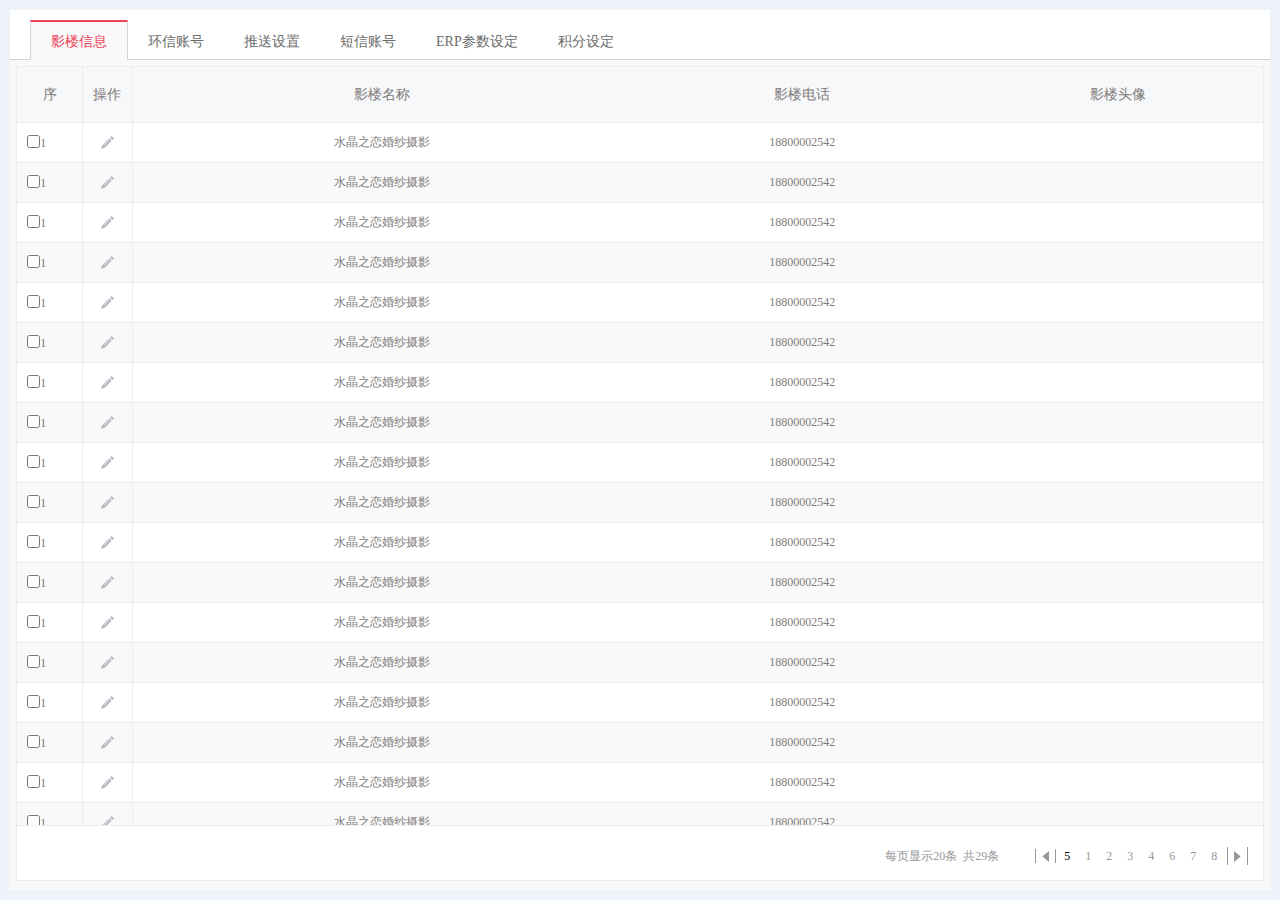
<file: XTSD/XTSD.html>
<!DOCTYPE html>
<html lang="en">
<head>
    <meta charset="UTF-8">
    <title>影楼店面设定</title>
    <link rel="stylesheet" type="text/css" href="../css/reset_s.css">
    <link rel="stylesheet" type="text/css" href="../css/top.css">
    <link rel="stylesheet" type="text/css" href="../css/table.css">
    <link rel="stylesheet" type="text/css" href="../css/reveal.css">
    <link rel="stylesheet" type="text/css" href="../css/tc.css">
    <link rel="stylesheet" type="text/css" href="../css/pagination.css">
    <link rel="stylesheet" type="text/css" href="../css/index.css">
    <script type="text/javascript" src="../js/jquery-1.7.2.js"></script>
    <script type="text/javascript" src="../js/jquery.reveal.js"></script>
    <script type="text/javascript" src="../js/index.js"></script>
</head>
<body>
<div class="contain" style="background:#F9F9F9;">
    <div class="title_link">
        <ul class="link_ul">
            <li class="check_li">影楼信息</li>
            <li>环信账号</li>
            <li>推送设置</li>
            <li>短信账号</li>
            <li>ERP参数设定</li>
            <li>积分设定</li>
        </ul>
    </div>
    <div class="con con1">
        <!--影楼信息-->
        <div class="section" style="display: block">
            <div class="m_table" style="border-bottom:none;">
                <table class="table  table-hover table-striped">
                    <thead class="tb_th_bga"><!-- 如果是在tab切换里面时候，th的class="tb_th_bgb";一般状态下用class="tb_th_bga"  -->
                    <tr>
                        <td style="width: 65px;">序</td>
                        <td style="width: 50px;">操作</td>
                        <td>影楼名称</td>
                        <td>影楼电话</td>
                        <td>影楼头像</td>
                    </tr>
                    </thead>
                    <tbody>
                    <tr>
                        <td><label class="tb_xh"><input name="" type="checkbox" value=""><span class="span_ms">1</span></label></td><!--序号check用这格式  -->
                        <td class="tb_bj_btn">
                            <div class="tb_bj"><a href="#" data-reveal-id="edit">编辑</a></div><!--增加编辑按钮格式 -->
                        </td>
                        <td>水晶之恋婚纱摄影</td>
                        <td>18800002542 </td>
                        <td></td>
                    </tr>
                    <tr>
                        <td><label class="tb_xh"><input name="" type="checkbox" value=""><span class="span_ms">1</span></label></td><!--序号check用这格式  -->
                        <td class="tb_bj_btn">
                            <div class="tb_bj"><a href="#" data-reveal-id="edit">编辑</a></div><!--增加编辑按钮格式 -->
                        </td>
                        <td>水晶之恋婚纱摄影</td>
                        <td>18800002542 </td>
                        <td></td>
                    </tr>
                    <tr>
                        <td><label class="tb_xh"><input name="" type="checkbox" value=""><span class="span_ms">1</span></label></td><!--序号check用这格式  -->
                        <td class="tb_bj_btn">
                            <div class="tb_bj"><a href="#" data-reveal-id="edit">编辑</a></div><!--增加编辑按钮格式 -->
                        </td>
                        <td>水晶之恋婚纱摄影</td>
                        <td>18800002542 </td>
                        <td></td>
                    </tr>
                    <tr>
                        <td><label class="tb_xh"><input name="" type="checkbox" value=""><span class="span_ms">1</span></label></td><!--序号check用这格式  -->
                        <td class="tb_bj_btn">
                            <div class="tb_bj"><a href="#" data-reveal-id="edit">编辑</a></div><!--增加编辑按钮格式 -->
                        </td>
                        <td>水晶之恋婚纱摄影</td>
                        <td>18800002542 </td>
                        <td></td>
                    </tr>
                    <tr>
                        <td><label class="tb_xh"><input name="" type="checkbox" value=""><span class="span_ms">1</span></label></td><!--序号check用这格式  -->
                        <td class="tb_bj_btn">
                            <div class="tb_bj"><a href="#" data-reveal-id="edit">编辑</a></div><!--增加编辑按钮格式 -->
                        </td>
                        <td>水晶之恋婚纱摄影</td>
                        <td>18800002542 </td>
                        <td></td>
                    </tr>
                    <tr>
                        <td><label class="tb_xh"><input name="" type="checkbox" value=""><span class="span_ms">1</span></label></td><!--序号check用这格式  -->
                        <td class="tb_bj_btn">
                            <div class="tb_bj"><a href="#" data-reveal-id="edit">编辑</a></div><!--增加编辑按钮格式 -->
                        </td>
                        <td>水晶之恋婚纱摄影</td>
                        <td>18800002542 </td>
                        <td></td>
                    </tr>
                    <tr>
                        <td><label class="tb_xh"><input name="" type="checkbox" value=""><span class="span_ms">1</span></label></td><!--序号check用这格式  -->
                        <td class="tb_bj_btn">
                            <div class="tb_bj"><a href="#" data-reveal-id="edit">编辑</a></div><!--增加编辑按钮格式 -->
                        </td>
                        <td>水晶之恋婚纱摄影</td>
                        <td>18800002542 </td>
                        <td></td>
                    </tr>
                    <tr>
                        <td><label class="tb_xh"><input name="" type="checkbox" value=""><span class="span_ms">1</span></label></td><!--序号check用这格式  -->
                        <td class="tb_bj_btn">
                            <div class="tb_bj"><a href="#" data-reveal-id="edit">编辑</a></div><!--增加编辑按钮格式 -->
                        </td>
                        <td>水晶之恋婚纱摄影</td>
                        <td>18800002542 </td>
                        <td></td>
                    </tr>
                    <tr>
                        <td><label class="tb_xh"><input name="" type="checkbox" value=""><span class="span_ms">1</span></label></td><!--序号check用这格式  -->
                        <td class="tb_bj_btn">
                            <div class="tb_bj"><a href="#" data-reveal-id="edit">编辑</a></div><!--增加编辑按钮格式 -->
                        </td>
                        <td>水晶之恋婚纱摄影</td>
                        <td>18800002542 </td>
                        <td></td>
                    </tr>
                    <tr>
                        <td><label class="tb_xh"><input name="" type="checkbox" value=""><span class="span_ms">1</span></label></td><!--序号check用这格式  -->
                        <td class="tb_bj_btn">
                            <div class="tb_bj"><a href="#" data-reveal-id="edit">编辑</a></div><!--增加编辑按钮格式 -->
                        </td>
                        <td>水晶之恋婚纱摄影</td>
                        <td>18800002542 </td>
                        <td></td>
                    </tr>
                    <tr>
                        <td><label class="tb_xh"><input name="" type="checkbox" value=""><span class="span_ms">1</span></label></td><!--序号check用这格式  -->
                        <td class="tb_bj_btn">
                            <div class="tb_bj"><a href="#" data-reveal-id="edit">编辑</a></div><!--增加编辑按钮格式 -->
                        </td>
                        <td>水晶之恋婚纱摄影</td>
                        <td>18800002542 </td>
                        <td></td>
                    </tr>
                    <tr>
                        <td><label class="tb_xh"><input name="" type="checkbox" value=""><span class="span_ms">1</span></label></td><!--序号check用这格式  -->
                        <td class="tb_bj_btn">
                            <div class="tb_bj"><a href="#" data-reveal-id="edit">编辑</a></div><!--增加编辑按钮格式 -->
                        </td>
                        <td>水晶之恋婚纱摄影</td>
                        <td>18800002542 </td>
                        <td></td>
                    </tr>
                    <tr>
                        <td><label class="tb_xh"><input name="" type="checkbox" value=""><span class="span_ms">1</span></label></td><!--序号check用这格式  -->
                        <td class="tb_bj_btn">
                            <div class="tb_bj"><a href="#" data-reveal-id="edit">编辑</a></div><!--增加编辑按钮格式 -->
                        </td>
                        <td>水晶之恋婚纱摄影</td>
                        <td>18800002542 </td>
                        <td></td>
                    </tr>
                    <tr>
                        <td><label class="tb_xh"><input name="" type="checkbox" value=""><span class="span_ms">1</span></label></td><!--序号check用这格式  -->
                        <td class="tb_bj_btn">
                            <div class="tb_bj"><a href="#" data-reveal-id="edit">编辑</a></div><!--增加编辑按钮格式 -->
                        </td>
                        <td>水晶之恋婚纱摄影</td>
                        <td>18800002542 </td>
                        <td></td>
                    </tr>
                    <tr>
                        <td><label class="tb_xh"><input name="" type="checkbox" value=""><span class="span_ms">1</span></label></td><!--序号check用这格式  -->
                        <td class="tb_bj_btn">
                            <div class="tb_bj"><a href="#" data-reveal-id="edit">编辑</a></div><!--增加编辑按钮格式 -->
                        </td>
                        <td>水晶之恋婚纱摄影</td>
                        <td>18800002542 </td>
                        <td></td>
                    </tr>
                    <tr>
                        <td><label class="tb_xh"><input name="" type="checkbox" value=""><span class="span_ms">1</span></label></td><!--序号check用这格式  -->
                        <td class="tb_bj_btn">
                            <div class="tb_bj"><a href="#" data-reveal-id="edit">编辑</a></div><!--增加编辑按钮格式 -->
                        </td>
                        <td>水晶之恋婚纱摄影</td>
                        <td>18800002542 </td>
                        <td></td>
                    </tr>
                    <tr>
                        <td><label class="tb_xh"><input name="" type="checkbox" value=""><span class="span_ms">1</span></label></td><!--序号check用这格式  -->
                        <td class="tb_bj_btn">
                            <div class="tb_bj"><a href="#" data-reveal-id="edit">编辑</a></div><!--增加编辑按钮格式 -->
                        </td>
                        <td>水晶之恋婚纱摄影</td>
                        <td>18800002542 </td>
                        <td></td>
                    </tr>
                    <tr>
                        <td><label class="tb_xh"><input name="" type="checkbox" value=""><span class="span_ms">1</span></label></td><!--序号check用这格式  -->
                        <td class="tb_bj_btn">
                            <div class="tb_bj"><a href="#" data-reveal-id="edit">编辑</a></div><!--增加编辑按钮格式 -->
                        </td>
                        <td>水晶之恋婚纱摄影</td>
                        <td>18800002542 </td>
                        <td></td>
                    </tr>
                    <tr>
                        <td><label class="tb_xh"><input name="" type="checkbox" value=""><span class="span_ms">1</span></label></td><!--序号check用这格式  -->
                        <td class="tb_bj_btn">
                            <div class="tb_bj"><a href="#" data-reveal-id="edit">编辑</a></div><!--增加编辑按钮格式 -->
                        </td>
                        <td>水晶之恋婚纱摄影</td>
                        <td>18800002542 </td>
                        <td></td>
                    </tr>
                    <tr>
                        <td><label class="tb_xh"><input name="" type="checkbox" value=""><span class="span_ms">1</span></label></td><!--序号check用这格式  -->
                        <td class="tb_bj_btn">
                            <div class="tb_bj"><a href="#" data-reveal-id="edit">编辑</a></div><!--增加编辑按钮格式 -->
                        </td>
                        <td>水晶之恋婚纱摄影</td>
                        <td>18800002542 </td>
                        <td></td>
                    </tr>
                    <tr>
                        <td><label class="tb_xh"><input name="" type="checkbox" value=""><span class="span_ms">1</span></label></td><!--序号check用这格式  -->
                        <td class="tb_bj_btn">
                            <div class="tb_bj"><a href="#" data-reveal-id="edit">编辑</a></div><!--增加编辑按钮格式 -->
                        </td>
                        <td>水晶之恋婚纱摄影</td>
                        <td>18800002542 </td>
                        <td></td>
                    </tr>
                    <tr>
                        <td><label class="tb_xh"><input name="" type="checkbox" value=""><span class="span_ms">1</span></label></td><!--序号check用这格式  -->
                        <td class="tb_bj_btn">
                            <div class="tb_bj"><a href="#" data-reveal-id="edit">编辑</a></div><!--增加编辑按钮格式 -->
                        </td>
                        <td>水晶之恋婚纱摄影</td>
                        <td>18800002542 </td>
                        <td></td>
                    </tr>
                    <tr>
                        <td><label class="tb_xh"><input name="" type="checkbox" value=""><span class="span_ms">1</span></label></td><!--序号check用这格式  -->
                        <td class="tb_bj_btn">
                            <div class="tb_bj"><a href="#" data-reveal-id="edit">编辑</a></div><!--增加编辑按钮格式 -->
                        </td>
                        <td>水晶之恋婚纱摄影</td>
                        <td>18800002542 </td>
                        <td></td>
                    </tr>
                    <tr>
                        <td><label class="tb_xh"><input name="" type="checkbox" value=""><span class="span_ms">1</span></label></td><!--序号check用这格式  -->
                        <td class="tb_bj_btn">
                            <div class="tb_bj"><a href="#" data-reveal-id="edit">编辑</a></div><!--增加编辑按钮格式 -->
                        </td>
                        <td>水晶之恋婚纱摄影</td>
                        <td>18800002542 </td>
                        <td></td>
                    </tr>
                    </tbody>
                </table>
            </div>
            <div class="tj_foot">
                <div class="tb_bottom"><!--公共底部功能（显示，按钮，分页） -->
                    <div class="tb_pag">
                        <span class="tb_pag_xs"> 每页显示20条&nbsp;&nbsp;共<label>29</label>条 </span>
                        <div class="quotes" id="Pagination">
                            <span class="prev">&nbsp;&nbsp;&nbsp;</span>
                            <span class="current">5</span>
                            <a href="#">1</a>
                            <a href="#">2</a>
                            <a href="#">3</a>
                            <a href="#">4</a>
                            <a href="#">6</a>
                            <a href="#">7</a>
                            <a href="#">8</a>
                            <a href="#" class="next">&nbsp;&nbsp;&nbsp;</a>
                        </div>
                    </div>
                </div>
            </div>
        </div>
        <!--环信账号-->
        <div class="section hxzh">
            <div class="sec_contain">
                <div class="sec_block">
                    <div class="row">
                        <div class="row_l"><span>开启环信注册:</span></div>
                        <div class="row_r"><div class="onoff"><span class="on onoff_check">ON</span><span class="off">OFF</span></div></div>
                    </div>
                    <div class="row">
                        <div class="row_l"><span><small class="row_small">*</small>appkey:</span></div>
                        <div class="row_r"><input type="text" class="row_input"></div>
                    </div>
                    <div class="row">
                        <div class="row_l"><span><small class="row_small">*</small>client_id:</span></div>
                        <div class="row_r"><input type="text" class="row_input"></div>
                    </div>
                    <div class="row">
                        <div class="row_l"><span><small class="row_small">*</small>client_secret:</span></div>
                        <div class="row_r"><input type="text" class="row_input"></div>
                    </div>
                </div>
                <div class="submit">提交</div>
            </div>
        </div>
        <!--推送设置-->
        <div class="section tssz">
            <div class="sec_contain">
                <div class="sec_block">
                    <div class="sec_tit"><span>客户端</span></div>
                    <div class="row">
                        <div class="row_l"><span>开启环信注册:</span></div>
                        <div class="row_r"><div class="onoff ts_onoff01"><span class="on onoff_check">ON</span><span class="off">OFF</span></div></div>
                    </div>
                    <div class="row">
                        <div class="row_l"><span><small class="row_small">*</small>appid:</span></div>
                        <div class="row_r"><input type="text" class="row_input"></div>
                    </div>
                    <div class="row">
                        <div class="row_l"><span><small class="row_small">*</small>appkey:</span></div>
                        <div class="row_r"><input type="text" class="row_input"></div>
                    </div>
                    <div class="row">
                        <div class="row_l"><span><small class="row_small">*</small>master-secret:</span></div>
                        <div class="row_r"><input type="text" class="row_input"></div>
                    </div>
                    <div class="row">
                        <div class="row_l"><span><small class="row_small">*</small>logo:</span></div>
                        <div class="row_r"><input type="text" class="row_input"></div>
                    </div>
                    <div class="sec_tit"><span>员工端</span></div>
                    <div class="row">
                        <div class="row_l"><span>开启环信注册:</span></div>
                        <div class="row_r"><div class="onoff ts_onoff02"><span class="on onoff_check">ON</span><span class="off">OFF</span></div></div>
                    </div>
                    <div class="row">
                        <div class="row_l"><span><small class="row_small">*</small>appid:</span></div>
                        <div class="row_r"><input type="text" class="row_input"></div>
                    </div>
                    <div class="row">
                        <div class="row_l"><span><small class="row_small">*</small>appkey:</span></div>
                        <div class="row_r"><input type="text" class="row_input"></div>
                    </div>
                    <div class="row">
                        <div class="row_l"><span><small class="row_small">*</small>master-secret:</span></div>
                        <div class="row_r"><input type="text" class="row_input"></div>
                    </div>
                    <div class="row">
                        <div class="row_l"><span><small class="row_small">*</small>logo:</span></div>
                        <div class="row_r"><input type="text" class="row_input"></div>
                    </div>
                </div>
                <div class="submit">提交</div>
            </div>
        </div>
        <!--短信账号-->
        <div class="section dxzh">
            <div class="sec_contain">
                <div class="sec_block">
                    <div class="row">
                        <div class="row_l"><span>开启环信注册:</span></div>
                        <div class="row_r"><div class="onoff"><span class="on onoff_check">ON</span><span class="off">OFF</span></div></div>
                    </div>
                    <div class="row">
                        <div class="row_l"><span><small class="row_small">*</small>短信发送时间间隔:</span></div>
                        <div class="row_r"><input type="text" class="row_input"></div>
                    </div>
                    <div class="row">
                        <div class="row_l"><span><small class="row_small">*</small>ac:</span></div>
                        <div class="row_r"><input type="text" class="row_input"></div>
                    </div>
                    <div class="row">
                        <div class="row_l"><span><small class="row_small">*</small>authkey:</span></div>
                        <div class="row_r"><input type="text" class="row_input"></div>
                    </div>
                    <div class="row">
                        <div class="row_l"><span><small class="row_small">*</small>cgid:</span></div>
                        <div class="row_r"><input type="text" class="row_input"></div>
                    </div>
                    <div class="row">
                        <div class="row_l"><span><small class="row_small">*</small>csid:</span></div>
                        <div class="row_r"><input type="text" class="row_input"></div>
                    </div>
                </div>
                <div class="submit">提交</div>
            </div>
        </div>
        <!--ERP参数设定-->
        <div class="section">
            <div class="sec_contain">
                <div class="sec_block">
                    <div class="row">
                        <div class="row_l"><span><small class="row_small">*</small>ERP系统地址:</span></div>
                        <div class="row_r"><input type="text" class="row_input"></div>
                    </div>
                    <div class="row">
                        <div class="row_l"><span><small class="row_small">*</small>苹果下载链接:</span></div>
                        <div class="row_r"><input type="text" class="row_input"></div>
                    </div>
                    <div class="row">
                        <div class="row_l"><span><small class="row_small">*</small>安卓下载链接:</span></div>
                        <div class="row_r"><input type="text" class="row_input"></div>
                    </div>
                    <div class="row">
                        <div class="row_l"><span><small class="row_small">*</small>每页显示数据量:</span></div>
                        <div class="row_r"><input type="text" class="row_input"></div>
                    </div>
                </div>
                <div class="submit">提交</div>
            </div>
        </div>
        <!--积分设定-->
        <div class="section">
            <div class="sec_contain">
                <div class="sec_block">
                    <div class="row">
                        <div class="row_l left_blue"><span><small class="row_small">*</small>签到积分数量:</span></div>
                        <div class="row_r"><input type="text" class="row_input"></div>
                    </div>
                    <div class="row">
                        <div class="row_l left_blue"><span><small class="row_small">*</small>推广积分数量:</span></div>
                        <div class="row_r"><input type="text" class="row_input"></div>
                    </div>
                    <div class="row">
                        <div class="row_l left_blue"><span><small class="row_small">*</small>分享积分数量:</span></div>
                        <div class="row_r"><input type="text" class="row_input"></div>
                    </div>
                    <div class="row">
                        <div class="row_l left_blue"><span><small class="row_small">*</small>积分汇率:</span></div>
                        <div class="row_r"><input type="text" class="row_input"></div>
                    </div>
                </div>
                <div class="submit">提交</div>
            </div>
        </div>
    </div>
</div>
<!--table选中状态 -->
<script type="text/javascript">
    $(document).ready(function(){
        $('table tbody tr:odd').addClass('mtr_bg');
        $(".table tbody tr").click(function(){
            $('table tbody tr').removeClass('mtr_bg_act');
            $('table tbody tr:odd').addClass('mtr_bg');
            $(this).removeClass('mtr_bg');
            $(this).addClass('mtr_bg_act');
        });
        $(".tb_bj_btn").hover(function(){
            $(this).children('div').toggle();
        });
    });
    $(function(){
        //    选项卡点击事件
        $(".link_ul li").each(function(i){
           $(this).data("index",i);
        });
        $(".link_ul li").click(function(){
            $(".link_ul li").removeClass("check_li");
            $(this).addClass("check_li");
            var i=$(this).data("index");
            $(".section").hide();
            $($(".section")[i]).show();
        });
        //    环信账号环信开关
        $(".hxzh .onoff>span").click(function(){
            $(".hxzh .onoff>span").removeClass("onoff_check");
            $(this).addClass("onoff_check");
        });
        //    推送设置环信开关
        $(".ts_onoff01>span").click(function(){
            $(".ts_onoff01>span").removeClass("onoff_check");
            $(this).addClass("onoff_check");
        });
        $(".ts_onoff02>span").click(function(){
            $(".ts_onoff02>span").removeClass("onoff_check");
            $(this).addClass("onoff_check");
        });
        //    环信账号环信开关
        $(".dxzh .onoff>span").click(function(){
            $(".dxzh .onoff>span").removeClass("onoff_check");
            $(this).addClass("onoff_check");
        });
    })
</script>
<!--编辑弹窗-->
<div class="box" id="edit" style="width:510px;">
    <div class="box_tit">
        <div class="box_t_name">编辑</div>
        <div href="#" class="box_close close-reveal-modal"></div>
    </div>
    <div class="box_con" style="height: 380px;">
        <div class="box_row">
            <label class="box_label">
                <span class="tc_span" style="margin-top: 10px">影楼名称 :</span>
                <input type="text" class="box_input" value="18寸水晶相册-12p">
            </label>
        </div>
        <div class="box_row">
            <label class="box_label">
                <span class="tc_span" style="margin-top: 10px">影楼电话 :</span>
                <input type="text" class="box_input" value="011-622123">
            </label>
        </div>
        <div class="box_row">
            <label class="box_label">
                <span class="tc_span" style="margin-top: 10px"><small class="row_small">*</small>礼服图片 :</span>
                <div class="oat_r2" style="border: 0px;">
                    <div id="divPic" style="width: 350px; height: auto;">
                        <div class="add_img">
                            <a title="点击添加文件" class="add_imgBox" href="javascript:void(0)">
                                <div class="uploadImg" style="width:120px" onclick="fileImage.click()">
                                    <img class="upload_image" src="../img/onload_img.png">
                                    <input id="fileImage" type="file" size="30">
                                </div>
                            </a>
                        </div>
                    </div>
                </div>
            </label>
        </div>
        <div class="box_row">
            <label class="box_label">
                <span class="tc_span" style="margin-top: 10px"></span>
                <input type="text" class="box_input">
                <span class="choose">选择</span>
            </label>
        </div>
    </div>
    <div class="gbox_btm">
        <button href="#" class="gbox_btn_clear close-reveal-modal">取消</button>
        <button class="gbox_btn_save  tb_orange close-reveal-modal">保存</button>
    </div>
</div>
</body>
</html>
</file>
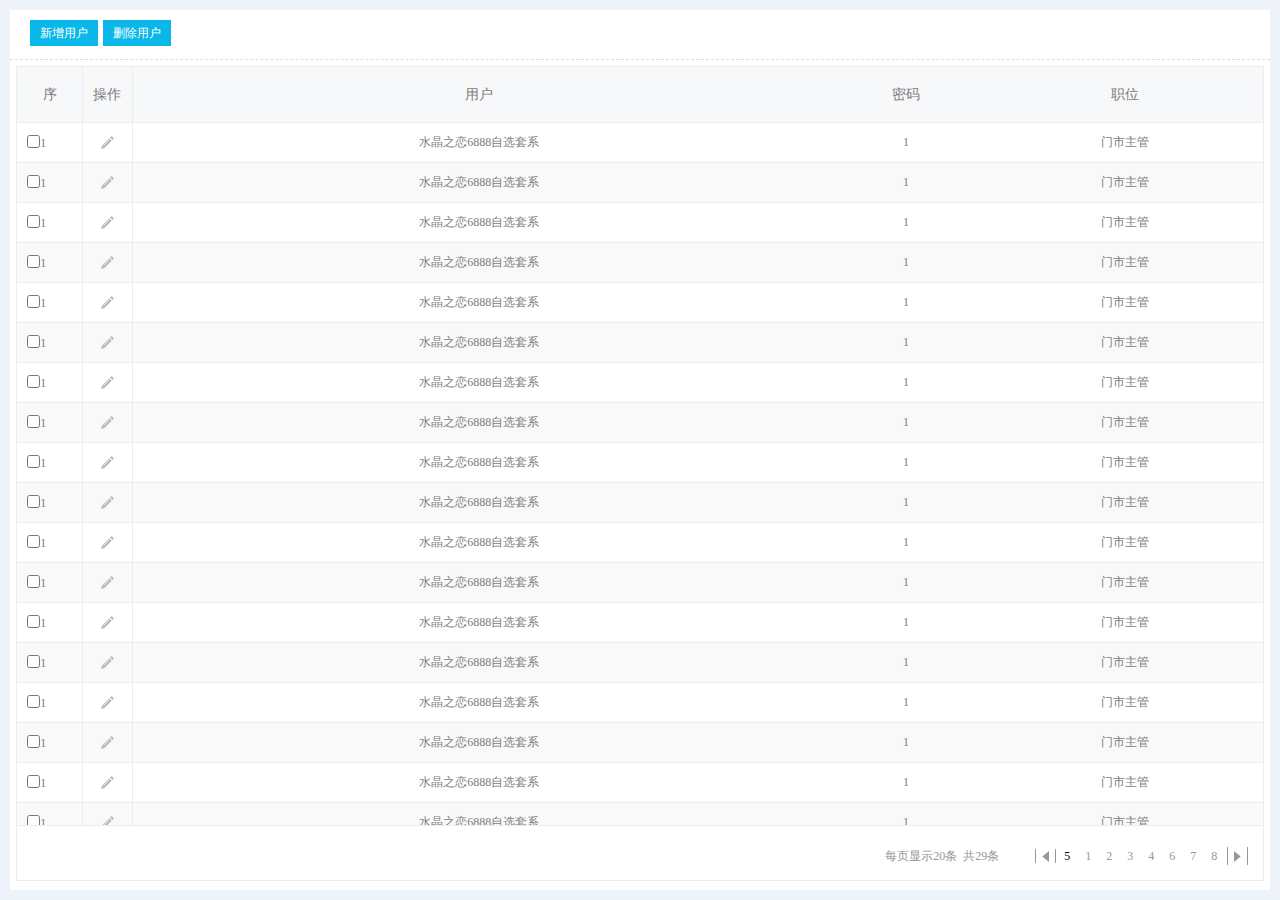
<file: XTSD/YHSD.html>
<!DOCTYPE html>
<html lang="en">
<head>
    <meta charset="UTF-8">
    <title>用户设定</title>
    <link rel="stylesheet" type="text/css" href="../css/reset_s.css">
    <link rel="stylesheet" type="text/css" href="../css/top.css">
    <link rel="stylesheet" type="text/css" href="../css/table.css">
    <link rel="stylesheet" type="text/css" href="../css/reveal.css">
    <link rel="stylesheet" type="text/css" href="../css/tc.css">
    <link rel="stylesheet" type="text/css" href="../css/pagination.css">
    <link rel="stylesheet" type="text/css" href="../css/index.css">
    <script type="text/javascript" src="../js/jquery-1.7.2.js"></script>
    <script type="text/javascript" src="../js/jquery.reveal.js"></script>
    <script type="text/javascript" src="../js/index.js"></script>
</head>
<body>
<div class="contain">
    <div class="title">
        <div class="top_src">
            <a class="src_btn tb_blue" data-reveal-id="edit">新增用户</a>
            <a class="src_btn tb_blue">删除用户</a>
        </div>
    </div>
    <div class="con">
        <div class="m_table" style="border-bottom:none;">
            <table class="table  table-hover table-striped">
                <thead class="tb_th_bga"><!-- 如果是在tab切换里面时候，th的class="tb_th_bgb";一般状态下用class="tb_th_bga"  -->
                <tr>
                    <td style="width: 65px;">序</td>
                    <td style="width: 50px;">操作</td>
                    <td>用户</td>
                    <td>密码</td>
                    <td>职位</td>
                </tr>
                </thead>
                <tbody>
                <tr>
                    <td><label class="tb_xh"><input name="" type="checkbox" value=""><span class="span_ms">1</span></label></td><!--序号check用这格式  -->
                    <td class="tb_bj_btn">
                        <div class="tb_bj"><a href="#" data-reveal-id="edit">编辑</a></div><!--增加编辑按钮格式 -->
                    </td>
                    <td>水晶之恋6888自选套系 </td>
                    <td>1</td>
                    <td>门市主管</td>
                </tr>
                <tr>
                    <td><label class="tb_xh"><input name="" type="checkbox" value=""><span class="span_ms">1</span></label></td><!--序号check用这格式  -->
                    <td class="tb_bj_btn">
                        <div class="tb_bj"><a href="#" data-reveal-id="edit">编辑</a></div><!--增加编辑按钮格式 -->
                    </td>
                    <td>水晶之恋6888自选套系 </td>
                    <td>1</td>
                    <td>门市主管</td>
                </tr>
                <tr>
                    <td><label class="tb_xh"><input name="" type="checkbox" value=""><span class="span_ms">1</span></label></td><!--序号check用这格式  -->
                    <td class="tb_bj_btn">
                        <div class="tb_bj"><a href="#" data-reveal-id="edit">编辑</a></div><!--增加编辑按钮格式 -->
                    </td>
                    <td>水晶之恋6888自选套系 </td>
                    <td>1</td>
                    <td>门市主管</td>
                </tr>
                <tr>
                    <td><label class="tb_xh"><input name="" type="checkbox" value=""><span class="span_ms">1</span></label></td><!--序号check用这格式  -->
                    <td class="tb_bj_btn">
                        <div class="tb_bj"><a href="#" data-reveal-id="edit">编辑</a></div><!--增加编辑按钮格式 -->
                    </td>
                    <td>水晶之恋6888自选套系 </td>
                    <td>1</td>
                    <td>门市主管</td>
                </tr>
                <tr>
                    <td><label class="tb_xh"><input name="" type="checkbox" value=""><span class="span_ms">1</span></label></td><!--序号check用这格式  -->
                    <td class="tb_bj_btn">
                        <div class="tb_bj"><a href="#" data-reveal-id="edit">编辑</a></div><!--增加编辑按钮格式 -->
                    </td>
                    <td>水晶之恋6888自选套系 </td>
                    <td>1</td>
                    <td>门市主管</td>
                </tr>
                <tr>
                    <td><label class="tb_xh"><input name="" type="checkbox" value=""><span class="span_ms">1</span></label></td><!--序号check用这格式  -->
                    <td class="tb_bj_btn">
                        <div class="tb_bj"><a href="#" data-reveal-id="edit">编辑</a></div><!--增加编辑按钮格式 -->
                    </td>
                    <td>水晶之恋6888自选套系 </td>
                    <td>1</td>
                    <td>门市主管</td>
                </tr>
                <tr>
                    <td><label class="tb_xh"><input name="" type="checkbox" value=""><span class="span_ms">1</span></label></td><!--序号check用这格式  -->
                    <td class="tb_bj_btn">
                        <div class="tb_bj"><a href="#" data-reveal-id="edit">编辑</a></div><!--增加编辑按钮格式 -->
                    </td>
                    <td>水晶之恋6888自选套系 </td>
                    <td>1</td>
                    <td>门市主管</td>
                </tr>
                <tr>
                    <td><label class="tb_xh"><input name="" type="checkbox" value=""><span class="span_ms">1</span></label></td><!--序号check用这格式  -->
                    <td class="tb_bj_btn">
                        <div class="tb_bj"><a href="#" data-reveal-id="edit">编辑</a></div><!--增加编辑按钮格式 -->
                    </td>
                    <td>水晶之恋6888自选套系 </td>
                    <td>1</td>
                    <td>门市主管</td>
                </tr>
                <tr>
                    <td><label class="tb_xh"><input name="" type="checkbox" value=""><span class="span_ms">1</span></label></td><!--序号check用这格式  -->
                    <td class="tb_bj_btn">
                        <div class="tb_bj"><a href="#" data-reveal-id="edit">编辑</a></div><!--增加编辑按钮格式 -->
                    </td>
                    <td>水晶之恋6888自选套系 </td>
                    <td>1</td>
                    <td>门市主管</td>
                </tr>
                <tr>
                    <td><label class="tb_xh"><input name="" type="checkbox" value=""><span class="span_ms">1</span></label></td><!--序号check用这格式  -->
                    <td class="tb_bj_btn">
                        <div class="tb_bj"><a href="#" data-reveal-id="edit">编辑</a></div><!--增加编辑按钮格式 -->
                    </td>
                    <td>水晶之恋6888自选套系 </td>
                    <td>1</td>
                    <td>门市主管</td>
                </tr>
                <tr>
                    <td><label class="tb_xh"><input name="" type="checkbox" value=""><span class="span_ms">1</span></label></td><!--序号check用这格式  -->
                    <td class="tb_bj_btn">
                        <div class="tb_bj"><a href="#" data-reveal-id="edit">编辑</a></div><!--增加编辑按钮格式 -->
                    </td>
                    <td>水晶之恋6888自选套系 </td>
                    <td>1</td>
                    <td>门市主管</td>
                </tr>
                <tr>
                    <td><label class="tb_xh"><input name="" type="checkbox" value=""><span class="span_ms">1</span></label></td><!--序号check用这格式  -->
                    <td class="tb_bj_btn">
                        <div class="tb_bj"><a href="#" data-reveal-id="edit">编辑</a></div><!--增加编辑按钮格式 -->
                    </td>
                    <td>水晶之恋6888自选套系 </td>
                    <td>1</td>
                    <td>门市主管</td>
                </tr>
                <tr>
                    <td><label class="tb_xh"><input name="" type="checkbox" value=""><span class="span_ms">1</span></label></td><!--序号check用这格式  -->
                    <td class="tb_bj_btn">
                        <div class="tb_bj"><a href="#" data-reveal-id="edit">编辑</a></div><!--增加编辑按钮格式 -->
                    </td>
                    <td>水晶之恋6888自选套系 </td>
                    <td>1</td>
                    <td>门市主管</td>
                </tr>
                <tr>
                    <td><label class="tb_xh"><input name="" type="checkbox" value=""><span class="span_ms">1</span></label></td><!--序号check用这格式  -->
                    <td class="tb_bj_btn">
                        <div class="tb_bj"><a href="#" data-reveal-id="edit">编辑</a></div><!--增加编辑按钮格式 -->
                    </td>
                    <td>水晶之恋6888自选套系 </td>
                    <td>1</td>
                    <td>门市主管</td>
                </tr>
                <tr>
                    <td><label class="tb_xh"><input name="" type="checkbox" value=""><span class="span_ms">1</span></label></td><!--序号check用这格式  -->
                    <td class="tb_bj_btn">
                        <div class="tb_bj"><a href="#" data-reveal-id="edit">编辑</a></div><!--增加编辑按钮格式 -->
                    </td>
                    <td>水晶之恋6888自选套系 </td>
                    <td>1</td>
                    <td>门市主管</td>
                </tr>
                <tr>
                    <td><label class="tb_xh"><input name="" type="checkbox" value=""><span class="span_ms">1</span></label></td><!--序号check用这格式  -->
                    <td class="tb_bj_btn">
                        <div class="tb_bj"><a href="#" data-reveal-id="edit">编辑</a></div><!--增加编辑按钮格式 -->
                    </td>
                    <td>水晶之恋6888自选套系 </td>
                    <td>1</td>
                    <td>门市主管</td>
                </tr>
                <tr>
                    <td><label class="tb_xh"><input name="" type="checkbox" value=""><span class="span_ms">1</span></label></td><!--序号check用这格式  -->
                    <td class="tb_bj_btn">
                        <div class="tb_bj"><a href="#" data-reveal-id="edit">编辑</a></div><!--增加编辑按钮格式 -->
                    </td>
                    <td>水晶之恋6888自选套系 </td>
                    <td>1</td>
                    <td>门市主管</td>
                </tr>
                <tr>
                    <td><label class="tb_xh"><input name="" type="checkbox" value=""><span class="span_ms">1</span></label></td><!--序号check用这格式  -->
                    <td class="tb_bj_btn">
                        <div class="tb_bj"><a href="#" data-reveal-id="edit">编辑</a></div><!--增加编辑按钮格式 -->
                    </td>
                    <td>水晶之恋6888自选套系 </td>
                    <td>1</td>
                    <td>门市主管</td>
                </tr>
                <tr>
                    <td><label class="tb_xh"><input name="" type="checkbox" value=""><span class="span_ms">1</span></label></td><!--序号check用这格式  -->
                    <td class="tb_bj_btn">
                        <div class="tb_bj"><a href="#" data-reveal-id="edit">编辑</a></div><!--增加编辑按钮格式 -->
                    </td>
                    <td>水晶之恋6888自选套系 </td>
                    <td>1</td>
                    <td>门市主管</td>
                </tr>
                <tr>
                    <td><label class="tb_xh"><input name="" type="checkbox" value=""><span class="span_ms">1</span></label></td><!--序号check用这格式  -->
                    <td class="tb_bj_btn">
                        <div class="tb_bj"><a href="#" data-reveal-id="edit">编辑</a></div><!--增加编辑按钮格式 -->
                    </td>
                    <td>水晶之恋6888自选套系 </td>
                    <td>1</td>
                    <td>门市主管</td>
                </tr>
                <tr>
                    <td><label class="tb_xh"><input name="" type="checkbox" value=""><span class="span_ms">1</span></label></td><!--序号check用这格式  -->
                    <td class="tb_bj_btn">
                        <div class="tb_bj"><a href="#" data-reveal-id="edit">编辑</a></div><!--增加编辑按钮格式 -->
                    </td>
                    <td>水晶之恋6888自选套系 </td>
                    <td>1</td>
                    <td>门市主管</td>
                </tr>
                <tr>
                    <td><label class="tb_xh"><input name="" type="checkbox" value=""><span class="span_ms">1</span></label></td><!--序号check用这格式  -->
                    <td class="tb_bj_btn">
                        <div class="tb_bj"><a href="#" data-reveal-id="edit">编辑</a></div><!--增加编辑按钮格式 -->
                    </td>
                    <td>水晶之恋6888自选套系 </td>
                    <td>1</td>
                    <td>门市主管</td>
                </tr>
                <tr>
                    <td><label class="tb_xh"><input name="" type="checkbox" value=""><span class="span_ms">1</span></label></td><!--序号check用这格式  -->
                    <td class="tb_bj_btn">
                        <div class="tb_bj"><a href="#" data-reveal-id="edit">编辑</a></div><!--增加编辑按钮格式 -->
                    </td>
                    <td>水晶之恋6888自选套系 </td>
                    <td>1</td>
                    <td>门市主管</td>
                </tr>
                <tr>
                    <td><label class="tb_xh"><input name="" type="checkbox" value=""><span class="span_ms">1</span></label></td><!--序号check用这格式  -->
                    <td class="tb_bj_btn">
                        <div class="tb_bj"><a href="#" data-reveal-id="edit">编辑</a></div><!--增加编辑按钮格式 -->
                    </td>
                    <td>水晶之恋6888自选套系 </td>
                    <td>1</td>
                    <td>门市主管</td>
                </tr>
                </tbody>
            </table>
        </div>
        <div class="tj_foot">
            <div class="tb_bottom"><!--公共底部功能（显示，按钮，分页） -->
                <div class="tb_pag">
                    <span class="tb_pag_xs"> 每页显示20条&nbsp;&nbsp;共<label>29</label>条 </span>
                    <div class="quotes" id="Pagination">
                        <span class="prev">&nbsp;&nbsp;&nbsp;</span>
                        <span class="current">5</span>
                        <a href="#">1</a>
                        <a href="#">2</a>
                        <a href="#">3</a>
                        <a href="#">4</a>
                        <a href="#">6</a>
                        <a href="#">7</a>
                        <a href="#">8</a>
                        <a href="#" class="next">&nbsp;&nbsp;&nbsp;</a>
                    </div>
                </div>
            </div>
        </div>
    </div>
</div>
<!--编辑弹窗-->
<div class="box" id="edit" style="width:510px;">
    <div class="box_tit">
        <div class="box_t_name">编辑</div>
        <div href="#" class="box_close close-reveal-modal"></div>
    </div>
    <div class="box_con">
        <div class="box_row">
            <label class="box_label">
                <span class="tc_span" style="margin-top: 10px">用户名称 :</span>
                <input type="text" class="box_input" value="北京施华洛婚纱摄影-广渠门店">
                <div class="error">*错误提示语</div>
            </label>
        </div>
        <div class="box_row">
            <label class="box_label">
                <span class="tc_span" style="margin-top: 10px">用户密码 :</span>
                <input type="text" class="box_input" value="**********">
                <div class="error">*错误提示语</div>
            </label>
        </div>
        <div class="box_row">
            <label class="box_label">
                <span class="tc_span" style="margin-top: 10px">重复密码 :</span>
                <input type="text" class="box_input" value="**********">
                <div class="error">*错误提示语</div>
            </label>
        </div>
        <div class="box_row">
            <label class="box_label">
                <span class="tc_span" style="margin-top: 10px">职位 :</span>
                <input type="text" class="box_input" value="门市主管">
            </label>
        </div>
    </div>
    <div class="gbox_btm">
        <button href="#" class="gbox_btn_clear close-reveal-modal">取消</button>
        <button class="gbox_btn_save  tb_orange close-reveal-modal">保存</button>
    </div>
</div>
<!--table选中状态 -->
<script type="text/javascript">
    $(document).ready(function(){
        $('table tbody tr:odd').addClass('mtr_bg');
        $(".table tbody tr").click(function(){
            $('table tbody tr').removeClass('mtr_bg_act');
            $('table tbody tr:odd').addClass('mtr_bg');
            $(this).removeClass('mtr_bg');
            $(this).addClass('mtr_bg_act');
        });
        $(".tb_bj_btn").hover(function(){
            $(this).children('div').toggle();
        });

    });
</script>
</body>
</html>
</file>
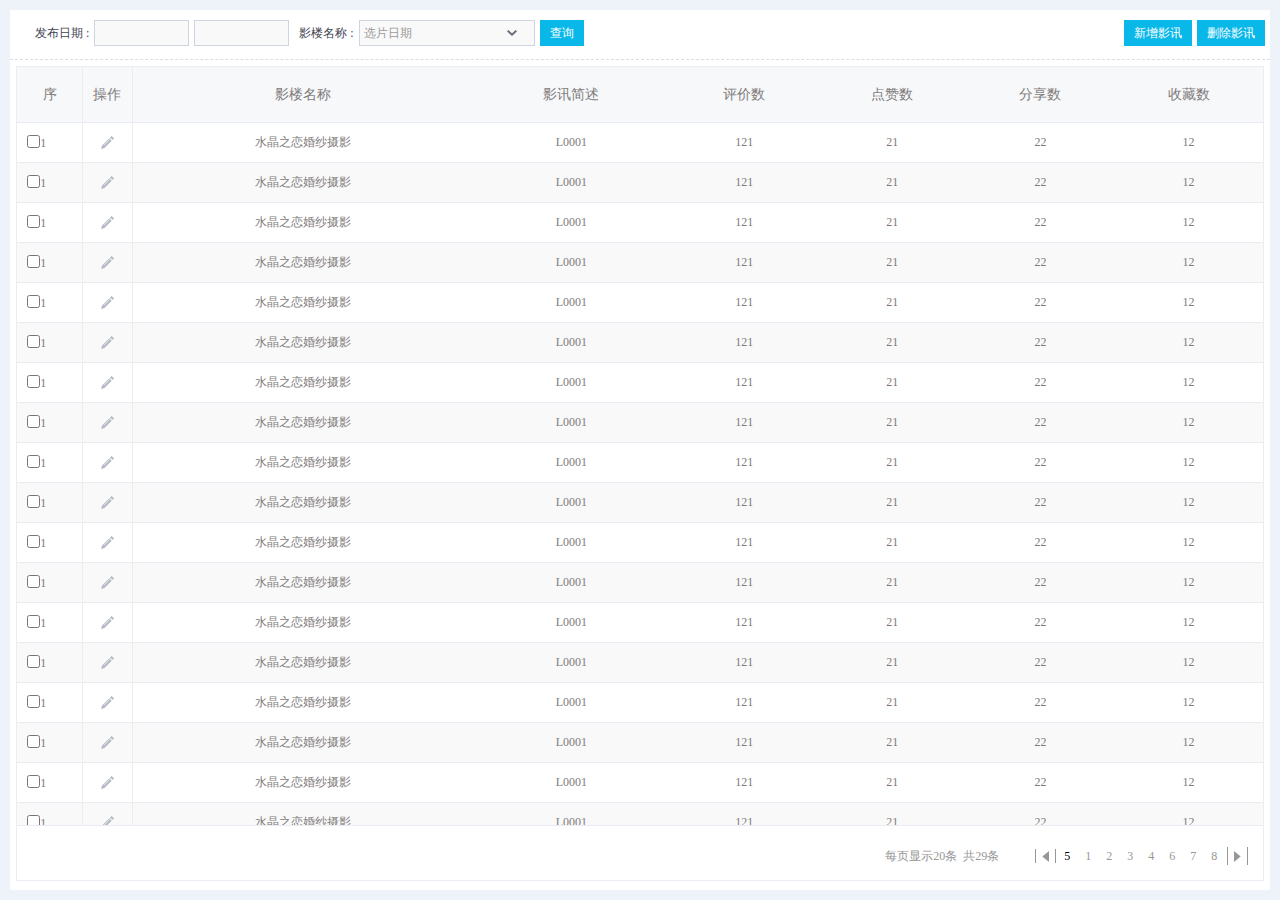
<file: YXTG/YXTG.html>
<!DOCTYPE html>
<html lang="en">
<head>
    <meta charset="UTF-8">
    <title>影讯推广</title>
    <link rel="stylesheet" type="text/css" href="../css/reset_s.css">
    <link rel="stylesheet" type="text/css" href="../css/top.css">
    <link rel="stylesheet" type="text/css" href="../css/table.css">
    <link rel="stylesheet" type="text/css" href="../css/reveal.css">
    <link rel="stylesheet" type="text/css" href="../css/tc.css">
    <link rel="stylesheet" type="text/css" href="../css/pagination.css">
    <link rel="stylesheet" type="text/css" href="../css/index.css">
    <script type="text/javascript" src="../js/jquery-1.7.2.js"></script>
    <script type="text/javascript" src="../js/jquery.reveal.js"></script>
    <script type="text/javascript" src="../js/index.js"></script>
    <script>
        $(window).load(function(){
            conH();
        });
        $(window).resize(function() {
            conH();
        });
        function conH() {
            var H=$(window).height();
            var h1=H-20;
            var h2=H-87;
            var h3=H-141;
            $(".contain").css("height", h1);
            $(".con").css("height", h2);
            $(".m_table").css("max-height", h3);
        }
    </script>
</head>
<body>
<div class="contain">
    <div class="title">
        <div class="top_src">
            <span class="src_span">发布日期 : </span>
            <input type="text" class="src_sel">
            <input type="text" class="src_sel">
            <span class="src_span">影楼名称 : </span>
            <div class="sel_box" style="width: 150px">
                <span>选片日期</span>
                <ul>
                    <li>选片日期</li>
                    <li>选片日期</li>
                    <li>选片日期</li>
                </ul>
            </div>
            <a class="src_btn tb_blue">查询</a>
        </div>
        <div class="top_right">
            <a class="src_btn tb_blue" data-reveal-id="edit">新增影讯</a>
            <a class="src_btn tb_blue">删除影讯</a>
        </div>
    </div>
    <div class="con">
        <div class="m_table" style="border-bottom:none;">
            <table class="table  table-hover table-striped">
                <thead class="tb_th_bga"><!-- 如果是在tab切换里面时候，th的class="tb_th_bgb";一般状态下用class="tb_th_bga"  -->
                <tr>
                    <td style="width: 65px;">序</td>
                    <td style="width: 50px;">操作</td>
                    <td>影楼名称</td>
                    <td>影讯简述</td>
                    <td>评价数</td>
                    <td>点赞数</td>
                    <td>分享数</td>
                    <td>收藏数</td>
                </tr>
                </thead>
                <tbody>
                <tr>
                    <td><label class="tb_xh"><input name="" type="checkbox" value=""><span class="span_ms">1</span></label></td><!--序号check用这格式  -->
                    <td class="tb_bj_btn">
                        <div class="tb_bj"><a href="#" data-reveal-id="edit">编辑</a></div><!--增加编辑按钮格式 -->
                    </td>
                    <td>水晶之恋婚纱摄影</td>
                    <td>L0001</td>
                    <td>121</td>
                    <td>21</td>
                    <td>22</td>
                    <td>12</td>
                </tr>
                <tr>
                    <td><label class="tb_xh"><input name="" type="checkbox" value=""><span class="span_ms">1</span></label></td><!--序号check用这格式  -->
                    <td class="tb_bj_btn">
                        <div class="tb_bj"><a href="#" data-reveal-id="edit">编辑</a></div><!--增加编辑按钮格式 -->
                    </td>
                    <td>水晶之恋婚纱摄影</td>
                    <td>L0001</td>
                    <td>121</td>
                    <td>21</td>
                    <td>22</td>
                    <td>12</td>
                </tr>
                <tr>
                    <td><label class="tb_xh"><input name="" type="checkbox" value=""><span class="span_ms">1</span></label></td><!--序号check用这格式  -->
                    <td class="tb_bj_btn">
                        <div class="tb_bj"><a href="#" data-reveal-id="edit">编辑</a></div><!--增加编辑按钮格式 -->
                    </td>
                    <td>水晶之恋婚纱摄影</td>
                    <td>L0001</td>
                    <td>121</td>
                    <td>21</td>
                    <td>22</td>
                    <td>12</td>
                </tr>
                <tr>
                    <td><label class="tb_xh"><input name="" type="checkbox" value=""><span class="span_ms">1</span></label></td><!--序号check用这格式  -->
                    <td class="tb_bj_btn">
                        <div class="tb_bj"><a href="#" data-reveal-id="edit">编辑</a></div><!--增加编辑按钮格式 -->
                    </td>
                    <td>水晶之恋婚纱摄影</td>
                    <td>L0001</td>
                    <td>121</td>
                    <td>21</td>
                    <td>22</td>
                    <td>12</td>
                </tr>
                <tr>
                    <td><label class="tb_xh"><input name="" type="checkbox" value=""><span class="span_ms">1</span></label></td><!--序号check用这格式  -->
                    <td class="tb_bj_btn">
                        <div class="tb_bj"><a href="#" data-reveal-id="edit">编辑</a></div><!--增加编辑按钮格式 -->
                    </td>
                    <td>水晶之恋婚纱摄影</td>
                    <td>L0001</td>
                    <td>121</td>
                    <td>21</td>
                    <td>22</td>
                    <td>12</td>
                </tr>
                <tr>
                    <td><label class="tb_xh"><input name="" type="checkbox" value=""><span class="span_ms">1</span></label></td><!--序号check用这格式  -->
                    <td class="tb_bj_btn">
                        <div class="tb_bj"><a href="#" data-reveal-id="edit">编辑</a></div><!--增加编辑按钮格式 -->
                    </td>
                    <td>水晶之恋婚纱摄影</td>
                    <td>L0001</td>
                    <td>121</td>
                    <td>21</td>
                    <td>22</td>
                    <td>12</td>
                </tr>
                <tr>
                    <td><label class="tb_xh"><input name="" type="checkbox" value=""><span class="span_ms">1</span></label></td><!--序号check用这格式  -->
                    <td class="tb_bj_btn">
                        <div class="tb_bj"><a href="#" data-reveal-id="edit">编辑</a></div><!--增加编辑按钮格式 -->
                    </td>
                    <td>水晶之恋婚纱摄影</td>
                    <td>L0001</td>
                    <td>121</td>
                    <td>21</td>
                    <td>22</td>
                    <td>12</td>
                </tr>
                <tr>
                    <td><label class="tb_xh"><input name="" type="checkbox" value=""><span class="span_ms">1</span></label></td><!--序号check用这格式  -->
                    <td class="tb_bj_btn">
                        <div class="tb_bj"><a href="#" data-reveal-id="edit">编辑</a></div><!--增加编辑按钮格式 -->
                    </td>
                    <td>水晶之恋婚纱摄影</td>
                    <td>L0001</td>
                    <td>121</td>
                    <td>21</td>
                    <td>22</td>
                    <td>12</td>
                </tr>
                <tr>
                    <td><label class="tb_xh"><input name="" type="checkbox" value=""><span class="span_ms">1</span></label></td><!--序号check用这格式  -->
                    <td class="tb_bj_btn">
                        <div class="tb_bj"><a href="#" data-reveal-id="edit">编辑</a></div><!--增加编辑按钮格式 -->
                    </td>
                    <td>水晶之恋婚纱摄影</td>
                    <td>L0001</td>
                    <td>121</td>
                    <td>21</td>
                    <td>22</td>
                    <td>12</td>
                </tr>
                <tr>
                    <td><label class="tb_xh"><input name="" type="checkbox" value=""><span class="span_ms">1</span></label></td><!--序号check用这格式  -->
                    <td class="tb_bj_btn">
                        <div class="tb_bj"><a href="#" data-reveal-id="edit">编辑</a></div><!--增加编辑按钮格式 -->
                    </td>
                    <td>水晶之恋婚纱摄影</td>
                    <td>L0001</td>
                    <td>121</td>
                    <td>21</td>
                    <td>22</td>
                    <td>12</td>
                </tr>
                <tr>
                    <td><label class="tb_xh"><input name="" type="checkbox" value=""><span class="span_ms">1</span></label></td><!--序号check用这格式  -->
                    <td class="tb_bj_btn">
                        <div class="tb_bj"><a href="#" data-reveal-id="edit">编辑</a></div><!--增加编辑按钮格式 -->
                    </td>
                    <td>水晶之恋婚纱摄影</td>
                    <td>L0001</td>
                    <td>121</td>
                    <td>21</td>
                    <td>22</td>
                    <td>12</td>
                </tr>
                <tr>
                    <td><label class="tb_xh"><input name="" type="checkbox" value=""><span class="span_ms">1</span></label></td><!--序号check用这格式  -->
                    <td class="tb_bj_btn">
                        <div class="tb_bj"><a href="#" data-reveal-id="edit">编辑</a></div><!--增加编辑按钮格式 -->
                    </td>
                    <td>水晶之恋婚纱摄影</td>
                    <td>L0001</td>
                    <td>121</td>
                    <td>21</td>
                    <td>22</td>
                    <td>12</td>
                </tr>
                <tr>
                    <td><label class="tb_xh"><input name="" type="checkbox" value=""><span class="span_ms">1</span></label></td><!--序号check用这格式  -->
                    <td class="tb_bj_btn">
                        <div class="tb_bj"><a href="#" data-reveal-id="edit">编辑</a></div><!--增加编辑按钮格式 -->
                    </td>
                    <td>水晶之恋婚纱摄影</td>
                    <td>L0001</td>
                    <td>121</td>
                    <td>21</td>
                    <td>22</td>
                    <td>12</td>
                </tr>
                <tr>
                    <td><label class="tb_xh"><input name="" type="checkbox" value=""><span class="span_ms">1</span></label></td><!--序号check用这格式  -->
                    <td class="tb_bj_btn">
                        <div class="tb_bj"><a href="#" data-reveal-id="edit">编辑</a></div><!--增加编辑按钮格式 -->
                    </td>
                    <td>水晶之恋婚纱摄影</td>
                    <td>L0001</td>
                    <td>121</td>
                    <td>21</td>
                    <td>22</td>
                    <td>12</td>
                </tr>
                <tr>
                    <td><label class="tb_xh"><input name="" type="checkbox" value=""><span class="span_ms">1</span></label></td><!--序号check用这格式  -->
                    <td class="tb_bj_btn">
                        <div class="tb_bj"><a href="#" data-reveal-id="edit">编辑</a></div><!--增加编辑按钮格式 -->
                    </td>
                    <td>水晶之恋婚纱摄影</td>
                    <td>L0001</td>
                    <td>121</td>
                    <td>21</td>
                    <td>22</td>
                    <td>12</td>
                </tr>
                <tr>
                    <td><label class="tb_xh"><input name="" type="checkbox" value=""><span class="span_ms">1</span></label></td><!--序号check用这格式  -->
                    <td class="tb_bj_btn">
                        <div class="tb_bj"><a href="#" data-reveal-id="edit">编辑</a></div><!--增加编辑按钮格式 -->
                    </td>
                    <td>水晶之恋婚纱摄影</td>
                    <td>L0001</td>
                    <td>121</td>
                    <td>21</td>
                    <td>22</td>
                    <td>12</td>
                </tr>
                <tr>
                    <td><label class="tb_xh"><input name="" type="checkbox" value=""><span class="span_ms">1</span></label></td><!--序号check用这格式  -->
                    <td class="tb_bj_btn">
                        <div class="tb_bj"><a href="#" data-reveal-id="edit">编辑</a></div><!--增加编辑按钮格式 -->
                    </td>
                    <td>水晶之恋婚纱摄影</td>
                    <td>L0001</td>
                    <td>121</td>
                    <td>21</td>
                    <td>22</td>
                    <td>12</td>
                </tr>
                <tr>
                    <td><label class="tb_xh"><input name="" type="checkbox" value=""><span class="span_ms">1</span></label></td><!--序号check用这格式  -->
                    <td class="tb_bj_btn">
                        <div class="tb_bj"><a href="#" data-reveal-id="edit">编辑</a></div><!--增加编辑按钮格式 -->
                    </td>
                    <td>水晶之恋婚纱摄影</td>
                    <td>L0001</td>
                    <td>121</td>
                    <td>21</td>
                    <td>22</td>
                    <td>12</td>
                </tr>
                <tr>
                    <td><label class="tb_xh"><input name="" type="checkbox" value=""><span class="span_ms">1</span></label></td><!--序号check用这格式  -->
                    <td class="tb_bj_btn">
                        <div class="tb_bj"><a href="#" data-reveal-id="edit">编辑</a></div><!--增加编辑按钮格式 -->
                    </td>
                    <td>水晶之恋婚纱摄影</td>
                    <td>L0001</td>
                    <td>121</td>
                    <td>21</td>
                    <td>22</td>
                    <td>12</td>
                </tr>
                <tr>
                    <td><label class="tb_xh"><input name="" type="checkbox" value=""><span class="span_ms">1</span></label></td><!--序号check用这格式  -->
                    <td class="tb_bj_btn">
                        <div class="tb_bj"><a href="#" data-reveal-id="edit">编辑</a></div><!--增加编辑按钮格式 -->
                    </td>
                    <td>水晶之恋婚纱摄影</td>
                    <td>L0001</td>
                    <td>121</td>
                    <td>21</td>
                    <td>22</td>
                    <td>12</td>
                </tr>
                <tr>
                    <td><label class="tb_xh"><input name="" type="checkbox" value=""><span class="span_ms">1</span></label></td><!--序号check用这格式  -->
                    <td class="tb_bj_btn">
                        <div class="tb_bj"><a href="#" data-reveal-id="edit">编辑</a></div><!--增加编辑按钮格式 -->
                    </td>
                    <td>水晶之恋婚纱摄影</td>
                    <td>L0001</td>
                    <td>121</td>
                    <td>21</td>
                    <td>22</td>
                    <td>12</td>
                </tr>
                <tr>
                    <td><label class="tb_xh"><input name="" type="checkbox" value=""><span class="span_ms">1</span></label></td><!--序号check用这格式  -->
                    <td class="tb_bj_btn">
                        <div class="tb_bj"><a href="#" data-reveal-id="edit">编辑</a></div><!--增加编辑按钮格式 -->
                    </td>
                    <td>水晶之恋婚纱摄影</td>
                    <td>L0001</td>
                    <td>121</td>
                    <td>21</td>
                    <td>22</td>
                    <td>12</td>
                </tr>
                <tr>
                    <td><label class="tb_xh"><input name="" type="checkbox" value=""><span class="span_ms">1</span></label></td><!--序号check用这格式  -->
                    <td class="tb_bj_btn">
                        <div class="tb_bj"><a href="#" data-reveal-id="edit">编辑</a></div><!--增加编辑按钮格式 -->
                    </td>
                    <td>水晶之恋婚纱摄影</td>
                    <td>L0001</td>
                    <td>121</td>
                    <td>21</td>
                    <td>22</td>
                    <td>12</td>
                </tr>
                <tr>
                    <td><label class="tb_xh"><input name="" type="checkbox" value=""><span class="span_ms">1</span></label></td><!--序号check用这格式  -->
                    <td class="tb_bj_btn">
                        <div class="tb_bj"><a href="#" data-reveal-id="edit">编辑</a></div><!--增加编辑按钮格式 -->
                    </td>
                    <td>水晶之恋婚纱摄影</td>
                    <td>L0001</td>
                    <td>121</td>
                    <td>21</td>
                    <td>22</td>
                    <td>12</td>
                </tr>
                </tbody>
            </table>
        </div>
        <div class="tj_foot">
            <div class="tb_bottom"><!--公共底部功能（显示，按钮，分页） -->
                <div class="tb_pag">
                    <span class="tb_pag_xs"> 每页显示20条&nbsp;&nbsp;共<label>29</label>条 </span>
                    <div class="quotes" id="Pagination">
                        <span class="prev">&nbsp;&nbsp;&nbsp;</span>
                        <span class="current">5</span>
                        <a href="#">1</a>
                        <a href="#">2</a>
                        <a href="#">3</a>
                        <a href="#">4</a>
                        <a href="#">6</a>
                        <a href="#">7</a>
                        <a href="#">8</a>
                        <a href="#" class="next">&nbsp;&nbsp;&nbsp;</a>
                    </div>
                </div>
            </div>
        </div>
    </div>
</div>
<!--编辑弹窗-->
<div class="box" id="edit" style="width:510px;">
    <div class="box_tit">
        <div class="box_t_name">编辑</div>
        <div href="#" class="box_close close-reveal-modal"></div>
    </div>
    <div class="box_con" style="height: 400px;">
        <div class="box_row">
            <label class="box_label">
                <span class="tc_span" style="margin-top: 10px">影楼名称 :</span>
                <input type="text" class="box_input" value="水晶之恋婚纱摄影" disabled="disabled">
            </label>
        </div>
        <div class="box_row">
            <label class="box_label">
                <span class="tc_span" style="margin-top: 10px">影楼简讯 :</span>
                <textarea></textarea>
            </label>
        </div>
        <div class="box_row">
            <label class="box_label">
                <span class="tc_span" style="margin-top: 10px"><small class="row_small">*</small>推广图片 :</span>
                <div class="oat_r2" style="border: 0px;">
                    <div id="divPic" style="width: 350px; height: auto;">
                        <div class="upload_main single_main">
                            <div class="status_bar">
                                <div id="status_info" class="info">选中0张文件，共0B。</div>
                                <div class="btns">
                                    <input id="fileImage" type="file" size="30">
                                </div>
                            </div>
                            <div id="preview" class="upload_preview">
                                <div class="add_upload">
                                    <a style="height:50px;width:60px;" title="点击添加文件" class="add_imgBox"
                                       href="javascript:void(0)">
                                        <div class="uploadImg" style="width:45px" onclick="fileImage.click()">
                                            <img class="upload_image" src="../img/add_img.png">
                                        </div>
                                    </a>
                                </div>
                            </div>
                        </div>
                        <span style="color: #f00;font-size: 14px">* 注：请上传图片、文档或者压缩文件</span>
                    </div>
                </div>
            </label>
        </div>
    </div>
    <div class="gbox_btm">
        <button href="#" class="gbox_btn_clear close-reveal-modal">取消</button>
        <button class="gbox_btn_save  tb_orange close-reveal-modal">保存</button>
    </div>
</div>
<!--table选中状态 -->
<script type="text/javascript">
    $(document).ready(function(){
        $('table tbody tr:odd').addClass('mtr_bg');
        $(".table tbody tr").click(function(){
            $('table tbody tr').removeClass('mtr_bg_act');
            $('table tbody tr:odd').addClass('mtr_bg');
            $(this).removeClass('mtr_bg');
            $(this).addClass('mtr_bg_act');
        });
        $(".tb_bj_btn").hover(function(){
            $(this).children('div').toggle();
        });

    });
</script>
</body>
</html>
</file>
<file: css/main.css>
@charset "utf-8";
/*top*/
.top{
    width: 100%;
    height: 60px;
    background: #fff;
}
.top_left{
    float: left;
    width: auto;
    height: 100%;
}
.logo{
    width: 215px;
    height: 60px;
    float: left;
    background: #ed415b;
    padding-top: 7px;
    color: #fff;
    line-height: 25px;
}
.logo h3,.logo h5{
    margin-left: 20px;
}
.top_link{
    float: left;
    width: auto;
    margin-top: 20px;
}
.top_link li{
    width: auto;
    height: 40px;
    float: left;
    cursor: pointer;
    font-size: 16px;
    color: #88919e;
    margin:0 30px;
}
.top_link li:hover{
    color: #ed415b;
    background: url("../img/top_check.png") no-repeat center 30px;
}
.top_link .top_check{
    color: #ed415b;
    background: url("../img/top_check.png") no-repeat center 30px;
}
.top_link li img{
    width: 100%;
    height: 100%;
}
.top_right{
    float: right;
    width: 100px;
    height: 60px;
    line-height: 60px;
    color: #88919e;
    font-size: 16px;
    cursor: pointer;
}
.top_right:hover{
    color: #ed415b;
}
.out{
    display: inline-block;
    width: 14px;
    height: 100%;
    background: url("../img/out.png") no-repeat center center;
    float: left;
    margin-right: 10px;
}
.out_hover{
    background: url("../img/out01.png") no-repeat center center;
}

/*左侧导航*/
#nav{
    width: 215px;
    height: 100%;
    background-color: #3e454f;
    font-size: 14px;
    color: #fff;
    float: left;
    overflow-x: hidden;
    overflow-y:auto;
    position: relative;
}
.nav_img{
    width: 100%;
    height: 172px;
    text-align: center;
    line-height: 172px;
}
.nav_img img{
    width: auto;
    height: auto;
    max-width: 100%;
    max-height: 100%;
}
#nav li{
    height: 50px;
    width: 100%;
    line-height: 50px;
    cursor: pointer;
}
.li_contain{
    display: inline-block;
    width: 100%;
    height: 50px;
    color: #9497af;
    font-size: 13px;
    border-left: 6px solid #3e454f;
}
.li_contain:hover{
    color: #ed415b;
}
.nav_logo{
    margin-right: 10px;
    margin-left: 30px;
    width: 22px;
    height: 50px;
    line-height: 50px;
    display: inline-block;
    text-align: center;
    float: left;
}
.nav_btm{
    width: 100%;
    height: 120px;
    position: absolute;
    bottom: 0;
    left: 0;
    color: #9497af;
}
.btm_left{
    width: 180px;
    text-align: center;
    float: left;
}
.time{
    width: 100%;
    clear: both;
    height: 55px;
}
.hour{
    font-size: 40px;
    float: left;
    margin-left: 30px;
}
.time small{
    font-size: 25px;
    margin: 0 5px;
    float: left;
}
.minute{
    font-size: 25px;
    float: left;
}
.date>div{
    float: left;
    font-size: 14px;
}
.riqi{
    margin: 0 15px 0 30px;
}
.btm_right{
    float: right;
    width: 20px;
    height: 20px;
    background: url("../img/fold_btn.png") no-repeat center center;
    margin: 10px 20px 0 0;
    cursor: pointer;
}
.btm_right:hover{
    background: url("../img/fold_btn01.png") no-repeat center center;
}


/*右侧iframe*/
.con{
    float: left;
    width: 86%;
    background: #eef3fa;
}
#if_con {
    clear: both;
    float: left;
    height: auto;
    width: 100%;
    border: none;
    overflow: auto;
}
.nav_logo strong{
    display: inline-block;
    width: 22px;
    height: 50px;
}
.fir_txt {
    float: left;

}
*.fir_txt{
    cursor:pointer;
}
.nav_ul{
    display: none;
}
/*系统设定左侧导航图标*/
.nav_str1{
    background: url("../img/btsd01.png") no-repeat center center;
}
.nav_str01{
    background: url("../img/btsd02.png") no-repeat center center;
}
.nav_str2{
    background: url("../img/cpsd01.png") no-repeat center center;
}
.nav_str02{
    background: url("../img/cpsd02.png") no-repeat center center;
}
.nav_str3{
    background: url("../img/lfsd01.png") no-repeat center center;
}
.nav_str03{
    background: url("../img/lfsd02.png") no-repeat center center;
}
.nav_str4{
    background: url("../img/khsd01.png") no-repeat center center;
}
.nav_str04{
    background: url("../img/khsd02.png") no-repeat center center;
}
.nav_str5{
    background: url("../img/xtsd01.png") no-repeat center center;
}
.nav_str05{
    background: url("../img/xtsd02.png") no-repeat center center;
}
.nav_str6{
    background: url("../img/yhsd01.png") no-repeat center center;
}
.nav_str06{
    background: url("../img/yhsd02.png") no-repeat center center;
}


.nav_ck01{
    background: url("../img/btsd02.png") no-repeat center center;
}
.nav_ck02{
    background: url("../img/cpsd02.png") no-repeat center center;
}
.nav_ck03{
    background: url("../img/lfsd02.png") no-repeat center center;
}
.nav_ck04{
    background: url("../img/khsd02.png") no-repeat center center;
}
.nav_ck05{
    background: url("../img/xtsd02.png") no-repeat center center;
}
.nav_ck06{
    background: url("../img/yhsd02.png") no-repeat center center;
}
/*广告推广左侧导航图标*/
.ggtg_str1{
    background: url("../img/qdsd01.png") no-repeat center center;
}
.ggtg_str2{
    background: url("../img/khsd01.png") no-repeat center center;
}
.ggtg_str3{
    background: url("../img/yxsd01.png") no-repeat center center;
}
.ggtg_str4{
    background: url("../img/qzsd01.png") no-repeat center center;
}
.ggtg_str5{
    background: url("../img/pjsd01.png") no-repeat center center;
}
.ggtg_hover1{
    background: url("../img/qdsd02.png") no-repeat center center;
}
.ggtg_hover2{
    background: url("../img/khsd02.png") no-repeat center center;
}
.ggtg_hover3{
    background: url("../img/yxsd02.png") no-repeat center center;
}
.ggtg_hover4{
    background: url("../img/qzsd02.png") no-repeat center center;
}
.ggtg_hover5{
    background: url("../img/pjsd02.png") no-repeat center center;
}
.ggtg_check1{
    background: url("../img/qdsd02.png") no-repeat center center;
}
.ggtg_check2{
    background: url("../img/khsd02.png") no-repeat center center;
}
.ggtg_check3{
    background: url("../img/yxsd02.png") no-repeat center center;
}
.ggtg_check4{
    background: url("../img/qzsd02.png") no-repeat center center;
}
.ggtg_check5{
    background: url("../img/pjsd02.png") no-repeat center center;
}
/*客户预约表*/
.khyy_str{
    background: url("../img/khyy01.png") no-repeat center center;
}
.khyy_hover{
    background: url("../img/khyy02.png") no-repeat center center;
}
.khyy_check{
    background: url("../img/khyy02.png") no-repeat center center;
}
/*影讯推广*/
.yxtg_str{
    background: url("../img/yxsd01.png") no-repeat center center;
}
.yxtg_hover{
    background: url("../img/yxsd02.png") no-repeat center center;
}
.yxtg_check{
    background: url("../img/yxsd02.png") no-repeat center center;
}

.li_check{
    color: #ed415b;
    background: #292f37;
    border-left: 6px solid #ed415b;
}
</file>
<file: css/login.css>
@charset "utf-8";
body {
    background-color: #fff;
    width: 100%;
    height: 100%;
}

.contain {
    width: 100%;
    height: 100%;
    position: relative;
    z-index: 10;
}
.bg{
    position: fixed;
    top: 0;
    left: 0;
    width: 100%;
    height: 100%;
}
.container{
    width: 900px;
    height: 100%;
    margin: auto;
}
.top{
    width: 100%;
    height: 100px;
}
.top_l{
    float: left;
    width: 285px;
    height: 100%;
    background:url("../img/login/bear_logo.png") no-repeat center center;
}
.top_r{
    float: right;
    width: 360px;
}
.kf{
    float: right;
    width: auto;
    padding-left: 20px;
    background: url("../img/login/phone.png") no-repeat left center;
    margin-top: 30px;
}
.top_r ul{
    width: 100%;
    height: auto;
    margin-top: 5px;
    float: left;
}
.top_r ul li{
    float: left;
    width: 25%;
    font-size: 14px;
    text-align: right;
}
.top_r ul li a{
    color: #342b26;
}
.login_bg {
    width: 100%;
    height: 100%;
}

.login_box {
    position: absolute;
    top: 50%;
    margin-top: -271px;
    left: 50%;
    margin-left: -266px;
    width: 569px;
    height: 583px;
    background: url("../img/login/login_box.png") no-repeat center center;
}

.login_tit {
    width: 100%;
    height: 240px;
    /*background: url("../img/login/login_tit.png") no-repeat center center;*/
}
.logo{
    width:125px;
    height: 120px;
    border-radius: 50%;
    overflow: hidden;
    float: left;
    margin: 60px 0 0 90px;
}
.text {
    float: left;
    margin: 80px 0 0 10px;
}

/*添加样式*/
.login_bottom {
    width: 340px;
    margin: 0 auto;
}

.div_user {
    width: 340px;
    height: 51px;
    line-height: 51px;
    background: url(../img/login/user.png) no-repeat center;
    margin-bottom: 10px;
}
.div_pass{
    width: 340px;
    height: 51px;
    line-height: 51px;
    margin-bottom: 10px;
    background: url(../img/login/password.png) no-repeat center;
}

.input_t {
    font-size: 14px;
    color: #999;
    font-family: "微软雅黑";
    height: 45px;
    line-height: 45px;
    background: #fff;
    margin-left: 14%;
    width: 290px;
}

.div_cls {
    width: 342px;
    height: 51px;
    clear: both;
    background: url("../img/login/test.png") no-repeat center center;
}

.test {
    width: 190px;
    margin-left: 20px;
    height: 45px;
    line-height: 45px;
    margin-top: 4px;
    font-size: 14px;
    color: #999;
    font-family: "微软雅黑";
    background: #fff;
    float: left;
}
.div_cls small{
    font-size: 16px;
    color: #b99a99;
    margin:15px;
    float: left;
}
.div_cls a{
    font-size: 16px;
    color: #ed415b;
    float: left;
    margin-top: 15px;
}
.a_login {
    width: 100%;
    display: block;
    clear: both;
    text-align: center;
    color: #fff;
    font-size: 18px;
    font-family: "微软雅黑";
    margin-top: 20px;
    background: url(../img/login/login.png) no-repeat center;
    height: 54px;
    line-height: 51px;
}
.bottom{
    width: 100%;
    position: fixed;
    bottom: 20px;
    left: 0;
    text-align: center;
    font-size: 16px;
    color: #4f4348;
}
</file>
<file: css/top.css>
@charset "utf-8";
.title{
    width: 100%;
    height: 50px;
    border-bottom: 1px dashed #d9dee4;
}
.top_src{
    float: left;
    margin-top: 10px;
    height: 30px;
    padding-left: 20px;
}
.src_input{
    width: 150px;
    height: 24px;
    border: 1px solid #ced4e0;
    background-color: #f9f9f9;
    color: #999999;
    font-size: 12px;
    float: left;
    margin-right: 5px;
    padding: 0 4px;
    line-height: 24px;
    margin-left: 10px;
    box-sizing: content-box;
}
.src_btn{
    display: inline-block;
    width: auto;
    height: 26px;
    float: left;
    font-size: 12px;
    line-height: 26px;
    text-align: center;
    color: #fff;
    cursor: pointer;
    padding: 0 10px;
    margin-right: 5px;
}
.src_sel{
    width: 85px;
    height: 24px;
    border: 1px solid #ced4e0;
    background-color: #f9f9f9;
    color: #999999;
    font-size: 13px;
    float: left;
    margin-right: 5px;
    padding: 0 4px;
    line-height: 24px;
    box-sizing: content-box;
}
.src_lab{
    color: #3f4450;
    font-size: 12px;
    float: left;
    line-height: 26px;
}
.src_lab input{
    float: left;
    margin: 7px 5px 0;
}
.title_link{
    width: 100%;
    height: 50px;
    border-bottom: 1px solid #d0d2d5;
    background: #fff;
}
.link_ul{
    float: left;
    width: auto;
    height: 40px;
    margin-top: 10px;
    margin-left: 20px;
}
.link_ul li{
    float: left;
    font-size: 14px;
    color: #6b6b6b;
    width: auto;
    padding:0 20px;
    height: 40px;
    border-top: 2px solid #fff;
    line-height: 40px;
    cursor: pointer;
}
.link_ul .check_li{
    color: #ed415b;
    border-top: 2px solid #ed415b;
    border-bottom: 1px solid #f9f9f9;
    background: #f9f9f9;
    border-right: 1px solid #d0d2d5;
    border-left: 1px solid #d0d2d5;
}

.set_info {
    float: left;
    margin-top: 10px;
    width: auto;
    height: 26px;
    line-height: 26px;
    font-size: 12px;
    color: #333;
    margin-left: 20px;
}
.set_info span{
    display: inline-block;
    height: 26px;
    line-height: 26px;
    float: left;
}
.top_input{
    width: 50px;
    height: 24px;
    line-height: 24px;
    text-align: center;
    background: #f9f9f9;
    border: 1px solid #ced4e0;
    margin: 0 5px;
    font-family: "微软雅黑";
    font-size: 15px;
    color: #333;
    box-sizing: content-box;
    float: left;
}
.src_span{
    float: left;
    font-size: 12px;
    color: #3f4450;
    line-height: 26px;
    margin: 0 5px;
}
.top_right{
    float: right;
    margin-top: 10px;
    height: 30px;
}
.sel_box{
    float: left;
    width: 65px;
    height: 24px;
    line-height: 24px;
    border: 1px solid #ced4e0;
    box-sizing: content-box;
    margin-right: 5px;
    font-size: 12px;
    color: #999999;
    padding-right: 20px;
    padding-left: 4px;
    background-color: #f9f9f9;
    background-image: url("../img/sel_down.png");
    background-repeat: no-repeat;
    background-position: 90% center;
    position: relative;
    z-index: 99;
}
.sel_box ul{
    position: absolute;
    width: 100%;
    height: auto;
    border: 1px solid #ced4e0;
    top: 24px;
    box-sizing: content-box;
    left: -1px;
    z-index: 100;
    background: #fff;
    display: none;
    float: left;
}
.sel_box ul li{
    width: auto;
    margin-left: 4px;
    height: 26px;
    line-height: 26px;
    cursor: pointer;
}
.sel_box ul li:hover{
    background: #f9f9f9;
}
</file>
<file: css/table.css>
table {
	width: 100%;
	border-collapse: collapse;
	border-spacing: 0;
	background-color: #ffffff;
	min-width: 1024px;
}
.table-hover tbody tr:hover > td,
.table-hover tbody tr:hover > th {
	background-color: #e7ebeb;
}

.table-striped thead tr {
	border-bottom:solid 1px #e9ecf3;
}
.table-striped tbody tr {
	border-bottom:solid 1px #e9ecf3;

}
.table-striped thead tr td {
	line-height: 20px;
	text-align: center;
	font-size: 14px;
	color: #7f7b7b;
	/*padding-right: 10px;*/
	/*padding-left: 10px;*/
	height: 40px;
}
.table-striped tbody tr td {
	line-height: 20px;
	text-align: center;
	font-size: 12px;
	color: #7f7b7b;
	/*padding-right: 15px;*/
	/*padding-left: 15px;*/
	height: 40px;

}
.m_tab_del {
	float: right;
	height: 20px;
	width: auto;
}
.m_tab_del a {
	font-size: 12px;
	line-height: 18px;
	color: #005699;
	float: right;
	margin-left:10px;
}
.m_tab_del a:hover {
	text-decoration:underline;
}
.table thead {
	text-align: center;
	height: 55px;
}
.table thead tr {
	font-size: 13px;
	color: #4d4d4d;
	height: 40px;
}
table tbody tr {
	font-size: 13px;
	color: #606060;
}
.m_table {
	width: 100%;
	height: auto;
	border: 1px solid #ededed;
	clear: both;
	float: left;
	overflow: auto;
	position: relative;
}
.mtr_bg_act {
	background-color: #fef7dd;
}
.mtr_bg {
	background-color: #f9f9f9;
}
/*表格滑动样式*/
.width-block {
	position: relative;
	overflow: hidden;
	width: 100%;
	height:100%;
  overflow-y:auto;
}
.div-block{
  position:absolute;
  overflow-y:auto; 
}
.tb_bj_btn {
	width: 50px;
	background-image: url(../img/tb_bj_btn.png);
	background-repeat: no-repeat;
	background-position: center center;
	position: relative;
}
.tb_bor_left {border-left:1px solid #e9ecf3;
}
.tb_bor_right {border-right:1px solid #e9ecf3;
}

.tb_bj_btn span {
	width:100%;
	height:100%;
	background-image: url(../img/tb_bj_btn.png);
	background-repeat: no-repeat;
	background-position: center center;
}
.tb_bj {
	background-color: #f63545;
	height: 40px;
	width:92px;
	display:none;
	position: absolute;
	top: 0;
	left: 0;
}
.tb_bj a {
	text-align: center;
	float: left;
	height: 20px;
	font-size: 12px;
	line-height: 20px;
	color: #bf0413;
	width: auto;
	margin-top: 10px;
	margin-bottom: 0;
	display: inline-block;
	padding: 0 10px;
}
.tb_bj a:hover {
	color: #FFF;
}
.tb_bj small {
	text-align: center;
	float: left;
	height: 20px;
	font-size: 14px;
	line-height: 20px;
	color: #FFF;
	margin-top: 10px;
}
.tb_th_bga {
	background-color: #f6f8fa;
}
.tb_th_bgb {
	background-color: #f9f8f8;
}

.tb_bottom {
	float: left;
	height: 56px;
	width: 100%;
	background-color: #FFF;
	clear: both;
	border: 1px solid #e9ecf3;
}
.tb_btn {
	color:#fff;
	text-align: center;
	float: left;
	height: auto;
	width: 90px;
	margin-left: 5px;
	padding-top: 5px;
	padding-bottom: 5px;
	margin-top:12px;
	font-size:14px;
}
.tb_green{background-color:#4dcd70;}
.tb_blue{background-color:#09b7e9;}
.tb_orange{background-color:#ff8849;}
.tb_green:hover{background-color:#72dda9;}
.tb_blue:hover{background-color:#399df7;}
.tb_orange:hover{background-color:#ffc773;}

.table td:nth-child(1),.table td:nth-child(2){
	border-right: 1px solid #ededed;
}
.table tbody td:nth-child(1){
	text-align: left;
}
.tj_foot {
	clear: both;
	width: 100%;
	height: 56px;
}
.span_ms {
	float: left;
	margin-top: 2px;
}
</file>
<file: css/reveal.css>
/*	--------------------------------------------------
	Reveal Modals
	-------------------------------------------------- */
		
	.reveal-modal-bg { 
		position: fixed;
		z-index: 100;
		display: none;
		top: 0;
		left: 0;
		height: 100%;
		width: 100%;
		background: url("../img/bg.png");
		background-size: cover;
		}
	
	/*.reveal-modal {*/
		/*visibility: hidden;*/
		/*top: 100px; */
		/*left: 50%;*/
		/*margin-left: -300px;*/
		/*width: 520px;*/
		/*background: #eee url(modal-gloss.png) no-repeat -200px -80px;*/
		/*position: absolute;*/
		/*z-index: 101;*/
		/*padding: 30px 40px 34px;*/
		/*-moz-border-radius: 5px;*/
		/*-webkit-border-radius: 5px;*/
		/*border-radius: 5px;*/
		/*-moz-box-shadow: 0 0 10px rgba(0,0,0,.4);*/
		/*-webkit-box-shadow: 0 0 10px rgba(0,0,0,.4);*/
		/*-box-shadow: 0 0 10px rgba(0,0,0,.4);*/
		/*}*/
		/**/
	/*.reveal-modal.small 		{ width: 200px; margin-left: -140px;}*/
	/*.reveal-modal.medium 		{ width: 400px; margin-left: -240px;}*/
	/*.reveal-modal.large 		{ width: 600px; margin-left: -340px;}*/
	/*.reveal-modal.xlarge 		{ width: 800px; margin-left: -440px;}*/
	
	/*.reveal-modal .close-reveal-modal {*/
		/*font-size: 22px;*/
		/*line-height: .5;*/
		/*position: absolute;*/
		/*top: 8px;*/
		/*right: 11px;*/
		/*color: #aaa;*/
		/*text-shadow: 0 -1px 1px rgba(0,0,0,.6);*/
		/*font-weight: bold;*/
		/*cursor: pointer;*/
		/*} */
</file>
<file: css/tc.css>
@charset "utf-8";
*{
    /*-moz-box-sizing: border-box;*/
    /*-webkit-box-sizing: border-box;*/
    /*-o-box-sizing: border-box;*/
    /*-ms-box-sizing: border-box;*/
    /*box-sizing: border-box;*/
}
.box {
    background-color: #FFF;
    height: auto;
    width: 703px;
    margin-left: -280px;
    position: absolute;
    visibility: hidden;
    z-index: 9997;
    left: 50%;
    top: 30px;
    box-shadow:0 0 10px #6a6a6a;
}

.box_tit {
    background-color: #2d343a;
    clear: both;
    float: left;
    height: 70px;
    width: 100%;
}
.box_close {
    font-size: 20px;
    line-height: 38px;
    text-align: center;
    float: right;
    height: 60px;
    width: 40px;
    color: #FFF;
    text-decoration: none;
    background-image: url(../img/tb_sup_clo1.png);
    background-repeat: no-repeat;
    background-position: center center;
    margin: 5px;
    cursor: pointer;
}
.box_close:hover {
    background-image: url(../img/tb_sup_clo2.png);
}
.box_t_name {
    font-size: 18px;
    line-height: 20px;
    color: #FFF;
    float: left;
    height: 20px;
    width: auto;
    margin-top: 25px;
    padding-left: 20px;
}
.box_con {
    clear: both;
    float: left;
    height: auto;
    width: 100%;
    background-color: #f7f7f7;
    max-height: 465px;
    overflow: auto;
    padding-top: 20px;
}
.gbox_btm {
    background-color: #FFF;
    clear: both;
    float: left;
    height: 70px;
    width: 100%;
    border-top-width: 1px;
    border-top-style: solid;
    border-top-color: #d8d8d8;
}
.gbox_btn_save {
    font-size: 16px;
    line-height: 30px;
    color: #FFF;
    background-color: #09b7e9;
    text-align: center;
    float: right;
    height: 30px;
    width: 80px;
    margin-right: 10px;
    border:none;
    font-family: "微软雅黑";
    margin-top:20px;
    /*border-radius: 4px;*/
    cursor: pointer;
}
.gbox_btn_save:hover {
    background-color: #0692ba;
}
.gbox_btn_clear {
    font-size: 16px;
    line-height: 30px;
    color: #FFF;
    background-color: #bbb;
    text-align: center;
    float: right;
    height: 30px;
    width: 80px;
    margin-right: 10px;
    margin-top:20px;
    font-family: "微软雅黑";
    cursor: pointer;
    /*border-radius: 4px;*/
}
.gbox_btn_clear:hover {
    background-color: #9c9c9c;
    color: #FFF;
}

.tc_menu{
    width: 100%;
    height: 50px;
    background: #fff;
    line-height: 36px;
    border-bottom: 1px solid #b9b9b9;
    padding: 12px 12px 0;
    float: left;
}
.tc_menu li{
    height: 38px;
    float: left;
    width: auto;
    border-top: 4px solid #fff;
    font-size: 16px;
    color: #666;
    padding: 0 15px;
    cursor: pointer;
}
.tc_menu .tcmenu_first{
    border-left: 1px solid #b9b9b9;
    border-right: 1px solid #b9b9b9;
    border-top: 4px solid #f78e57;
    border-bottom: 1px solid #f3f3f3;
    background: #f3f3f3;
    color: #161616;
}
.tc_block{
    width: 100%;
    float: left;
    height: auto;
    display: none;
}
.tc_blockshow{display: block}

.box_row{
    width: 100%;
    margin-bottom: 15px;
    font-size: 14px;
    vertical-align: middle;
    overflow: hidden;
}
.remind{
    font-size: 14px;
    color: #f00;
}
.box_label{
    width: 100%;
}
.tc_span{
    display: inline-block;
    width: 100px;
    text-align: right;
    font-size: 12px;
    color: #454648;
    float: left;
}

.box_input{
    width: 217px;
    height: 34px;
    border: 1px solid #d8d8d8;
    background: #fff;
    margin-left: 10px;
    padding-left: 4px;
    line-height: 34px;
    float: left;
    font-family: "微软雅黑";
    box-sizing: content-box;
}
.box_sel{
    width: 217px;
    height: 36px;
    border: 1px solid #d8d8d8;
    background: #fff;
    margin-left: 10px;
    padding-left: 4px;
    line-height: 36px;
    float: left;
    font-family: "微软雅黑";
}
.tc_unava{
    color: #a6a6a6;
}
.box_label textarea{
    width: 350px;
    height: 122px;
    border: 1px solid #d8d8d8;
    background: #fff;
    margin-left: 10px;
    resize: none;
    padding: 10px 4px;
    line-height: 20px;

}
.bt_line{
    width: 100%;
    height: 1px;
    border-bottom: 1px dotted #212121;
}

.box_label1{
    float: left;
    margin-left: 40px;
}
.box_label1 input{
    width: 130px;
    height: 30px;
    border: 1px solid #d8d8d8;
    background: #fff;
    margin-left: 10px;
    padding-left: 4px;
}

.box_label2{
    width: 110px;
    height: 90px;
    float: left;
    margin-left: 40px;
}
.box_label2 label{
    display: block;
    margin-top: 15px;
}

.box_row1{
    width: 100%;
    margin-bottom: 30px;
    font-size: 14px;
    vertical-align: middle;
}

.tc_tb{
    width: 370px;
    border: 1px solid #b9b9b9;
    height: auto;
    max-height: 420px!important;
    overflow: auto;
}


/*筛选框*/
.sx {
    background-color: #FFF;
    float: left;
    height: 175px;
    width: 374px;
    box-shadow: 0px 3px 5px #c1c1c1;
    border: 1px solid #d8d8d8;
    position: absolute;
    z-index: 99;
    right: 10px;
    bottom: 70px;
    display: none;
    padding:20px;
}
.sx_arrow {
    background-color: #fff;
    height: 12px;
    width: 12px;
    position: absolute;
    left: 150px;
    bottom: -6px;
    -webkit-transform: rotate(-135deg);
    -o-transform: rotate(-90deg);
    -moz-transform: rotate(-90deg);
    z-index: 99;
    margin-top: -6px;
    border-top-width: 1px;
    border-right-width: 1px;
    border-bottom-width: 1px;
    border-left-width: 1px;
    border-top-style: solid;
    border-right-style: solid;
    border-bottom-style: solid;
    border-left-style: solid;
    border-top-color: #d8d8d8;
    border-right-color: #FFF;
    border-bottom-color: #FFF;
    border-left-color: #d8d8d8;
    box-shadow: -3px -3px 5px #c1c1c1;
}
.sx1_btn {
    clear: both;
    float: left;
    height: auto;
    width: 100%;
    border-top: 1px dotted #d8d8d8;
    margin-top: 10px;
}
.tc_btna{
    font-size: 14px;
    line-height: 26px;
    color: #FFF;
    background-color: #ff8d52;
    text-align: center;
    float: right;
    height: 26px;
    width: 59px;
    margin-right: 10px;
    margin-top: 20px;
    border-radius: 4px;
}
.tc_btna:hover {
    background-color: #ffc773;
}
.tc_btnb{
    font-size: 14px;
    line-height: 26px;
    color: #FFF;
    background-color: #bbb;
    text-align: center;
    float: right;
    height: 26px;
    width: 59px;
    margin-top: 20px;
    border-radius: 4px;
}
.tc_btnb:hover {
    background-color: #9c9c9c;
}

.sx_label{
    width: auto;
    font-size: 12px;
    margin-bottom: 10px;
    float: left;

}
.sx_label span{
    width: 60px;
    display: inline-block;
    text-align: left;
}
.sx_label input{
    width: 260px;
    height: 30px;
    background: #fff;
    border: 1px solid #d8d8d8;
    padding-left: 4px;
}

.showorhide{
    display: block;
}
.yidong{
    left: 235px;
}

label>input[type="checkbox"]{
    float: left;
    margin-top: 4px;
    margin-left: 10px;
}

label>input[type="radio"]{
    float: left;
    /*margin-top: 2px;*/
}
.choose_span{
    font-size: 12px;
    color: #454648;
    display: inline-block;
    margin: 0 15px 0 5px;
    float: left;
}

/*新建类弹窗*/

.new_input{
    width: 300px;
    height: 30px;
    background: #fff;
    border: 1px solid #d8d8d8;
    padding-left: 4px;
}

/*删除类型弹窗*/
.delete_icon{
    display: inline-block;
    width: 17px;
    height: 14px;
    vertical-align: middle;
    margin-right: 10px;
}
.tc_block .box_con{
    height: 400px;
}


.tc_tb td label{
    display: inline-block;
    width: 30px;
}
.tc_tb td label input{
    float: left;
    margin-top: 3px;
}


/*----------------------------*/
.kj_block{
    width:100%;
    height: auto;
    background: #fff;
    border-bottom: 5px solid #d9d9d9;
    margin-bottom: 15px;
}
.kj_title{
    width: 100%;
    height: auto;
    color: #999999;
    padding: 10px 0;
    overflow: hidden;
}
.kj_title span{
    width: 90px;
    height: 30px;
    border-left: 4px solid #f78e57;
    line-height: 30px;
    padding-left: 20px;
    float: left;
}
.kj_con{
    width: 100%;
    height:auto;
    padding: 0 15px;
    padding-bottom: 15px;
    overflow: hidden;
}
.kj_contain{
    width: 100%;
    height:auto;
    border-top: 1px solid #e7e7e7;
}
.kj_div{
    width: 33.33333%;
    height: auto;
    padding-left: 20px;
    padding-top: 15px;
    float: left;
}
.kj_div1{
    width: 50%;
    height: auto;
    padding-left: 20px;
    padding-top: 15px;
    float: left;
}
.kj_div span{
    display: inline-block;
    width:30px;
    color: #666;
    font-size: 14px;
}
.kj_div select{
    width:100px;
    height: 32px;
    background: #fdf3ed;
    border:1px solid #e7e7e7;
    margin-left: 5px;
}
.kj_div input{
    width: 30px;
    height: 32px;
    border:1px solid #e7e7e7;
    text-align: center;
    margin-left: 5px;
}
.kj_div1 span{
    display: inline-block;
    width:56px;
}
.kj_div2 span{
    width: 70px;
}

@media screen and (max-width: 1295px) {
    .box {
        top: 2%;
    }
}

.oat_r2 {
    float: left;
    height: auto;
    width: 350px;
    margin-left: 10px;
}
.single_main {
    border-top: 0px;
}
.upload_main {
    border: 1px solid #DADADA;
    background-color: #fbfbfb;
}
.status_bar {
    height: 28px;
    line-height: 26px;
    padding: 0 10px;
    position: relative;
    vertical-align: middle;
    background-color: #FFFFFF;
}
.info {
    float: left;
    color: #666666;
    display: inline-block;
}
.btns {
    position: absolute;
    right: 16px;
    line-height: 30px;
    top: 6px;
}
#fileImage {
    display: none;
}
.upload_preview {
    border-top: 1px solid #D2D2D2;
    background-color: #fff;
    overflow-x: auto;
    overflow-y: hidden;
    _zoom: 1;
    height: 120px;
}
.add_upload {
    width: 60px;
    height: 100%;
    margin: 5px;
    float: left;
    position: relative;
}
.add_imgBox {
    border: 1px solid #DFDFDF;
    display: inline-block;
    line-height: 40px;
    text-align: center;
    vertical-align: middle;
    transition: border 0.2s;
    -moz-transition: border 0.2s;
    -webkit-transition: border 0.2s;
    -o-transition: border 0.2s;
}
.add_imgBox:hover{
    border: 1px solid #acacac;
}
.uploadImg {
    margin: auto;
}
.uploadImg img {
    border: none;
    max-width: 100%!important;
    height: auto!important;
}
.del_reimg{
    display: block;
    margin-top: 10px;
    font-size: 14px;
    color: #454648;
}
.del_reimg input{
    float: left;
    margin-top: 4px;
    margin-right: 5px;
}
.add_img{
    width: 120px;
    background: #fff;
}
.choose {
    display: inline-block;
    width: 55px;
    height: 36px;
    line-height: 36px;
    text-align: center;
    background: #b0b0b0;
    color: #fff;
    float: left;
    cursor: pointer;
}
.choose:hover{
    background: #ed415b;
}
.error {
    clear: both;
    padding-left: 110px;
    color: #ed415b;
    font-size: 12px;
    margin: 10px 0 5px 0;
    float: left;
}

/*图片上传*/
.upload_append_list {
    height: 100%;
    margin: 5px;
    float: left;
    position: relative;
}
.file_bar {
    margin: 0;
    left: 0px;
    right: 0px;
    position: absolute;
    top: 0px;
    height: 0px;
    padding: 0px;
    margin: 0;
    opacity: 0.8;
    color: #fff;
    background: none repeat scroll 0 0 #000000;
    transition: all 0.5s;
    -moz-transition: all 0.5s;
    -webkit-transition: all 0.5s;
    -o-transition: all 0.5s;
    overflow: hidden;
}
.file_name {
    margin: 0px;
    white-space: nowrap;
    width: 66%;
    overflow: hidden;
    -o-text-overflow: ellipsis;
    text-overflow: ellipsis;
    float: left;
}
.file_del {
    background: url("../img/delete_white.png") no-repeat scroll 0 0 transparent;
    width: 18px;
    height: 18px;
    display: inline;
    -moz-user-select: none;
    position: absolute;
    right: 3px;
    margin-top: 4px;
}
.file_del:hover{
    background: url("../img/delete_blue.png") no-repeat scroll 0 0 transparent;
}
.upload_append_list a {
    display: table-cell;
    text-align: center;
    vertical-align: middle;
    border: 1px solid #DFDFDF;
    background: url("../img/bg_img.png") no-repeat scroll center 0 transparent;
}
.upload_append_list img {
    border: solid 1px #66f;
    vertical-align: middle;
}
.uploadImg {
    margin: auto;
}
.uploadImg img{
    border:none;
    max-width: 100%!important;
    height: auto!important;
}
</file>
<file: css/pagination.css>
/*css quotes style pagination*/

div.quotes {
	text-align: center;
	font-size:12px;
	display:inline-block;
	float: right;
	width: auto;
	height: 30px;
	line-height: 30px;
}
div.quotes a {
	padding-right: 5px;
	padding-left: 5px;
	padding-bottom: 2px;
	color: #979797;
	margin-right: 2px;
	padding-top: 2px;
}
div.quotes a:hover {
	padding-right: 5px;
	padding-left: 5px;
	padding-bottom: 2px;
	margin-right: 2px;
	padding-top: 2px;
	color: #000;
}
div.quotes a:active {
	padding-right: 5px;
	padding-left: 5px;
	padding-bottom: 2px;
	margin-right: 2px;
	padding-top: 2px
}
div.quotes span.current {
	padding-right: 5px;
	padding-left: 5px;
	padding-bottom: 2px;
	margin-right: 2px;
	padding-top: 2px;
	background-color: #FFF;
	color: #000;
}
div.quotes span.disabled {
    padding-right: 5px; padding-left: 5px; padding-bottom: 2px;color: #ccc; margin-right: 2px; padding-top: 2px;
}
.tb_pag {
	float: right;
	height: auto;
	width: auto;
	margin-right: 1%;
	margin-top: 15px;
}
.tb_pag_xs {
	color: #979797;
	float: left;
	height: 30px;
	line-height: 30px;
	margin-left: 10px;
	width: 150px;
	font-size: 12px;
}
.prev {
	border-right-width: 1px;
	border-left-width: 1px;
	border-right-style: solid;
	border-left-style: solid;
	border-right-color: #979797;
	border-left-color: #979797;
	background-image: url(../img/pag-arw1.png);
	background-repeat: no-repeat;
	background-position: center center;
	padding:0 5px;
}
.next {
	border-right-width: 1px;
	border-left-width: 1px;
	border-right-style: solid;
	border-left-style: solid;
	border-right-color: #979797;
	border-left-color: #979797;
	background-image: url(../img/pag-arw2.png);
	background-repeat: no-repeat;
	background-position: center center;
	padding:0 5px;
}
</file>
<file: css/index.css>
@charset "utf-8";
body{
    padding: 10px;
    background: #eef3fa;
}
.contain{
    width: 100%;
    height: 100%;
    background-color: #fff;
}
.con{
    width: 99%;
    margin: 0.5%;
}
.section{
    width: 100%;
    height: 100%;
    background: #f9f9f9;
    display: none;
}
.con1{
    background: #f9f9f9;
}
.sec_contain{
    width: 96%;
    height: 91.5%;
    background: #fff;
    border: 1px solid #e6eaef;
    padding: 2%;
    overflow: auto;
    box-sizing: content-box;
}
.sec_block{
    width: 100%;
    height: auto;
    border-bottom: 1px solid #e6eaef;
    padding: 10px 0 20px 0;
}
.row{
    width: 100%;
    height: 50px;
    line-height: 50px;
}
.row_l{
    width: 160px;
    height: 50px;
    text-align: right;
    color: #6b6b6b;
    font-size: 14px;
    margin-right: 20px;
    float: left;
}
.row_r{
    width: 520px;
    height: 50px;
    float: left;
    line-height: 50px;
}
.onoff{
    width: 102px;
    height: 34px;
    border-radius: 4px;
    border: 1px solid #ced4e0;
    margin-top: 8px;
}
.onoff>span{
    display: inline-block;
    width: 50px;
    height: 100%;
    text-align: center;
    line-height: 34px;
    float: left;
    font-size: 14px;
    color: #6b6b6b;
}
.on{
    border-right: 1px solid #ced4e0;
    border-radius: 4px 0 0 4px;
    cursor: pointer;
}
.off{
    border-radius: 0 4px 4px 0;
    cursor: pointer;
}
.onoff>.onoff_check{
    color: #fff;
    background: #ed415b;
}
.row_small{
    color: #ff1b3e;
}
.row_input{
    width: 517px;
    height: 34px;
    border:1px solid #ced4e0;
    border-radius: 4px;
    padding: 0 10px;
    color: #333333;
    font-size: 14px;
    line-height: 34px;
    float: left;
    margin-top: 10px;
}
.submit{
    width: 100px;
    height: 34px;
    background: #09b7e9;
    border-radius: 4px;
    float: right;
    margin-top: 50px;
    margin-right: 40%;
    text-align: center;
    line-height: 34px;
    color: #fff;
    font-size: 16px;
    cursor: pointer;
}
.submit:hover{
    background: #09a9dc;
}
.sec_tit{
    width: 100%;
    height: 34px;
    border-bottom: 1px solid #e6eaef;
    margin-bottom: 10px;
    padding-left: 10px;
}
.sec_tit span{
    display: inline-block;
    width:auto;
    height: 16px;
    border-left: 3px solid #ed415b;
    font-size: 14px;
    color: #333333;
    font-weight: bold;
    line-height: 16px;
    padding-left: 5px;
}
.left_blue{
    color: #09b7e9;
}
</file>
